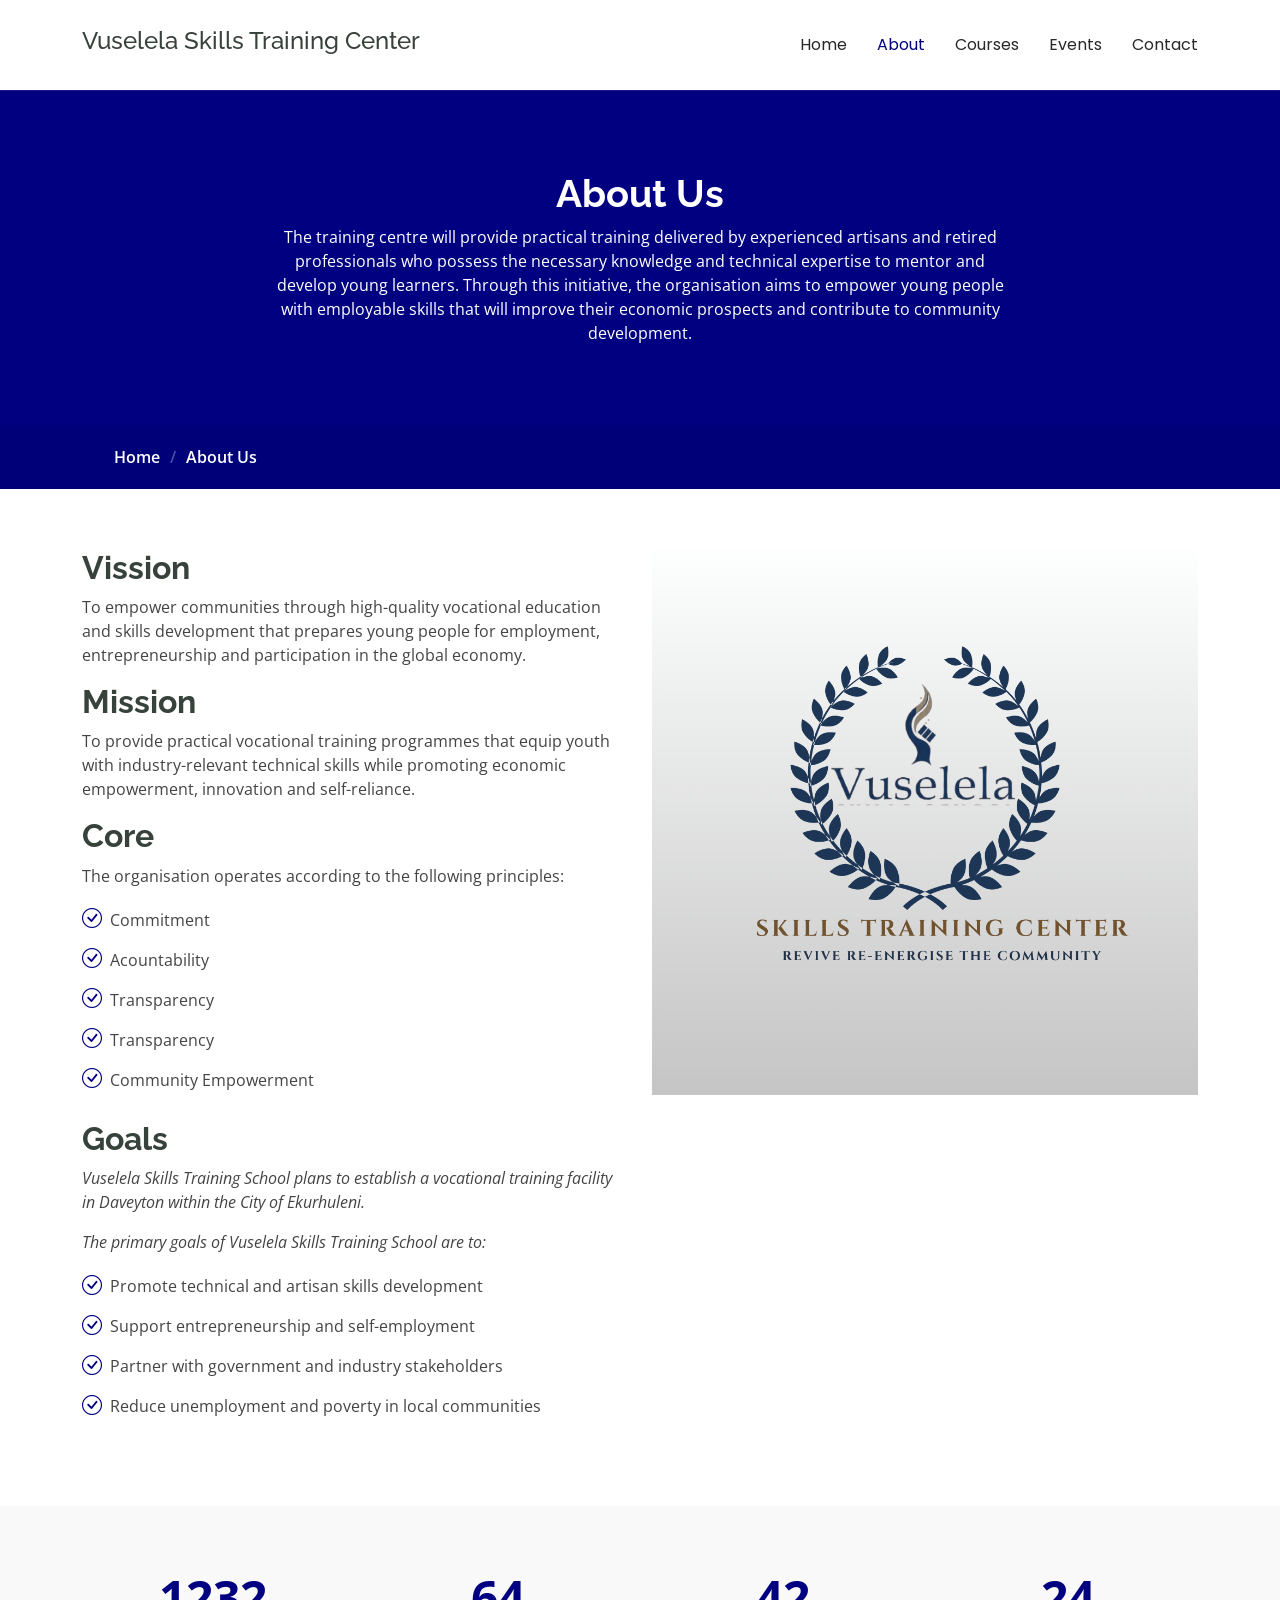
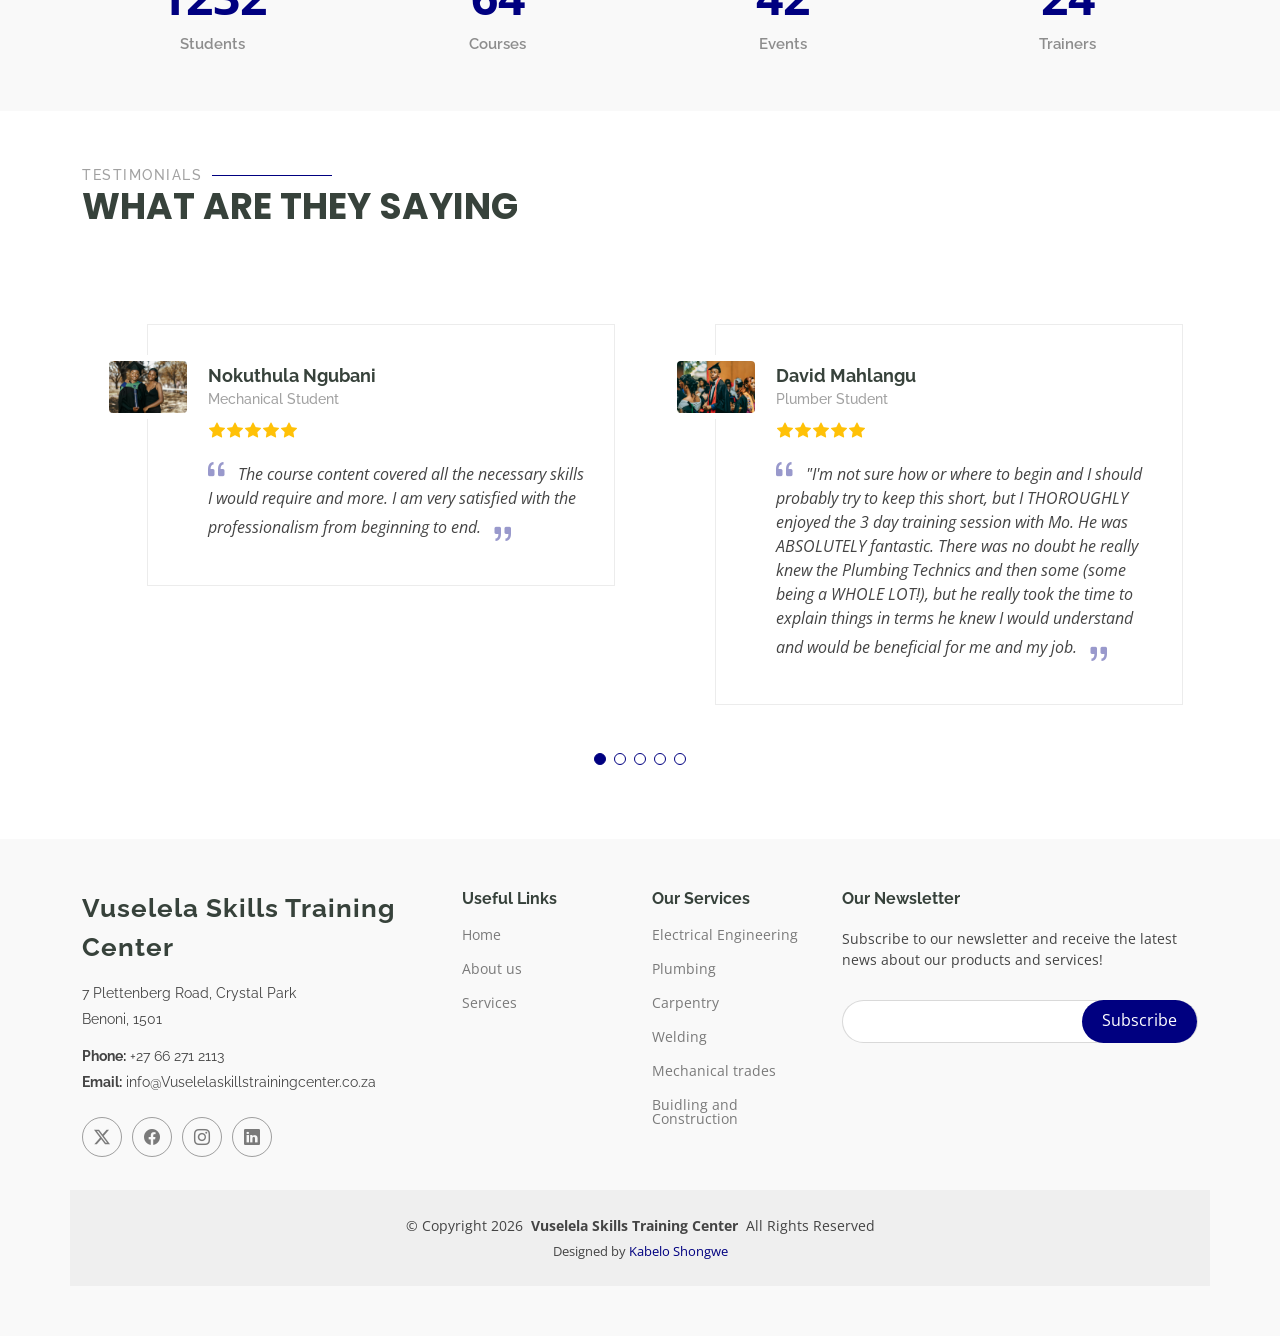
<file: about.html>
<!DOCTYPE html>
<html lang="en">

<head>
  <meta charset="utf-8">
  <meta content="width=device-width, initial-scale=1.0" name="viewport">
  <title>About - Vuselela Skills Training Center Bootstrap Template</title>
  <meta name="description" content="">
  <meta name="keywords" content="">

  <!-- Favicons -->
  <link href="/favicon.ico" rel="icon">
 <link rel="apple-touch-icon" sizes="180x180" href="/assets/apple-touch-icon.png">
<link rel="icon" type="image/png" sizes="32x32" href="/assets/favicon-16x16.png">
<link rel="icon" type="image/png" sizes="16x16" href="/assets/favicon-32x32.png">
<link rel="manifest" href="/assets/site.webmanifest">


  <!-- Fonts -->
  <link href="https://fonts.googleapis.com" rel="preconnect">
  <link href="https://fonts.gstatic.com" rel="preconnect" crossorigin>
  <link href="https://fonts.googleapis.com/css2?family=Open+Sans:ital,wght@0,300;0,400;0,500;0,600;0,700;0,800;1,300;1,400;1,500;1,600;1,700;1,800&family=Poppins:ital,wght@0,100;0,200;0,300;0,400;0,500;0,600;0,700;0,800;0,900;1,100;1,200;1,300;1,400;1,500;1,600;1,700;1,800;1,900&family=Raleway:ital,wght@0,100;0,200;0,300;0,400;0,500;0,600;0,700;0,800;0,900;1,100;1,200;1,300;1,400;1,500;1,600;1,700;1,800;1,900&display=swap" rel="stylesheet">

  <!-- Vendor CSS Files -->
  <link href="assets/vendor/bootstrap/css/bootstrap.min.css" rel="stylesheet">
  <link href="assets/vendor/bootstrap-icons/bootstrap-icons.css" rel="stylesheet">
  <link href="assets/vendor/aos/aos.css" rel="stylesheet">
  <link href="assets/vendor/glightbox/css/glightbox.min.css" rel="stylesheet">
  <link href="assets/vendor/swiper/swiper-bundle.min.css" rel="stylesheet">

  <!-- Main CSS File -->
  <link href="assets/css/main.css" rel="stylesheet">

  <!-- =======================================================
  * Template Name: Vuselela Skills Training Center
  * Template URL: https://bootstrapmade.com/Vuselela Skills Training Center-free-education-bootstrap-theme/
  * Updated: Jul 07 2025 with Bootstrap v5.3.7
  * Author: BootstrapMade.com
  * License: https://bootstrapmade.com/license/
  ======================================================== -->
</head>

<body class="about-page">

<header id="header" class="header d-flex align-items-center sticky-top">
    <div class="container-fluid container-xl position-relative d-flex align-items-center">

      <a href="index.html" class="logo d-flex align-items-center me-auto">
        <!-- Uncomment the line below if you also wish to use an image logo -->
        <!-- <img src="assets/img/logo.webp" alt=""> -->
        <h4 class="sitename">Vuselela Skills Training Center</h4>
      </a>

      <nav id="navmenu" class="navmenu">
        <ul>
          <li><a href="index.html">Home<br></a></li>
          <li><a href="about.html" class="active">About</a></li>
          <li><a href="courses.html">Courses</a></li>
          <li><a href="events.html">Events</a></li>
          <li><a href="contact.html">Contact</a></li>
        </ul>
        <i class="mobile-nav-toggle d-xl-none bi bi-list"></i>
      </nav>

    </div>
  </header>

  <main class="main">

    <!-- Page Title -->
    <div class="page-title" data-aos="fade">
      <div class="heading">
        <div class="container">
          <div class="row d-flex justify-content-center text-center">
            <div class="col-lg-8">
              <h1>About Us<br></h1>
              <p class="mb-0">The training centre will provide practical training delivered by experienced artisans and retired
professionals who possess the necessary knowledge and technical expertise to mentor and develop
young learners.
Through this initiative, the organisation aims to empower young people with employable skills that
will improve their economic prospects and contribute to community development.</p>
            </div>
          </div>
        </div>
      </div>
      <nav class="breadcrumbs">
        <div class="container">
          <ol>
            <li><a href="index.html">Home</a></li>
            <li class="current">About Us<br></li>
          </ol>
        </div>
      </nav>
    </div><!-- End Page Title -->

    <!-- About Us Section -->
    <section id="about-us" class="section about-us">

      <div class="container">

        <div class="row gy-4">

          <div class="col-lg-6 order-1 order-lg-2" data-aos="fade-up" data-aos-delay="100">
            <img src="assets/img/about/Blue and Gold Traditional Education Logo (1) (1).png" class="img-fluid" alt="">
          </div>

          <div class="col-lg-6 order-2 order-lg-1 content" data-aos="fade-up" data-aos-delay="200">
            <h3>Vission</h3>
            <p>To empower communities through high-quality vocational education and skills development that
prepares young people for employment, entrepreneurship and participation in the global economy.</p>
            <h3>Mission</h3>
            <p>To provide practical vocational training programmes that equip youth with industry-relevant
technical skills while promoting economic empowerment, innovation and self-reliance.</p>
            <h3>Core</h3>
            <p>The organisation operates according to the following principles:</p>

            <ul>
              <li><i class="bi bi-check-circle"></i> <span>Commitment</span></li>
              <li><i class="bi bi-check-circle"></i> <span>Acountability</span></li>
              <li><i class="bi bi-check-circle"></i> <span>Transparency</span></li>
              <li><i class="bi bi-check-circle"></i> <span>Transparency</span></li>
              <li><i class="bi bi-check-circle"></i> <span>Community Empowerment</span></li>
              
            </ul>





            <h3>Goals</h3>
            <p class="fst-italic">Vuselela Skills Training School plans to establish a vocational training facility in Daveyton within the
City of Ekurhuleni.</p>
            <p class="fst-italic">
              The primary goals of Vuselela Skills Training School are to:
            </p>
            <ul>
              <li><i class="bi bi-check-circle"></i> <span>Promote technical and artisan skills development</span></li>
              <li><i class="bi bi-check-circle"></i> <span>Support entrepreneurship and self-employment</span></li>
              <li><i class="bi bi-check-circle"></i> <span>Partner with government and industry stakeholders</span></li>
              <li><i class="bi bi-check-circle"></i> <span>Reduce unemployment and poverty in local communities</span></li>
              
            </ul>
          </div>

        </div>

      </div>

    </section><!-- /About Us Section -->

    <!-- Counts Section -->
    <section id="counts" class="section counts light-background">

      <div class="container" data-aos="fade-up" data-aos-delay="100">

        <div class="row gy-4">

          <div class="col-lg-3 col-md-6">
            <div class="stats-item text-center w-100 h-100">
              <span data-purecounter-start="0" data-purecounter-end="1232" data-purecounter-duration="1" class="purecounter"></span>
              <p>Students</p>
            </div>
          </div><!-- End Stats Item -->

          <div class="col-lg-3 col-md-6">
            <div class="stats-item text-center w-100 h-100">
              <span data-purecounter-start="0" data-purecounter-end="64" data-purecounter-duration="1" class="purecounter"></span>
              <p>Courses</p>
            </div>
          </div><!-- End Stats Item -->

          <div class="col-lg-3 col-md-6">
            <div class="stats-item text-center w-100 h-100">
              <span data-purecounter-start="0" data-purecounter-end="42" data-purecounter-duration="1" class="purecounter"></span>
              <p>Events</p>
            </div>
          </div><!-- End Stats Item -->

          <div class="col-lg-3 col-md-6">
            <div class="stats-item text-center w-100 h-100">
              <span data-purecounter-start="0" data-purecounter-end="24" data-purecounter-duration="1" class="purecounter"></span>
              <p>Trainers</p>
            </div>
          </div><!-- End Stats Item -->

        </div>

      </div>

    </section><!-- /Counts Section -->

    <!-- Testimonials Section -->
    <section id="testimonials" class="testimonials section">

      <!-- Section Title -->
      <div class="container section-title" data-aos="fade-up">
        <h2>Testimonials</h2>
        <p>What are they saying</p>
      </div><!-- End Section Title -->

      <div class="container" data-aos="fade-up" data-aos-delay="100">

        <div class="swiper init-swiper">
          <script type="application/json" class="swiper-config">
            {
              "loop": true,
              "speed": 600,
              "autoplay": {
                "delay": 5000
              },
              "slidesPerView": "auto",
              "pagination": {
                "el": ".swiper-pagination",
                "type": "bullets",
                "clickable": true
              },
              "breakpoints": {
                "320": {
                  "slidesPerView": 1,
                  "spaceBetween": 40
                },
                "1200": {
                  "slidesPerView": 2,
                  "spaceBetween": 20
                }
              }
            }
          </script>
          <div class="swiper-wrapper">

            <div class="swiper-slide">
              <div class="testimonial-wrap">
                <div class="testimonial-item">
                  <img src="assets/img/person/person1.jpg" class="testimonial-img" alt="">
                  <h3>Nokuthula Ngubani</h3>
                  <h4>Mechanical Student</h4>
                  <div class="stars">
                    <i class="bi bi-star-fill"></i><i class="bi bi-star-fill"></i><i class="bi bi-star-fill"></i><i class="bi bi-star-fill"></i><i class="bi bi-star-fill"></i>
                  </div>
                  <p>
                    <i class="bi bi-quote quote-icon-left"></i>
                    <span>The course content covered all the necessary skills I would require and more. I am very satisfied with the professionalism from beginning to end.</span>
                    <i class="bi bi-quote quote-icon-right"></i>
                  </p>
                </div>
              </div>
            </div><!-- End testimonial item -->

            <div class="swiper-slide">
              <div class="testimonial-wrap">
                <div class="testimonial-item">
                  <img src="assets/img/person/person2.jpg" class="testimonial-img" alt="">
                  <h3>David Mahlangu</h3>
                  <h4>Plumber Student</h4>
                  <div class="stars">
                    <i class="bi bi-star-fill"></i><i class="bi bi-star-fill"></i><i class="bi bi-star-fill"></i><i class="bi bi-star-fill"></i><i class="bi bi-star-fill"></i>
                  </div>
                  <p>
                    <i class="bi bi-quote quote-icon-left"></i>
                    <span>"I'm not sure how or where to begin and I should probably try to keep this short, but I THOROUGHLY enjoyed the 3 day training session with Mo. He was ABSOLUTELY fantastic. There was no doubt he really knew the Plumbing Technics and then some (some being a WHOLE LOT!), but he really took the time to explain things in terms he knew I would understand and would be beneficial for me and my job.</span>
                    <i class="bi bi-quote quote-icon-right"></i>
                  </p>
                </div>
              </div>
            </div><!-- End testimonial item -->

            <div class="swiper-slide">
              <div class="testimonial-wrap">
                <div class="testimonial-item">
                  <img src="assets/img/person/person3.jpg" class="testimonial-img" alt="">
                  <h3>Jonathan Mnguni</h3>
                  <h4>Welding Student</h4>
                  <div class="stars">
                    <i class="bi bi-star-fill"></i><i class="bi bi-star-fill"></i><i class="bi bi-star-fill"></i><i class="bi bi-star-fill"></i><i class="bi bi-star-fill"></i>
                  </div>
                  <p>
                    <i class="bi bi-quote quote-icon-left"></i>
                    <span>This was a fantastic course and I learned so much! Thank you for making this a practical easy to follow course!.</span>
                    <i class="bi bi-quote quote-icon-right"></i>
                  </p>
                </div>
              </div>
            </div><!-- End testimonial item -->

            <div class="swiper-slide">
              <div class="testimonial-wrap">
                <div class="testimonial-item">
                  <img src="assets/img/person/person4.jpg" class="testimonial-img" alt="">
                  <h3>Matt Sibiya</h3>
                  <h4>Welding Students</h4>
                  <div class="stars">
                    <i class="bi bi-star-fill"></i><i class="bi bi-star-fill"></i><i class="bi bi-star-fill"></i><i class="bi bi-star-fill"></i><i class="bi bi-star-fill"></i>
                  </div>
                  <p>
                    <i class="bi bi-quote quote-icon-left"></i>
                    <span>This was a fantastic course, espially the practicalls were we put all theory into place. Thank you for making this a practical easy to follow course!.</span>
                    <i class="bi bi-quote quote-icon-right"></i>
                  </p>
                </div>
              </div>
            </div><!-- End testimonial item -->

            <div class="swiper-slide">
              <div class="testimonial-wrap">
                <div class="testimonial-item">
                  <img src="assets/img/person/person4.jpg" class="testimonial-img" alt="">
                  <h3>John Gumede</h3>
                  <h4>Carpentry Student</h4>
                  <div class="stars">
                    <i class="bi bi-star-fill"></i><i class="bi bi-star-fill"></i><i class="bi bi-star-fill"></i><i class="bi bi-star-fill"></i><i class="bi bi-star-fill"></i>
                  </div>
                  <p>
                    <i class="bi bi-quote quote-icon-left"></i>
                    <span>I personally enjoyed all  the lectures and they are so practical with a lot of hands-on project to solve not to forget his sense of humor. Keep it up Neil, thanks again God bless you...
</span>
                    <i class="bi bi-quote quote-icon-right"></i>
                  </p>
                </div>
              </div>
            </div><!-- End testimonial item -->

          </div>
          <div class="swiper-pagination"></div>
        </div>

      </div>

    </section><!-- /Testimonials Section -->

  </main>

  <footer id="footer" class="footer position-relative light-background">

    <div class="container footer-top">
      <div class="row gy-4">
        <div class="col-lg-4 col-md-6 footer-about">
          <a href="index.html" class="logo d-flex align-items-center">
            <span class="sitename">Vuselela Skills Training Center</span>
          </a>
          <div class="footer-contact pt-3">
            <p>7 Plettenberg Road, Crystal Park</p>
            <p>Benoni, 1501</p>
            <p class="mt-3"><strong>Phone:</strong> <span>+27 66 271 2113</span></p>
            <p><strong>Email:</strong> <span>info@Vuselelaskillstrainingcenter.co.za</span></p>
          </div>
          <div class="social-links d-flex mt-4">
            <a href=""><i class="bi bi-twitter-x"></i></a>
            <a href=""><i class="bi bi-facebook"></i></a>
            <a href=""><i class="bi bi-instagram"></i></a>
            <a href=""><i class="bi bi-linkedin"></i></a>
          </div>
        </div>

        <div class="col-lg-2 col-md-3 footer-links">
          <h4>Useful Links</h4>
          <ul>
            <li><a href="#">Home</a></li>
            <li><a href="#">About us</a></li>
            <li><a href="#">Services</a></li>
          </ul>
        </div>

        <div class="col-lg-2 col-md-3 footer-links">
          <h4>Our Services</h4>
          <ul>
            <li><a href="#">Electrical Engineering</a></li>
            <li><a href="#">Plumbing</a></li>
            <li><a href="#">Carpentry</a></li>
            <li><a href="#">Welding</a></li>
            <li><a href="#">Mechanical trades</a></li>
            <li><a href="#">Buidling and Construction</a></li>
          </ul>
        </div>

        <div class="col-lg-4 col-md-12 footer-newsletter">
          <h4>Our Newsletter</h4>
          <p>Subscribe to our newsletter and receive the latest news about our products and services!</p>
          <form action="forms/newsletter.php" method="post" class="php-email-form">
            <div class="newsletter-form"><input type="email" name="email"><input type="submit" value="Subscribe"></div>
            <div class="loading">Loading</div>
            <div class="error-message"></div>
            <div class="sent-message">Your subscription request has been sent. Thank you!</div>
          </form>
        </div>

      </div>
    </div>

    <div class="container copyright text-center mt-4">
      <p>© <span>Copyright 2026</span> <strong class="px-1 sitename">Vuselela Skills Training Center</strong> <span>All Rights Reserved</span></p>
      <div class="credits">
        <!-- All the links in the footer should remain intact. -->
        <!-- You can delete the links only if you've purchased the pro version. -->
        <!-- Licensing information: https://bootstrapmade.com/license/ -->
        <!-- Purchase the pro version with working PHP/AJAX contact form: [buy-url] -->
        Designed by <a href="https://ming-coding-website.vercel.app//">Kabelo Shongwe</a>
      </div>
    </div>

  </footer>

  <!-- Scroll Top -->
  <a href="#" id="scroll-top" class="scroll-top d-flex align-items-center justify-content-center"><i class="bi bi-arrow-up-short"></i></a>

  <!-- Preloader -->
  <div id="preloader"></div>

  <!-- Vendor JS Files -->
  <script src="assets/vendor/bootstrap/js/bootstrap.bundle.min.js"></script>
  <script src="assets/vendor/php-email-form/validate.js"></script>
  <script src="assets/vendor/aos/aos.js"></script>
  <script src="assets/vendor/glightbox/js/glightbox.min.js"></script>
  <script src="assets/vendor/purecounter/purecounter_vanilla.js"></script>
  <script src="assets/vendor/swiper/swiper-bundle.min.js"></script>

  <!-- Main JS File -->
  <script src="assets/js/main.js"></script>

</body>

</html>
</file>
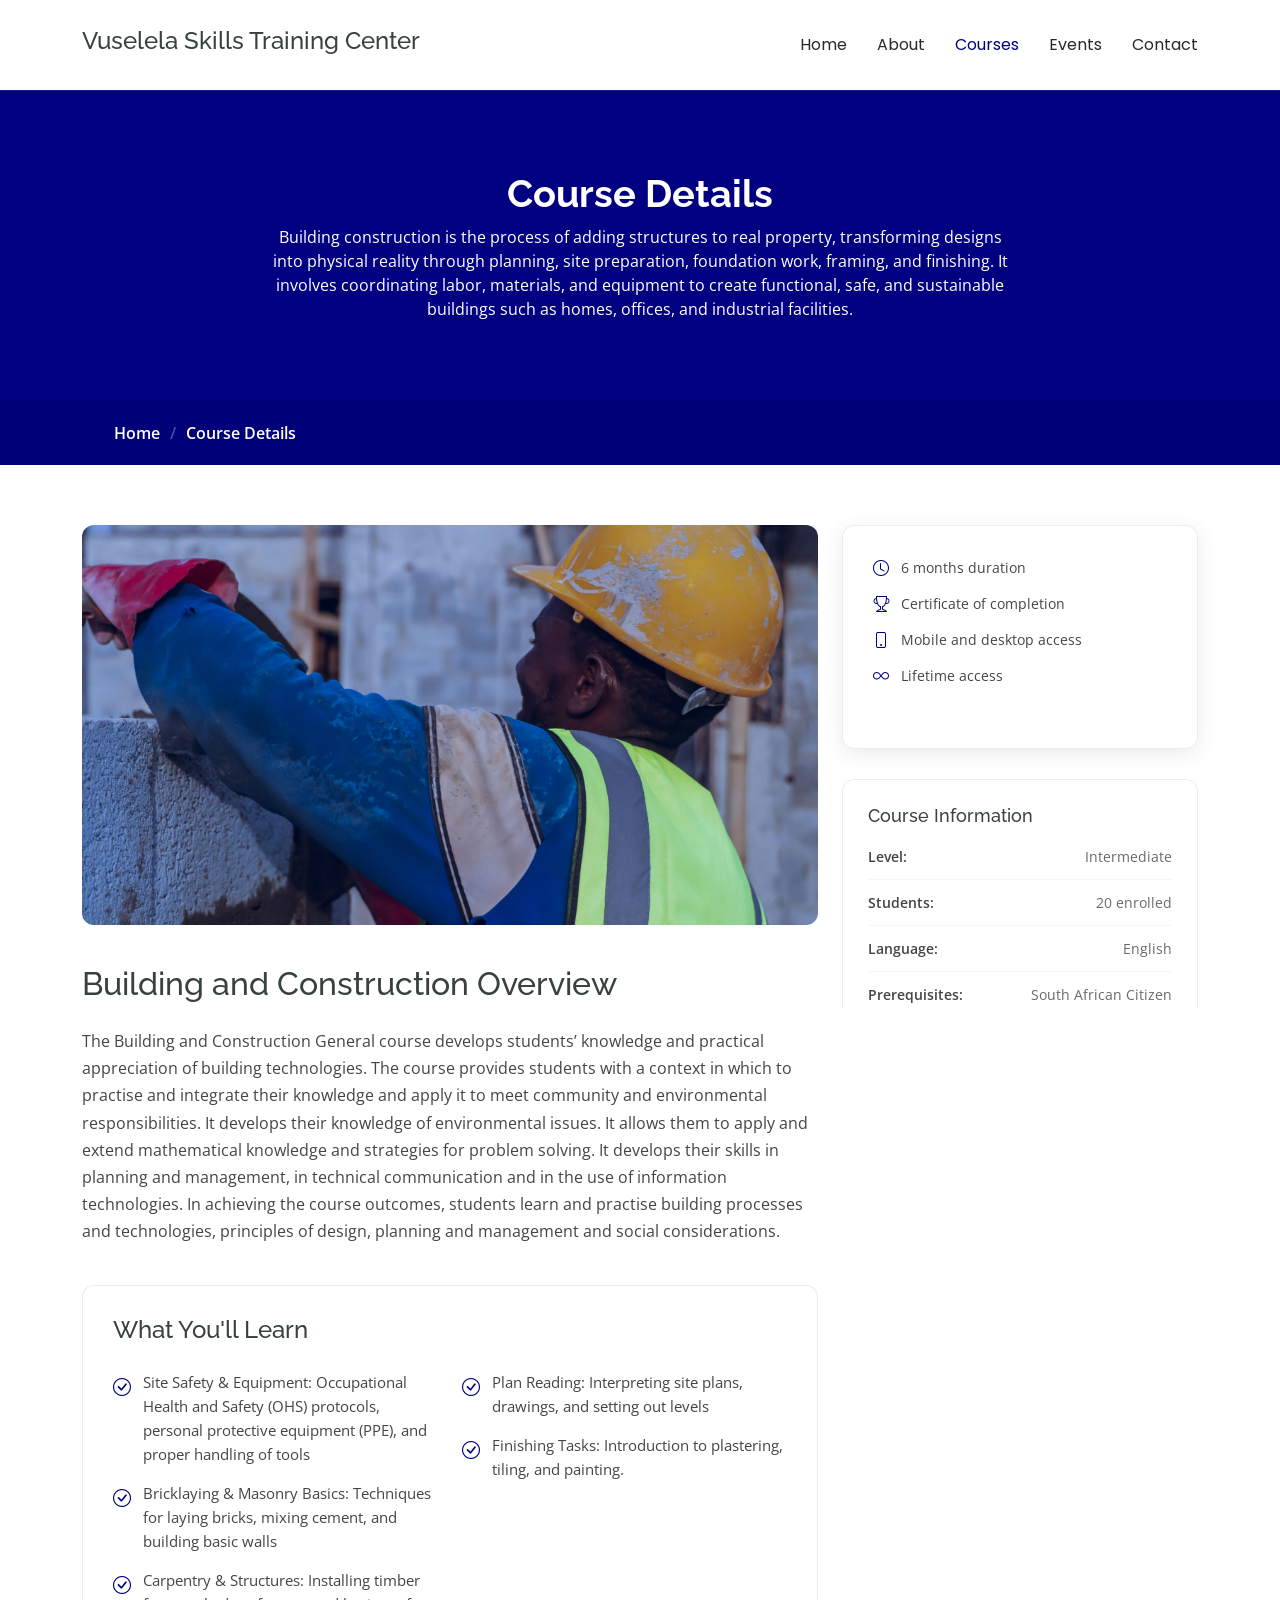
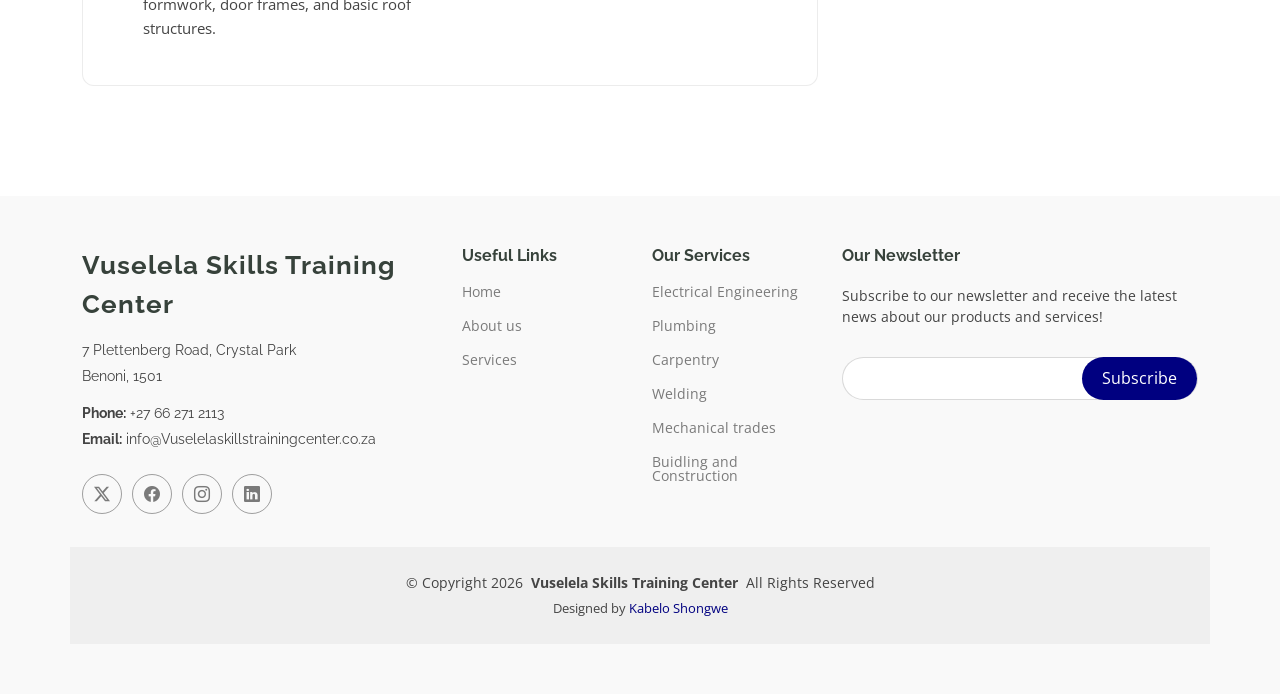
<file: building-details.html>
<!DOCTYPE html>
<html lang="en">

<head>
  <meta charset="utf-8">
  <meta content="width=device-width, initial-scale=1.0" name="viewport">
  <title>Course Details - Vuselela Skills Training Center Bootstrap Template</title>
  <meta name="description" content="">
  <meta name="keywords" content="">

  <!-- Favicons -->
  <link href="assets/img/favicon.png" rel="icon">
  <link href="assets/img/apple-touch-icon.png" rel="apple-touch-icon">

  <!-- Fonts -->
  <link href="https://fonts.googleapis.com" rel="preconnect">
  <link href="https://fonts.gstatic.com" rel="preconnect" crossorigin>
  <link href="https://fonts.googleapis.com/css2?family=Open+Sans:ital,wght@0,300;0,400;0,500;0,600;0,700;0,800;1,300;1,400;1,500;1,600;1,700;1,800&family=Poppins:ital,wght@0,100;0,200;0,300;0,400;0,500;0,600;0,700;0,800;0,900;1,100;1,200;1,300;1,400;1,500;1,600;1,700;1,800;1,900&family=Raleway:ital,wght@0,100;0,200;0,300;0,400;0,500;0,600;0,700;0,800;0,900;1,100;1,200;1,300;1,400;1,500;1,600;1,700;1,800;1,900&display=swap" rel="stylesheet">

  <!-- Vendor CSS Files -->
  <link href="assets/vendor/bootstrap/css/bootstrap.min.css" rel="stylesheet">
  <link href="assets/vendor/bootstrap-icons/bootstrap-icons.css" rel="stylesheet">
  <link href="assets/vendor/aos/aos.css" rel="stylesheet">
  <link href="assets/vendor/glightbox/css/glightbox.min.css" rel="stylesheet">
  <link href="assets/vendor/swiper/swiper-bundle.min.css" rel="stylesheet">

  <!-- Main CSS File -->
  <link href="assets/css/main.css" rel="stylesheet">


</head>

<body class="course-details-page">

   <header id="header" class="header d-flex align-items-center sticky-top">
    <div class="container-fluid container-xl position-relative d-flex align-items-center">

      <a href="index.html" class="logo d-flex align-items-center me-auto">
        <!-- Uncomment the line below if you also wish to use an image logo -->
        <!-- <img src="assets/img/logo.webp" alt=""> -->
        <h4 class="sitename">Vuselela Skills Training Center</h4>
      </a>

      <nav id="navmenu" class="navmenu">
        <ul>
          <li><a href="index.html">Home<br></a></li>
          <li><a href="about.html">About</a></li>
          <li><a href="courses.html" class="active">Courses</a></li>
          <li><a href="events.html">Events</a></li>
          <li><a href="contact.html">Contact</a></li>
        </ul>
        <i class="mobile-nav-toggle d-xl-none bi bi-list"></i>
      </nav>

    </div>
  </header>

  <main class="main">

    <!-- Page Title -->
    <div class="page-title" data-aos="fade">
      <div class="heading">
        <div class="container">
          <div class="row d-flex justify-content-center text-center">
            <div class="col-lg-8">
              <h1>Course Details</h1>
              <p class="mb-0">Building construction is the process of adding structures to real property, transforming designs into physical reality through planning, site preparation, foundation work, framing, and finishing. It involves coordinating labor, materials, and equipment to create functional, safe, and sustainable buildings such as homes, offices, and industrial facilities.</p>
            </div>
          </div>
        </div>
      </div>
      <nav class="breadcrumbs">
        <div class="container">
          <ol>
            <li><a href="index.html">Home</a></li>
            <li class="current">Course Details</li>
          </ol>
        </div>
      </nav>
    </div><!-- End Page Title -->

    <!-- Course Details Section -->
    <section id="course-details" class="course-details section">

      <div class="container" data-aos="fade-up" data-aos-delay="100">

        <div class="row">
          <div class="col-lg-8">

            <!-- Course Header -->
            <div class="course-header" data-aos="fade-up" data-aos-delay="200">
              <div class="course-image">
                <img src="assets/img/course/buiding.jpg" alt="Course Image" class="img-fluid">
              </div>
            </div><!-- End Course Header -->

            <!-- Course Content -->
            <div class="course-content" data-aos="fade-up" data-aos-delay="300">
              <h2>Building and Construction Overview</h2>

              <div class="course-description">
            
                <p>The Building and Construction General course develops students’ knowledge and practical appreciation of
building technologies. The course provides students with a context in which to practise and integrate their
knowledge and apply it to meet community and environmental responsibilities. It develops their knowledge
of environmental issues. It allows them to apply and extend mathematical knowledge and strategies for
problem solving. It develops their skills in planning and management, in technical communication and in the
use of information technologies. In achieving the course outcomes, students learn and practise building
processes and technologies, principles of design, planning and management and social considerations.</p>
              </div>

              <div class="what-you-learn">
                <h3>What You'll Learn</h3>
                <div class="row">
                  <div class="col-md-6">
                    <ul class="learn-list">
                      <li><i class="bi bi-check-circle"></i>Site Safety & Equipment: Occupational Health and Safety (OHS) protocols, personal protective equipment (PPE), and proper handling of tools</li>
                      <li><i class="bi bi-check-circle"></i>Bricklaying & Masonry Basics: Techniques for laying bricks, mixing cement, and building basic walls</li>
                      <li><i class="bi bi-check-circle"></i>Carpentry & Structures: Installing timber formwork, door frames, and basic roof structures.</li>
                    </ul>
                  </div>
                  <div class="col-md-6">
                    <ul class="learn-list">
                      <li><i class="bi bi-check-circle"></i>Plan Reading: Interpreting site plans, drawings, and setting out levels</li>
                      <li><i class="bi bi-check-circle"></i>Finishing Tasks: Introduction to plastering, tiling, and painting.</li>
                    </ul>
                  </div>
                </div>
              </div>

            </div><!-- End Course Content -->
          </div>

          <div class="col-lg-4">

            <!-- Course Sidebar -->
            <div class="course-sidebar" data-aos="fade-up" data-aos-delay="200">

              <!-- Pricing Card -->
              <div class="pricing-card">
                

                <div class="course-features">
                  <div class="feature">
                    <i class="bi bi-clock"></i>
                    <span>6 months duration</span>
                  </div>
                  <div class="feature">
                    <i class="bi bi-trophy"></i>
                    <span>Certificate of completion</span>
                  </div>
                  <div class="feature">
                    <i class="bi bi-phone"></i>
                    <span>Mobile and desktop access</span>
                  </div>
                  <div class="feature">
                    <i class="bi bi-infinity"></i>
                    <span>Lifetime access</span>
                  </div>
                </div>

                
              </div><!-- End Pricing Card -->

              
              <!-- Course Info -->
              <div class="course-info-card">
                <h4>Course Information</h4>
                <div class="info-item">
                  <span class="label">Level:</span>
                  <span class="value">Intermediate</span>
                </div>
                <div class="info-item">
                  <span class="label">Students:</span>
                  <span class="value">20 enrolled</span>
                </div>
                <div class="info-item">
                  <span class="label">Language:</span>
                  <span class="value">English</span>
                </div>
                <div class="info-item">
                  <span class="label">Prerequisites:</span>
                  <span class="value">South African Citizen</span>
                </div>
               
              </div><!-- End Course Info -->

            </div><!-- End Course Sidebar -->

          </div>

        </div>

      </div>

    </section><!-- /Course Details Section -->

    <!-- Tabs Section -->
    

  </main>

  <footer id="footer" class="footer position-relative light-background">

    <div class="container footer-top">
      <div class="row gy-4">
        <div class="col-lg-4 col-md-6 footer-about">
          <a href="index.html" class="logo d-flex align-items-center">
            <span class="sitename">Vuselela Skills Training Center</span>
          </a>
          <div class="footer-contact pt-3">
            <p>7 Plettenberg Road, Crystal Park</p>
            <p>Benoni, 1501</p>
            <p class="mt-3"><strong>Phone:</strong> <span>+27 66 271 2113</span></p>
            <p><strong>Email:</strong> <span>info@Vuselelaskillstrainingcenter.co.za</span></p>
          </div>
          <div class="social-links d-flex mt-4">
            <a href=""><i class="bi bi-twitter-x"></i></a>
            <a href=""><i class="bi bi-facebook"></i></a>
            <a href=""><i class="bi bi-instagram"></i></a>
            <a href=""><i class="bi bi-linkedin"></i></a>
          </div>
        </div>

        <div class="col-lg-2 col-md-3 footer-links">
          <h4>Useful Links</h4>
          <ul>
            <li><a href="#">Home</a></li>
            <li><a href="#">About us</a></li>
            <li><a href="#">Services</a></li>
          </ul>
        </div>

        <div class="col-lg-2 col-md-3 footer-links">
          <h4>Our Services</h4>
          <ul>
            <li><a href="course-details.html">Electrical Engineering</a></li>
            <li><a href="plumbing-details.html">Plumbing</a></li>
            <li><a href="carpentry-details.html">Carpentry</a></li>
            <li><a href="welding-details.html">Welding</a></li>
            <li><a href="mechanical.html">Mechanical trades</a></li>
            <li><a href="building-details.html">Buidling and Construction</a></li>
          </ul>
        </div>

        <div class="col-lg-4 col-md-12 footer-newsletter">
          <h4>Our Newsletter</h4>
          <p>Subscribe to our newsletter and receive the latest news about our products and services!</p>
          <form action="forms/newsletter.php" method="post" class="php-email-form">
            <div class="newsletter-form"><input type="email" name="email"><input type="submit" value="Subscribe"></div>
            <div class="loading">Loading</div>
            <div class="error-message"></div>
            <div class="sent-message">Your subscription request has been sent. Thank you!</div>
          </form>
        </div>

      </div>
    </div>

    <div class="container copyright text-center mt-4">
      <p>© <span>Copyright 2026</span> <strong class="px-1 sitename">Vuselela Skills Training Center</strong> <span>All Rights Reserved</span></p>
      <div class="credits">
        <!-- All the links in the footer should remain intact. -->
        <!-- You can delete the links only if you've purchased the pro version. -->
        <!-- Licensing information: https://bootstrapmade.com/license/ -->
        <!-- Purchase the pro version with working PHP/AJAX contact form: [buy-url] -->
        Designed by <a href="https://ming-coding-website.vercel.app//">Kabelo Shongwe</a>
      </div>
    </div>

  </footer>

  <!-- Scroll Top -->
  <a href="#" id="scroll-top" class="scroll-top d-flex align-items-center justify-content-center"><i class="bi bi-arrow-up-short"></i></a>

  <!-- Preloader -->
  <div id="preloader"></div>

  <!-- Vendor JS Files -->
  <script src="assets/vendor/bootstrap/js/bootstrap.bundle.min.js"></script>
  <script src="assets/vendor/php-email-form/validate.js"></script>
  <script src="assets/vendor/aos/aos.js"></script>
  <script src="assets/vendor/glightbox/js/glightbox.min.js"></script>
  <script src="assets/vendor/purecounter/purecounter_vanilla.js"></script>
  <script src="assets/vendor/swiper/swiper-bundle.min.js"></script>

  <!-- Main JS File -->
  <script src="assets/js/main.js"></script>

</body>

</html>
</file>
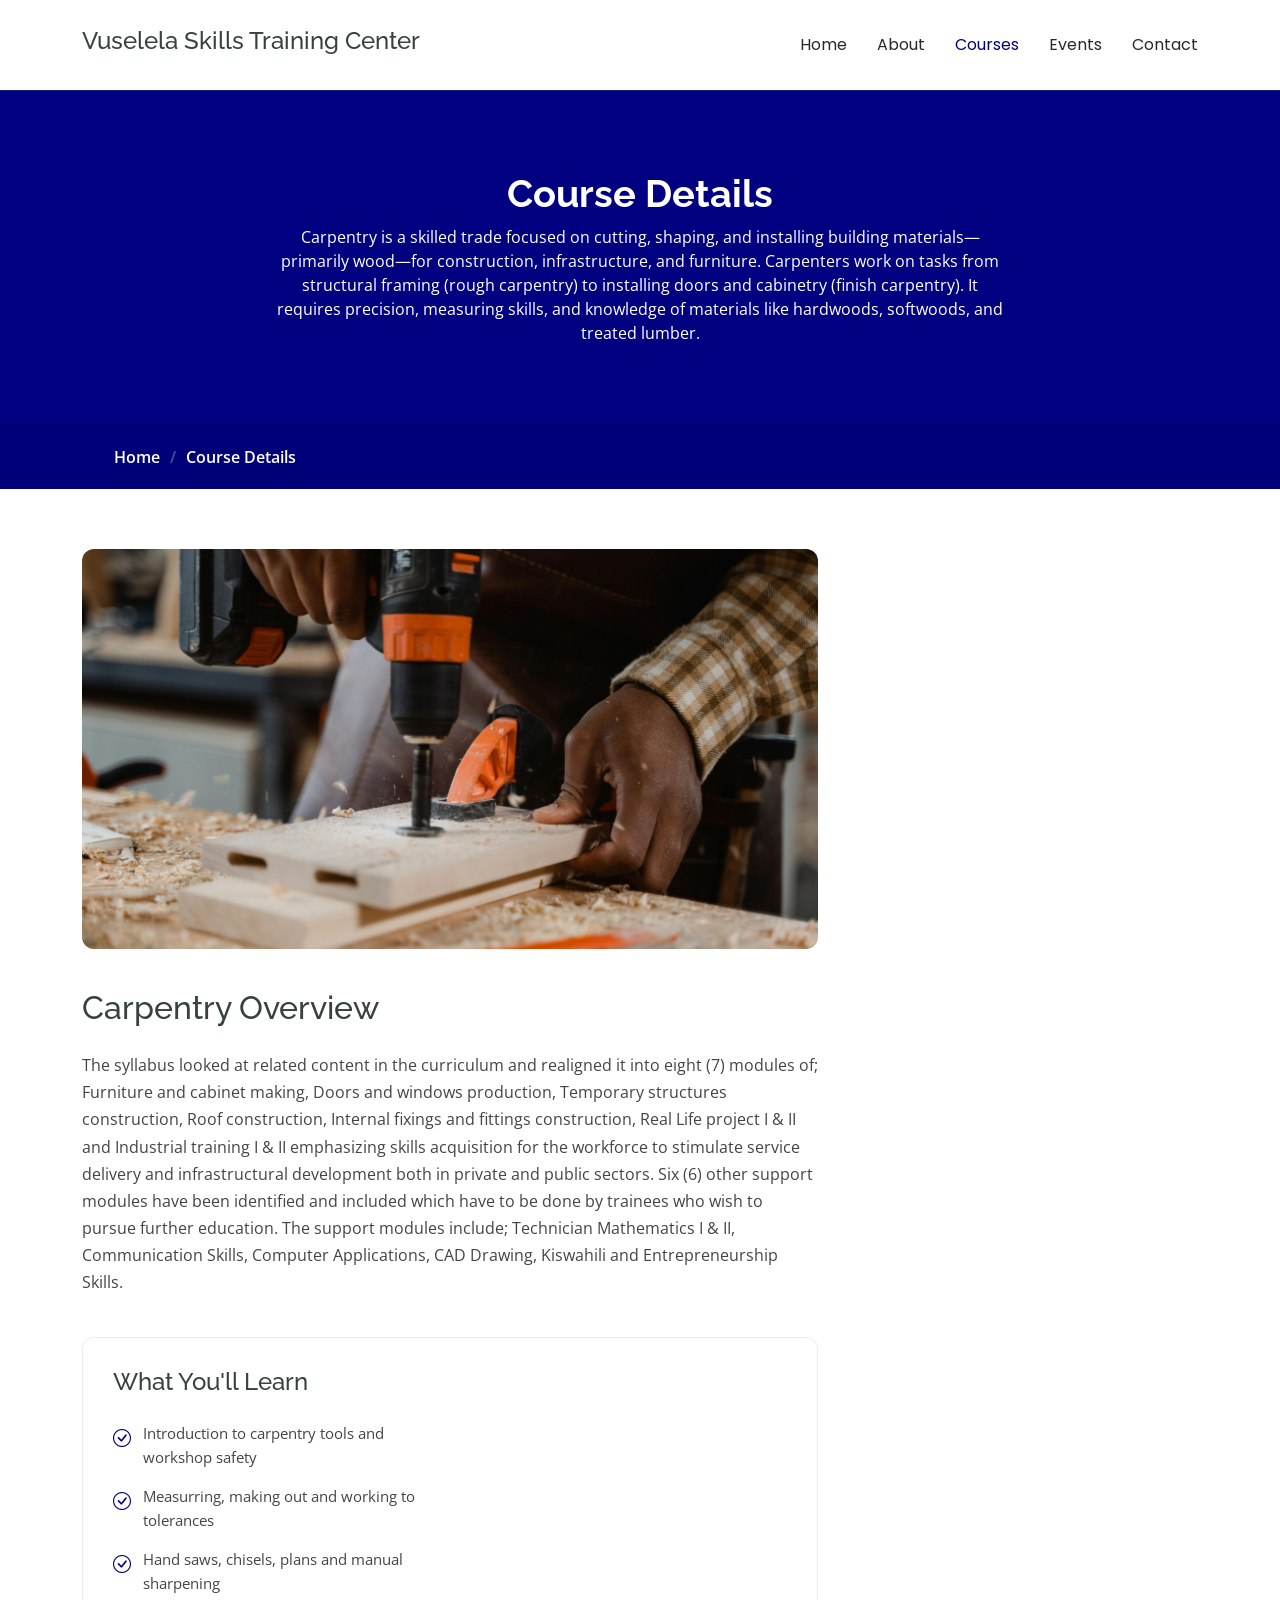
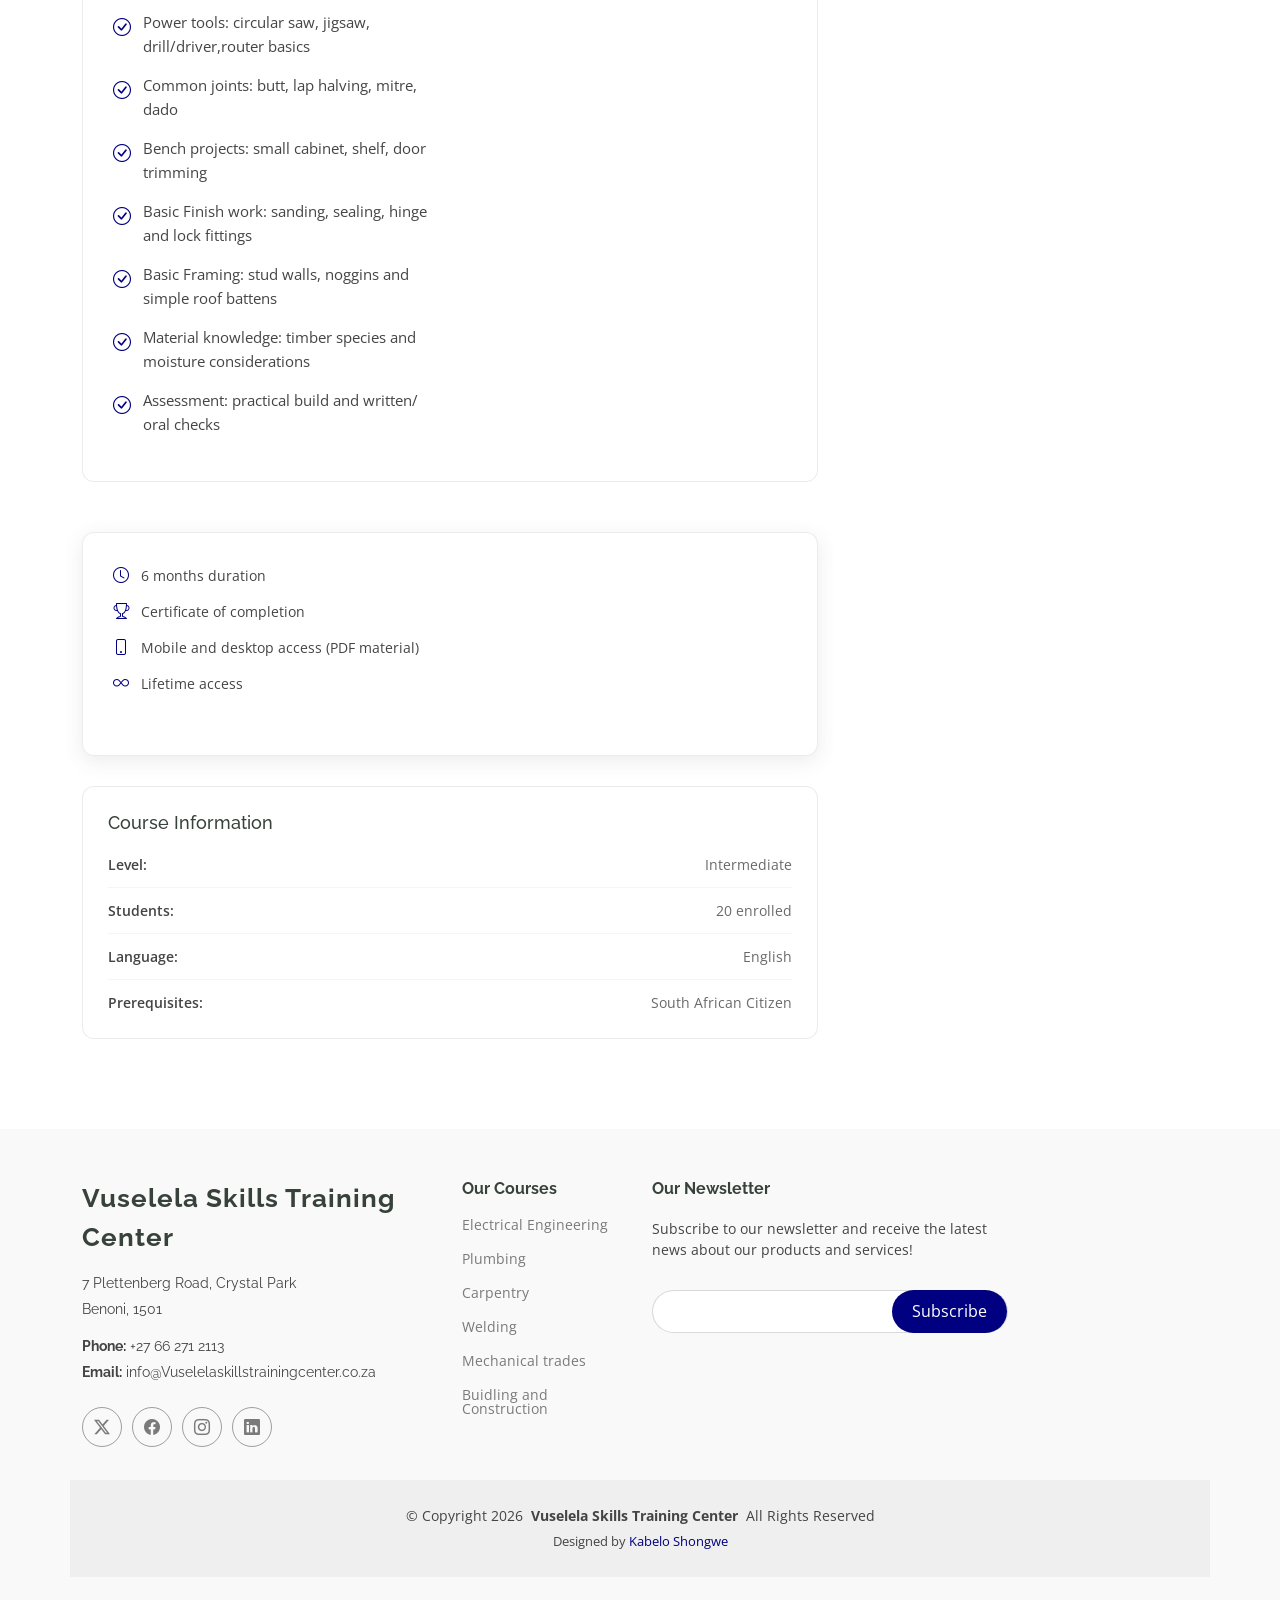
<file: carpentry-details.html>
<!DOCTYPE html>
<html lang="en">

<head>
  <meta charset="utf-8">
  <meta content="width=device-width, initial-scale=1.0" name="viewport">
  <title>Course Details - Vuselela Skills Training Center</title>
  <meta name="description" content="">
  <meta name="keywords" content="">

  <!-- Favicons -->
  <link rel="apple-touch-icon" sizes="180x180" href="/assets/apple-touch-icon.png">
<link rel="icon" type="image/png" sizes="32x32" href="/assets/favicon-16x16.png">
<link rel="icon" type="image/png" sizes="16x16" href="/assets/favicon-32x32.png">
<link rel="manifest" href="/assets/site.webmanifest">


  <!-- Fonts -->
  <link href="https://fonts.googleapis.com" rel="preconnect">
  <link href="https://fonts.gstatic.com" rel="preconnect" crossorigin>
  <link href="https://fonts.googleapis.com/css2?family=Open+Sans:ital,wght@0,300;0,400;0,500;0,600;0,700;0,800;1,300;1,400;1,500;1,600;1,700;1,800&family=Poppins:ital,wght@0,100;0,200;0,300;0,400;0,500;0,600;0,700;0,800;0,900;1,100;1,200;1,300;1,400;1,500;1,600;1,700;1,800;1,900&family=Raleway:ital,wght@0,100;0,200;0,300;0,400;0,500;0,600;0,700;0,800;0,900;1,100;1,200;1,300;1,400;1,500;1,600;1,700;1,800;1,900&display=swap" rel="stylesheet">

  <!-- Vendor CSS Files -->
  <link href="assets/vendor/bootstrap/css/bootstrap.min.css" rel="stylesheet">
  <link href="assets/vendor/bootstrap-icons/bootstrap-icons.css" rel="stylesheet">
  <link href="assets/vendor/aos/aos.css" rel="stylesheet">
  <link href="assets/vendor/glightbox/css/glightbox.min.css" rel="stylesheet">
  <link href="assets/vendor/swiper/swiper-bundle.min.css" rel="stylesheet">

  <!-- Main CSS File -->
  <link href="assets/css/main.css" rel="stylesheet">


</head>

<body class="course-details-page">

  <header id="header" class="header d-flex align-items-center sticky-top">
    <div class="container-fluid container-xl position-relative d-flex align-items-center">

      <a href="index.html" class="logo d-flex align-items-center me-auto">
        <!-- Uncomment the line below if you also wish to use an image logo -->
        <!-- <img src="assets/img/logo.webp" alt=""> -->
        <h4 class="sitename">Vuselela Skills Training Center</h4>
      </a>

      <nav id="navmenu" class="navmenu">
        <ul>
          <li><a href="index.html">Home<br></a></li>
          <li><a href="about.html">About</a></li>
          <li><a href="courses.html" class="active">Courses</a></li>
          <li><a href="events.html">Events</a></li>
          <li><a href="contact.html">Contact</a></li>
        </ul>
        <i class="mobile-nav-toggle d-xl-none bi bi-list"></i>
      </nav>

    </div>
  </header>

  <main class="main">

    <!-- Page Title -->
    <div class="page-title" data-aos="fade">
      <div class="heading">
        <div class="container">
          <div class="row d-flex justify-content-center text-center">
            <div class="col-lg-8">
              <h1>Course Details</h1>
              <p class="mb-0">Carpentry is a skilled trade focused on cutting, shaping, and installing building materials—primarily wood—for construction, infrastructure, and furniture. Carpenters work on tasks from structural framing (rough carpentry) to installing doors and cabinetry (finish carpentry). It requires precision, measuring skills, and knowledge of materials like hardwoods, softwoods, and treated lumber.</p>
            </div>
          </div>
        </div>
      </div>
      <nav class="breadcrumbs">
        <div class="container">
          <ol>
            <li><a href="index.html">Home</a></li>
            <li class="current">Course Details</li>
          </ol>
        </div>
      </nav>
    </div><!-- End Page Title -->

    <!-- Course Details Section -->
    <section id="course-details" class="course-details section">

      <div class="container" data-aos="fade-up" data-aos-delay="100">

        <div class="row">
          <div class="col-lg-8">

            <!-- Course Header -->
            <div class="course-header" data-aos="fade-up" data-aos-delay="200">
              <div class="course-image">
                <img src="assets/img/course/carperntry-details.jpg" alt="Course Image" class="img-fluid">
              </div>
            </div><!-- End Course Header -->

            <!-- Course Content -->
            <div class="course-content" data-aos="fade-up" data-aos-delay="300">
              <h2>Carpentry Overview</h2>

              <div class="course-description">
            

                <p>The syllabus looked at related content in the curriculum and realigned it into eight (7) modules of;
Furniture and cabinet making, Doors and windows production, Temporary structures construction,
Roof construction, Internal fixings and fittings construction, Real Life project I & II and Industrial
training I & II emphasizing skills acquisition for the workforce to stimulate service delivery and
infrastructural development both in private and public sectors. Six (6) other support modules have
been identified and included which have to be done by trainees who wish to pursue further
education. The support modules include; Technician Mathematics I & II, Communication Skills,
Computer Applications, CAD Drawing, Kiswahili and Entrepreneurship Skills.</p>
              </div>

              <div class="what-you-learn">
                <h3>What You'll Learn</h3>
                <div class="row">
                  <div class="col-md-6">
                    <ul class="learn-list">
                      <li><i class="bi bi-check-circle"></i>Introduction to carpentry tools and workshop safety</li>
                      <li><i class="bi bi-check-circle"></i>Measurring, making out and working to tolerances</li>
                      <li><i class="bi bi-check-circle"></i>Hand saws, chisels, plans and manual sharpening</li>
                      <li><i class="bi bi-check-circle"></i>Power tools: circular saw, jigsaw, drill/driver,router basics</li>
                      <li><i class="bi bi-check-circle"></i>Common joints: butt, lap halving, mitre, dado</li>
                      <li><i class="bi bi-check-circle"></i>Bench projects: small cabinet, shelf, door trimming</li>
                      <li><i class="bi bi-check-circle"></i>Basic Finish work: sanding, sealing, hinge and lock fittings</li>
                      <li><i class="bi bi-check-circle"></i>Basic Framing: stud walls, noggins and simple roof battens</li>
                      <li><i class="bi bi-check-circle"></i>Material knowledge: timber species and moisture considerations</li>
                      <li><i class="bi bi-check-circle"></i>Assessment: practical build and written/ oral checks</li>
                    </ul>
                  </div>
                
                </div>
              </div>

            </div><!-- End Course Content -->

            
            <!-- Course Sidebar -->
            <div class="course-sidebar" data-aos="fade-up" data-aos-delay="200">

              <!-- Pricing Card -->
              <div class="pricing-card">
                

                <div class="course-features">
                  <div class="feature">
                    <i class="bi bi-clock"></i>
                    <span>6 months duration</span>
                  </div>
                  <div class="feature">
                    <i class="bi bi-trophy"></i>
                    <span>Certificate of completion</span>
                  </div>
                  <div class="feature">
                    <i class="bi bi-phone"></i>
                    <span>Mobile and desktop access (PDF material)</span>
                  </div>
                  <div class="feature">
                    <i class="bi bi-infinity"></i>
                    <span>Lifetime access</span>
                  </div>
                </div>

            
              </div><!-- End Pricing Card -->

              
              <!-- Course Info -->
              <div class="course-info-card">
                <h4>Course Information</h4>
                <div class="info-item">
                  <span class="label">Level:</span>
                  <span class="value">Intermediate</span>
                </div>
                <div class="info-item">
                  <span class="label">Students:</span>
                  <span class="value">20 enrolled</span>
                </div>
                <div class="info-item">
                  <span class="label">Language:</span>
                  <span class="value">English</span>
                </div>
                <div class="info-item">
                  <span class="label">Prerequisites:</span>
                  <span class="value">South African Citizen</span>
                </div>
               
              </div><!-- End Course Info -->

            </div><!-- End Course Sidebar -->

          </div>

        </div>

      </div>

    </section><!-- /Course Details Section -->

    <!-- Tabs Section -->
    

  </main>

  <footer id="footer" class="footer position-relative light-background">

    <div class="container footer-top">
      <div class="row gy-4">
        <div class="col-lg-4 col-md-6 footer-about">
          <a href="index.html" class="logo d-flex align-items-center">
            <span class="sitename">Vuselela Skills Training Center</span>
          </a>
          <div class="footer-contact pt-3">
            <p>7 Plettenberg Road, Crystal Park</p>
            <p>Benoni, 1501</p>
            <p class="mt-3"><strong>Phone:</strong> <span>+27 66 271 2113</span></p>
            <p><strong>Email:</strong> <span>info@Vuselelaskillstrainingcenter.co.za</span></p>
          </div>
          <div class="social-links d-flex mt-4">
            <a href=""><i class="bi bi-twitter-x"></i></a>
            <a href=""><i class="bi bi-facebook"></i></a>
            <a href=""><i class="bi bi-instagram"></i></a>
            <a href=""><i class="bi bi-linkedin"></i></a>
          </div>
        </div>

        <div class="col-lg-2 col-md-3 footer-links">
          <h4>Our Courses</h4>
          <ul>
            <li><a href="#">Electrical Engineering</a></li>
            <li><a href="#">Plumbing</a></li>
            <li><a href="#">Carpentry</a></li>
            <li><a href="#">Welding</a></li>
            <li><a href="#">Mechanical trades</a></li>
            <li><a href="#">Buidling and Construction</a></li>
          </ul>
        </div>

        <div class="col-lg-4 col-md-12 footer-newsletter">
          <h4>Our Newsletter</h4>
          <p>Subscribe to our newsletter and receive the latest news about our products and services!</p>
          <form action="forms/newsletter.php" method="post" class="php-email-form">
            <div class="newsletter-form"><input type="email" name="email"><input type="submit" value="Subscribe"></div>
            <div class="loading">Loading</div>
            <div class="error-message"></div>
            <div class="sent-message">Your subscription request has been sent. Thank you!</div>
          </form>
        </div>

      </div>
    </div>

    <div class="container copyright text-center mt-4">
      <p>© <span>Copyright 2026</span> <strong class="px-1 sitename">Vuselela Skills Training Center</strong> <span>All Rights Reserved</span></p>
      <div class="credits">
        Designed by <a href="https://ming-coding-website.vercel.app//">Kabelo Shongwe</a>
      </div>
    </div>

  </footer>

  <!-- Scroll Top -->
  <a href="#" id="scroll-top" class="scroll-top d-flex align-items-center justify-content-center"><i class="bi bi-arrow-up-short"></i></a>

  <!-- Preloader -->
  <div id="preloader"></div>

  <!-- Vendor JS Files -->
  <script src="assets/vendor/bootstrap/js/bootstrap.bundle.min.js"></script>
  <script src="assets/vendor/php-email-form/validate.js"></script>
  <script src="assets/vendor/aos/aos.js"></script>
  <script src="assets/vendor/glightbox/js/glightbox.min.js"></script>
  <script src="assets/vendor/purecounter/purecounter_vanilla.js"></script>
  <script src="assets/vendor/swiper/swiper-bundle.min.js"></script>

  <!-- Main JS File -->
  <script src="assets/js/main.js"></script>

</body>

</html>
</file>
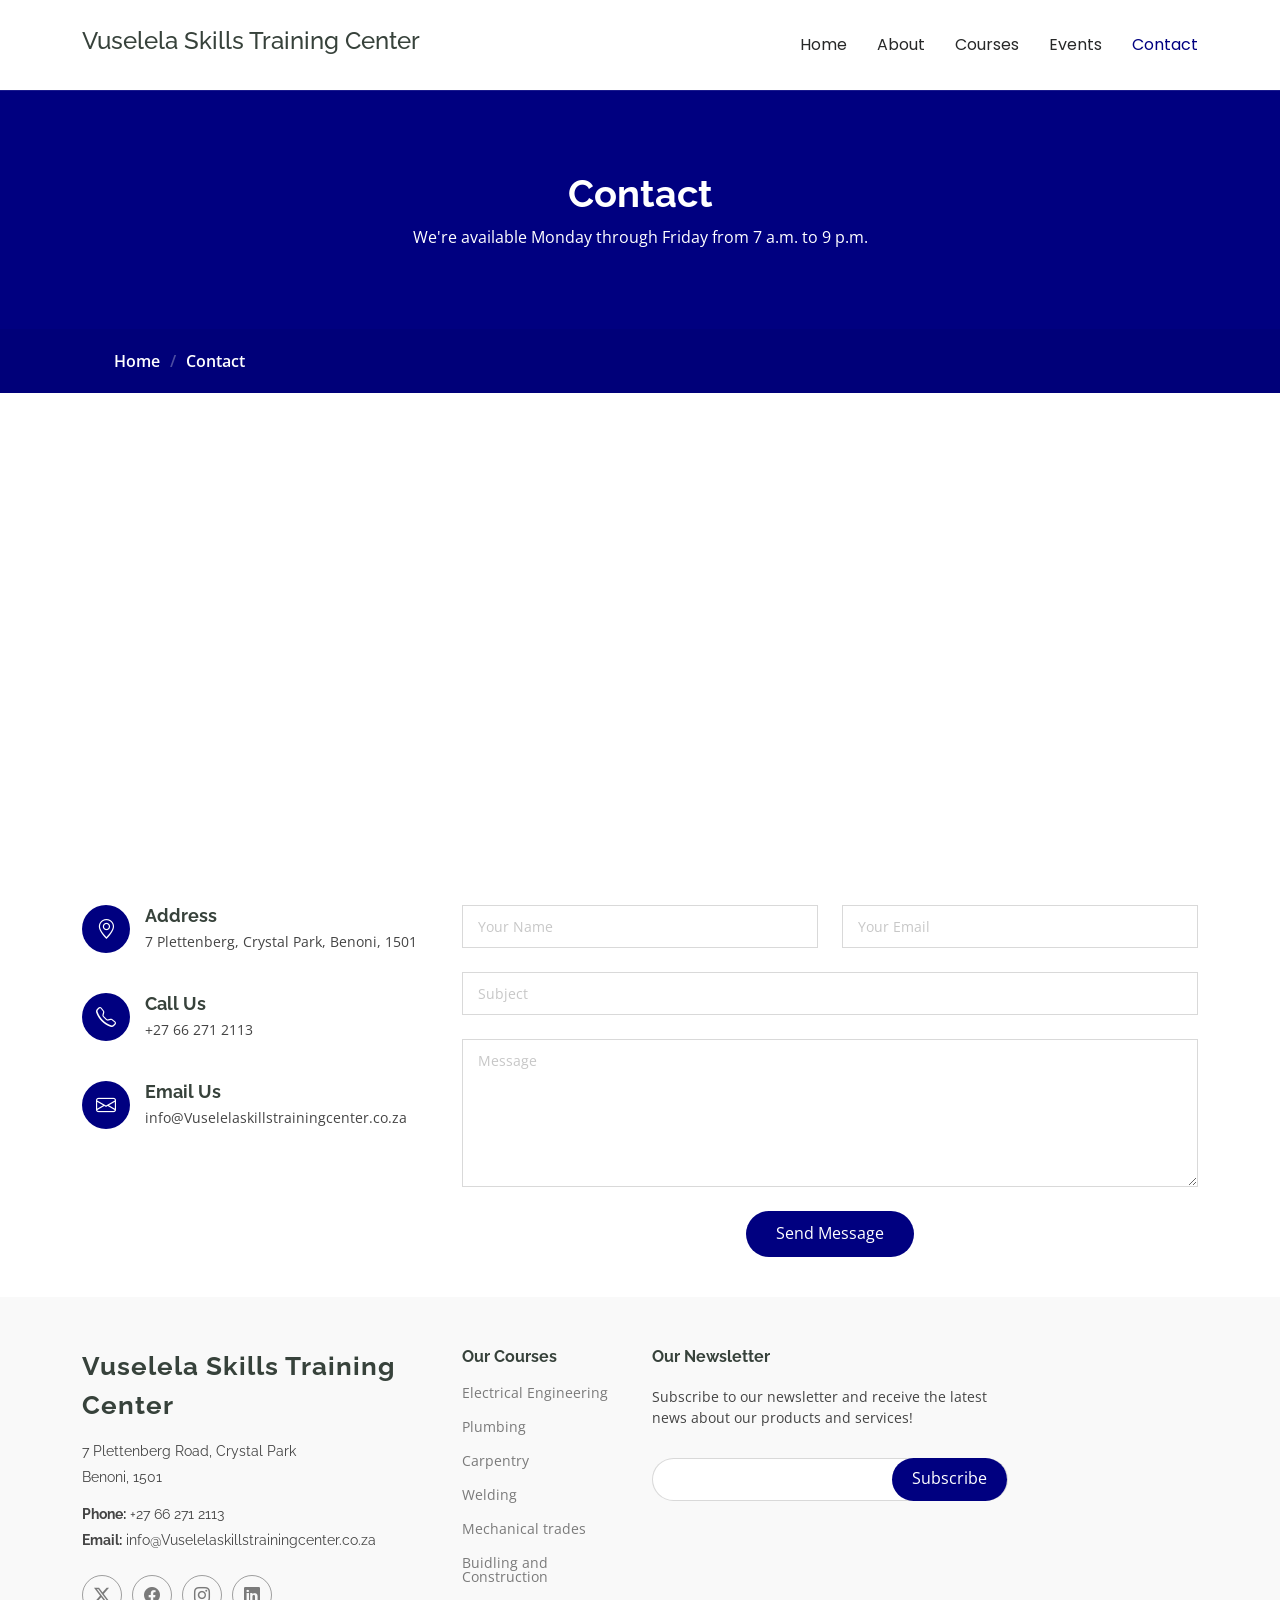
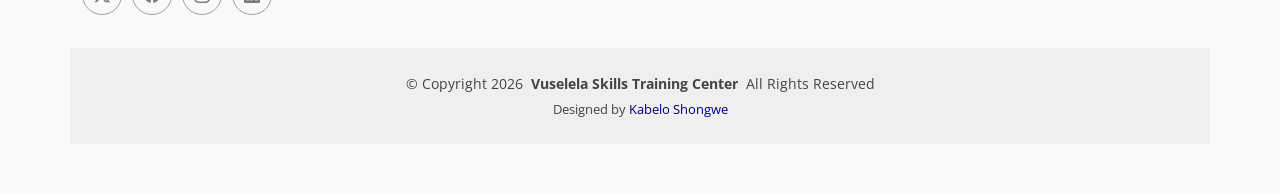
<file: contact.html>
<!DOCTYPE html>
<html lang="en">

<head>
  <meta charset="utf-8">
  <meta content="width=device-width, initial-scale=1.0" name="viewport">
  <title>Contact - Vuselela Skills Training Center Bootstrap Template</title>
  <meta name="description" content="">
  <meta name="keywords" content="">

  <!-- Favicons -->
<link rel="apple-touch-icon" sizes="180x180" href="/assets/apple-touch-icon.png">
<link rel="icon" type="image/png" sizes="32x32" href="/assets/favicon-16x16.png">
<link rel="icon" type="image/png" sizes="16x16" href="/assets/favicon-32x32.png">
<link rel="manifest" href="/assets/site.webmanifest">


  <!-- Fonts -->
  <link href="https://fonts.googleapis.com" rel="preconnect">
  <link href="https://fonts.gstatic.com" rel="preconnect" crossorigin>
  <link href="https://fonts.googleapis.com/css2?family=Open+Sans:ital,wght@0,300;0,400;0,500;0,600;0,700;0,800;1,300;1,400;1,500;1,600;1,700;1,800&family=Poppins:ital,wght@0,100;0,200;0,300;0,400;0,500;0,600;0,700;0,800;0,900;1,100;1,200;1,300;1,400;1,500;1,600;1,700;1,800;1,900&family=Raleway:ital,wght@0,100;0,200;0,300;0,400;0,500;0,600;0,700;0,800;0,900;1,100;1,200;1,300;1,400;1,500;1,600;1,700;1,800;1,900&display=swap" rel="stylesheet">

  <!-- Vendor CSS Files -->
  <link href="assets/vendor/bootstrap/css/bootstrap.min.css" rel="stylesheet">
  <link href="assets/vendor/bootstrap-icons/bootstrap-icons.css" rel="stylesheet">
  <link href="assets/vendor/aos/aos.css" rel="stylesheet">
  <link href="assets/vendor/glightbox/css/glightbox.min.css" rel="stylesheet">
  <link href="assets/vendor/swiper/swiper-bundle.min.css" rel="stylesheet">

  <!-- Main CSS File -->
  <link href="assets/css/main.css" rel="stylesheet">


</head>

<body class="contact-page">

<header id="header" class="header d-flex align-items-center sticky-top">
    <div class="container-fluid container-xl position-relative d-flex align-items-center">

      <a href="index.html" class="logo d-flex align-items-center me-auto">
        <!-- Uncomment the line below if you also wish to use an image logo -->
        <!-- <img src="assets/img/logo.webp" alt=""> -->
        <h4 class="sitename">Vuselela Skills Training Center</h4>
      </a>

      <nav id="navmenu" class="navmenu">
        <ul>
          <li><a href="index.html">Home<br></a></li>
          <li><a href="about.html">About</a></li>
          <li><a href="courses.html">Courses</a></li>
          <li><a href="events.html">Events</a></li>
          <li><a href="contact.html" class="active">Contact</a></li>
        </ul>
        <i class="mobile-nav-toggle d-xl-none bi bi-list"></i>
      </nav>

    </div>
  </header>

  <main class="main">

    <!-- Page Title -->
    <div class="page-title" data-aos="fade">
      <div class="heading">
        <div class="container">
          <div class="row d-flex justify-content-center text-center">
            <div class="col-lg-8">
              <h1>Contact</h1>
              <p class="mb-0">We're available Monday through Friday from 7 a.m. to 9 p.m.</p>
            </div>
          </div>
        </div>
      </div>
      <nav class="breadcrumbs">
        <div class="container">
          <ol>
            <li><a href="index.html">Home</a></li>
            <li class="current">Contact</li>
          </ol>
        </div>
      </nav>
    </div><!-- End Page Title -->

    <!-- Contact Section -->
    <section id="contact" class="contact section">

      <div class="mb-5" data-aos="fade-up" data-aos-delay="200">
<iframe src="https://www.google.com/maps/embed?pb=!1m18!1m12!1m3!1d3582.050036588207!2d28.370323775412718!3d-26.12991147712244!2m3!1f0!2f0!3f0!3m2!1i1024!2i768!4f13.1!3m3!1m2!1s0x1e953c1e368665b1%3A0xf5b7b85d6aaa249f!2s7%20Plettenberg%20Rd%2C%20Crystal%20Park%2C%20Benoni%2C%201515!5e0!3m2!1sen!2sza!4v1776246666201!5m2!1sen!2sza" width="600" height="450" style="border:0;" allowfullscreen="" loading="lazy" referrerpolicy="no-referrer-when-downgrade"></iframe>      </div><!-- End Google Maps -->

      <div class="container" data-aos="fade-up" data-aos-delay="100">

        <div class="row gy-4">

          <div class="col-lg-4">
            <div class="info-item d-flex" data-aos="fade-up" data-aos-delay="300">
              <i class="bi bi-geo-alt flex-shrink-0"></i>
              <div>
                <h3>Address</h3>
                <p>7 Plettenberg, Crystal Park, Benoni, 1501</p>
              </div>
            </div><!-- End Info Item -->

            <div class="info-item d-flex" data-aos="fade-up" data-aos-delay="400">
              <i class="bi bi-telephone flex-shrink-0"></i>
              <div>
                <h3>Call Us</h3>
                <p>+27 66 271 2113</p>
              </div>
            </div><!-- End Info Item -->

            <div class="info-item d-flex" data-aos="fade-up" data-aos-delay="500">
              <i class="bi bi-envelope flex-shrink-0"></i>
              <div>
                <h3>Email Us</h3>
                <p>info@Vuselelaskillstrainingcenter.co.za</p>
              </div>
            </div><!-- End Info Item -->

          </div>

          <div class="col-lg-8">
            <form action="forms/contact.php" method="post" class="php-email-form" data-aos="fade-up" data-aos-delay="200">
              <div class="row gy-4">

                <div class="col-md-6">
                  <input type="text" name="name" class="form-control" placeholder="Your Name" required="">
                </div>

                <div class="col-md-6 ">
                  <input type="email" class="form-control" name="email" placeholder="Your Email" required="">
                </div>

                <div class="col-md-12">
                  <input type="text" class="form-control" name="subject" placeholder="Subject" required="">
                </div>

                <div class="col-md-12">
                  <textarea class="form-control" name="message" rows="6" placeholder="Message" required=""></textarea>
                </div>

                <div class="col-md-12 text-center">
                  <div class="loading">Loading</div>
                  <div class="error-message"></div>
                  <div class="sent-message">Your message has been sent. Thank you!</div>

                  <button type="submit">Send Message</button>
                </div>

              </div>
            </form>
          </div><!-- End Contact Form -->

        </div>

      </div>

    </section><!-- /Contact Section -->

  </main>

  <footer id="footer" class="footer position-relative light-background">

    <div class="container footer-top">
      <div class="row gy-4">
        <div class="col-lg-4 col-md-6 footer-about">
          <a href="index.html" class="logo d-flex align-items-center">
            <span class="sitename">Vuselela Skills Training Center</span>
          </a>
          <div class="footer-contact pt-3">
            <p>7 Plettenberg Road, Crystal Park</p>
            <p>Benoni, 1501</p>
            <p class="mt-3"><strong>Phone:</strong> <span>+27 66 271 2113</span></p>
            <p><strong>Email:</strong> <span>info@Vuselelaskillstrainingcenter.co.za</span></p>
          </div>
          <div class="social-links d-flex mt-4">
            <a href=""><i class="bi bi-twitter-x"></i></a>
            <a href=""><i class="bi bi-facebook"></i></a>
            <a href=""><i class="bi bi-instagram"></i></a>
            <a href=""><i class="bi bi-linkedin"></i></a>
          </div>
        </div>

        <div class="col-lg-2 col-md-3 footer-links">
          <h4>Our Courses</h4>
          <ul>
            <li><a href="carpentry-details.html">Electrical Engineering</a></li>
            <li><a href="plumbing-details.html">Plumbing</a></li>
            <li><a href="carpentry-details.html">Carpentry</a></li>
            <li><a href="welding-details.html">Welding</a></li>
            <li><a href="mechanical.html">Mechanical trades</a></li>
            <li><a href="building-details.html">Buidling and Construction</a></li>
          </ul>
        </div>

        <div class="col-lg-4 col-md-12 footer-newsletter">
          <h4>Our Newsletter</h4>
          <p>Subscribe to our newsletter and receive the latest news about our products and services!</p>
          <form action="forms/newsletter.php" method="post" class="php-email-form">
            <div class="newsletter-form"><input type="email" name="email"><input type="submit" value="Subscribe"></div>
            <div class="loading">Loading</div>
            <div class="error-message"></div>
            <div class="sent-message">Your subscription request has been sent. Thank you!</div>
          </form>
        </div>

      </div>
    </div>

    <div class="container copyright text-center mt-4">
      <p>© <span>Copyright 2026</span> <strong class="px-1 sitename">Vuselela Skills Training Center</strong> <span>All Rights Reserved</span></p>
      <div class="credits">
        Designed by <a href="https://ming-coding-website.vercel.app//">Kabelo Shongwe</a>
      </div>
    </div>

  </footer>

  <!-- Scroll Top -->
  <a href="#" id="scroll-top" class="scroll-top d-flex align-items-center justify-content-center"><i class="bi bi-arrow-up-short"></i></a>

  <!-- Preloader -->
  <div id="preloader"></div>

  <!-- Vendor JS Files -->
  <script src="assets/vendor/bootstrap/js/bootstrap.bundle.min.js"></script>
  <script src="assets/vendor/php-email-form/validate.js"></script>
  <script src="assets/vendor/aos/aos.js"></script>
  <script src="assets/vendor/glightbox/js/glightbox.min.js"></script>
  <script src="assets/vendor/purecounter/purecounter_vanilla.js"></script>
  <script src="assets/vendor/swiper/swiper-bundle.min.js"></script>

  <!-- Main JS File -->
  <script src="assets/js/main.js"></script>

</body>

</html>
</file>
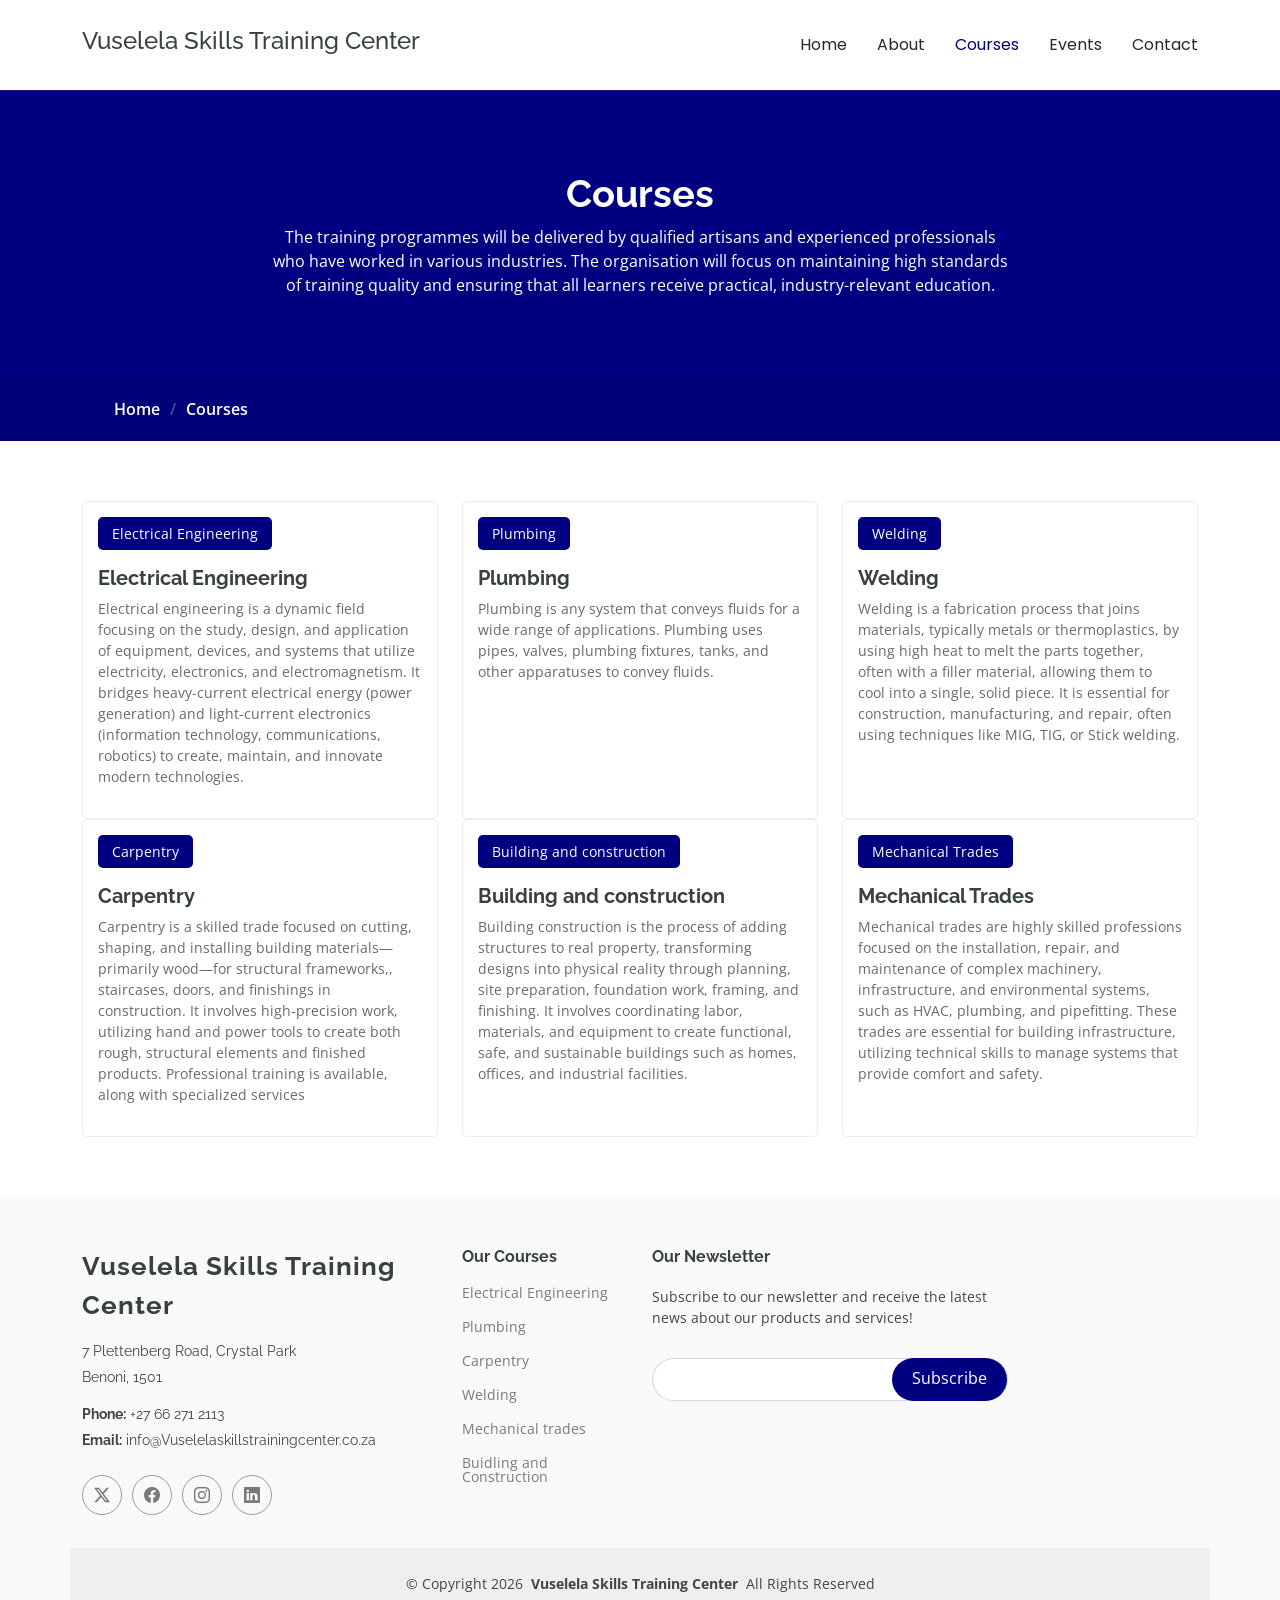
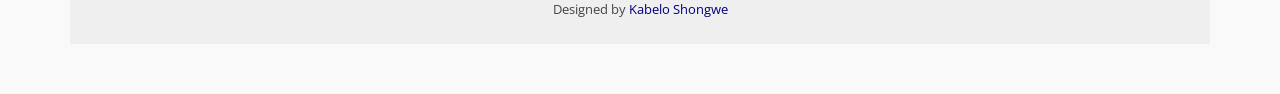
<file: courses.html>
<!DOCTYPE html>
<html lang="en">

<head>
  <meta charset="utf-8">
  <meta content="width=device-width, initial-scale=1.0" name="viewport">
  <title>Courses - Vuselela Skills Training Center Bootstrap Template</title>
  <meta name="description" content="">
  <meta name="keywords" content="">

  <!-- Favicons -->
<link rel="apple-touch-icon" sizes="180x180" href="/assets/apple-touch-icon.png">
<link rel="icon" type="image/png" sizes="32x32" href="/assets/favicon-16x16.png">
<link rel="icon" type="image/png" sizes="16x16" href="/assets/favicon-32x32.png">
<link rel="manifest" href="/assets/site.webmanifest">


  <!-- Fonts -->
  <link href="https://fonts.googleapis.com" rel="preconnect">
  <link href="https://fonts.gstatic.com" rel="preconnect" crossorigin>
  <link href="https://fonts.googleapis.com/css2?family=Open+Sans:ital,wght@0,300;0,400;0,500;0,600;0,700;0,800;1,300;1,400;1,500;1,600;1,700;1,800&family=Poppins:ital,wght@0,100;0,200;0,300;0,400;0,500;0,600;0,700;0,800;0,900;1,100;1,200;1,300;1,400;1,500;1,600;1,700;1,800;1,900&family=Raleway:ital,wght@0,100;0,200;0,300;0,400;0,500;0,600;0,700;0,800;0,900;1,100;1,200;1,300;1,400;1,500;1,600;1,700;1,800;1,900&display=swap" rel="stylesheet">

  <!-- Vendor CSS Files -->
  <link href="assets/vendor/bootstrap/css/bootstrap.min.css" rel="stylesheet">
  <link href="assets/vendor/bootstrap-icons/bootstrap-icons.css" rel="stylesheet">
  <link href="assets/vendor/aos/aos.css" rel="stylesheet">
  <link href="assets/vendor/glightbox/css/glightbox.min.css" rel="stylesheet">
  <link href="assets/vendor/swiper/swiper-bundle.min.css" rel="stylesheet">

  <!-- Main CSS File -->
  <link href="assets/css/main.css" rel="stylesheet">


</head>

<body class="courses-page">

  <header id="header" class="header d-flex align-items-center sticky-top">
    <div class="container-fluid container-xl position-relative d-flex align-items-center">

      <a href="index.html" class="logo d-flex align-items-center me-auto">
        <!-- Uncomment the line below if you also wish to use an image logo -->
        <!-- <img src="assets/img/logo.webp" alt=""> -->
        <h4 class="sitename">Vuselela Skills Training Center</h4>
      </a>

      <nav id="navmenu" class="navmenu">
        <ul>
          <li><a href="index.html">Home<br></a></li>
          <li><a href="about.html">About</a></li>
          <li><a href="courses.html" class="active">Courses</a></li>
          <li><a href="events.html">Events</a></li>
          <li><a href="contact.html">Contact</a></li>
        </ul>
        <i class="mobile-nav-toggle d-xl-none bi bi-list"></i>
      </nav>

    </div>
  </header>

  <main class="main">

    <!-- Page Title -->
    <div class="page-title" data-aos="fade">
      <div class="heading">
        <div class="container">
          <div class="row d-flex justify-content-center text-center">
            <div class="col-lg-8">
              <h1>Courses</h1>
              <p class="mb-0">The training programmes will be delivered by qualified artisans and experienced professionals who
have worked in various industries.
The organisation will focus on maintaining high standards of training quality and ensuring that all
learners receive practical, industry-relevant education.</p>
            </div>
          </div>
        </div>
      </div>
      <nav class="breadcrumbs">
        <div class="container">
          <ol>
            <li><a href="index.html">Home</a></li>
            <li class="current">Courses</li>
          </ol>
        </div>
      </nav>
    </div><!-- End Page Title -->

    <!-- Courses Section -->
    <section id="courses" class="courses section">

      <div class="container">

        <div class="row">

          <div class="col-lg-4 col-md-6 d-flex align-items-stretch" data-aos="zoom-in" data-aos-delay="100">
            <div class="course-item">
             
              <div class="course-content">
                <div class="d-flex justify-content-between align-items-center mb-3">
                  <p href="course-details.html" class="category">Electrical Engineering</p>
                </div>

                <h3><a href="course-details.html">Electrical Engineering</a></h3>
                <p class="description">Electrical engineering is a dynamic field focusing on the study, design, and application of equipment, devices, and systems that utilize electricity, electronics, and electromagnetism. It bridges heavy-current electrical energy (power generation) and light-current electronics (information technology, communications, robotics) to create, maintain, and innovate modern technologies.</p>
              
              </div>
            </div>
          </div> <!-- End Course Item-->

          <div class="col-lg-4 col-md-6 d-flex align-items-stretch mt-4 mt-md-0" data-aos="zoom-in" data-aos-delay="200">
            <div class="course-item">
              
              <div class="course-content">
                <div class="d-flex justify-content-between align-items-center mb-3">
                  <p class="category">Plumbing</p>
                </div>

                <h3><a href="plumbing-details.html">Plumbing</a></h3>
                <p class="description">Plumbing is any system that conveys fluids for a wide range of applications. Plumbing uses pipes, valves, plumbing fixtures, tanks, and other apparatuses to convey fluids.</p>
              </div>
            </div>
          </div> <!-- End Course Item-->

          <div class="col-lg-4 col-md-6 d-flex align-items-stretch mt-4 mt-lg-0" data-aos="zoom-in" data-aos-delay="300">
            <div class="course-item">
              <div class="course-content">
                <div class="d-flex justify-content-between align-items-center mb-3">
                  <p class="category">Welding</p>
                </div>

                <h3><a href="welding-details.html">Welding</a></h3>
                <p class="description">Welding is a fabrication process that joins materials, typically metals or thermoplastics, by using high heat to melt the parts together, often with a filler material, allowing them to cool into a single, solid piece. It is essential for construction, manufacturing, and repair, often using techniques like MIG, TIG, or Stick welding.</p>
              </div>
            </div>
          </div> <!-- End Course Item-->

          <div class="col-lg-4 col-md-6 d-flex align-items-stretch mt-4 mt-lg-0" data-aos="zoom-in" data-aos-delay="300">
            <div class="course-item">
              <div class="course-content">
                <div class="d-flex justify-content-between align-items-center mb-3">
                  <a><p href="carpentry-details.html" class="category">Carpentry</p></a>
                </div>

                <h3><a href="carpentry-details.html">Carpentry</a></h3>
                <p class="description">Carpentry is a skilled trade focused on cutting, shaping, and installing building materials—primarily wood—for structural frameworks,, staircases, doors, and finishings in construction. It involves high-precision work, utilizing hand and power tools to create both rough, structural elements and finished products. Professional training is available, along with specialized services</p>
              </div>
            </div>
          </div> <!-- End Course Item-->

          <div class="col-lg-4 col-md-6 d-flex align-items-stretch mt-4 mt-lg-0" data-aos="zoom-in" data-aos-delay="300">
            <div class="course-item">
              <div class="course-content">
                <div class="d-flex justify-content-between align-items-center mb-3">
                  <p class="category">Building and construction</p>
                </div>

                <h3><a href="building-details.html">Building and construction</a></h3>
                <p class="description">Building construction is the process of adding structures to real property, transforming designs into physical reality through planning, site preparation, foundation work, framing, and finishing. It involves coordinating labor, materials, and equipment to create functional, safe, and sustainable buildings such as homes, offices, and industrial facilities.</p>
              </div>
            </div>
          </div> <!-- End Course Item-->

          <div class="col-lg-4 col-md-6 d-flex align-items-stretch mt-4 mt-lg-0" data-aos="zoom-in" data-aos-delay="300">
            <div class="course-item">
              <div class="course-content">
                <div class="d-flex justify-content-between align-items-center mb-3">
                  <p class="category">Mechanical Trades</p>
                </div>

                <h3><a href="mechanical.html">Mechanical Trades</a></h3>
                <p class="description">Mechanical trades are highly skilled professions focused on the installation, repair, and maintenance of complex machinery, infrastructure, and environmental systems, such as HVAC, plumbing, and pipefitting. These trades are essential for building infrastructure, utilizing technical skills to manage systems that provide comfort and safety.</p>
              </div>
            </div>
          </div> <!-- End Course Item-->

        </div>

      </div>

    </section><!-- /Courses Section -->

  </main>
<footer id="footer" class="footer position-relative light-background">

    <div class="container footer-top">
      <div class="row gy-4">
        <div class="col-lg-4 col-md-6 footer-about">
          <a href="index.html" class="logo d-flex align-items-center">
            <span class="sitename">Vuselela Skills Training Center</span>
          </a>
          <div class="footer-contact pt-3">
            <p>7 Plettenberg Road, Crystal Park</p>
            <p>Benoni, 1501</p>
            <p class="mt-3"><strong>Phone:</strong> <span>+27 66 271 2113</span></p>
            <p><strong>Email:</strong> <span>info@Vuselelaskillstrainingcenter.co.za</span></p>
          </div>
          <div class="social-links d-flex mt-4">
            <a href=""><i class="bi bi-twitter-x"></i></a>
            <a href=""><i class="bi bi-facebook"></i></a>
            <a href=""><i class="bi bi-instagram"></i></a>
            <a href=""><i class="bi bi-linkedin"></i></a>
          </div>
        </div>

        <div class="col-lg-2 col-md-3 footer-links">
          <h4>Our Courses</h4>
          <ul>
            <li><a href="course-details.html">Electrical Engineering</a></li>
            <li><a href="plumbing-details.html">Plumbing</a></li>
            <li><a href="carpentry-details.html">Carpentry</a></li>
            <li><a href="welding-details.html">Welding</a></li>
            <li><a href="mechanical.html">Mechanical trades</a></li>
            <li><a href="building-details.html">Buidling and Construction</a></li>
          </ul>
        </div>

        <div class="col-lg-4 col-md-12 footer-newsletter">
          <h4>Our Newsletter</h4>
          <p>Subscribe to our newsletter and receive the latest news about our products and services!</p>
          <form action="forms/newsletter.php" method="post" class="php-email-form">
            <div class="newsletter-form"><input type="email" name="email"><input type="submit" value="Subscribe"></div>
            <div class="loading">Loading</div>
            <div class="error-message"></div>
            <div class="sent-message">Your subscription request has been sent. Thank you!</div>
          </form>
        </div>

      </div>
    </div>

    <div class="container copyright text-center mt-4">
      <p>© <span>Copyright 2026</span> <strong class="px-1 sitename">Vuselela Skills Training Center</strong> <span>All Rights Reserved</span></p>
      <div class="credits">
        Designed by <a href="https://ming-coding-website.vercel.app//">Kabelo Shongwe</a>
      </div>
    </div>

  </footer>

  <!-- Scroll Top -->
  <a href="#" id="scroll-top" class="scroll-top d-flex align-items-center justify-content-center"><i class="bi bi-arrow-up-short"></i></a>

  <!-- Preloader -->
  <div id="preloader"></div>

  <!-- Vendor JS Files -->
  <script src="assets/vendor/bootstrap/js/bootstrap.bundle.min.js"></script>
  <script src="assets/vendor/php-email-form/validate.js"></script>
  <script src="assets/vendor/aos/aos.js"></script>
  <script src="assets/vendor/glightbox/js/glightbox.min.js"></script>
  <script src="assets/vendor/purecounter/purecounter_vanilla.js"></script>
  <script src="assets/vendor/swiper/swiper-bundle.min.js"></script>

  <!-- Main JS File -->
  <script src="assets/js/main.js"></script>

</body>

</html>
</file>
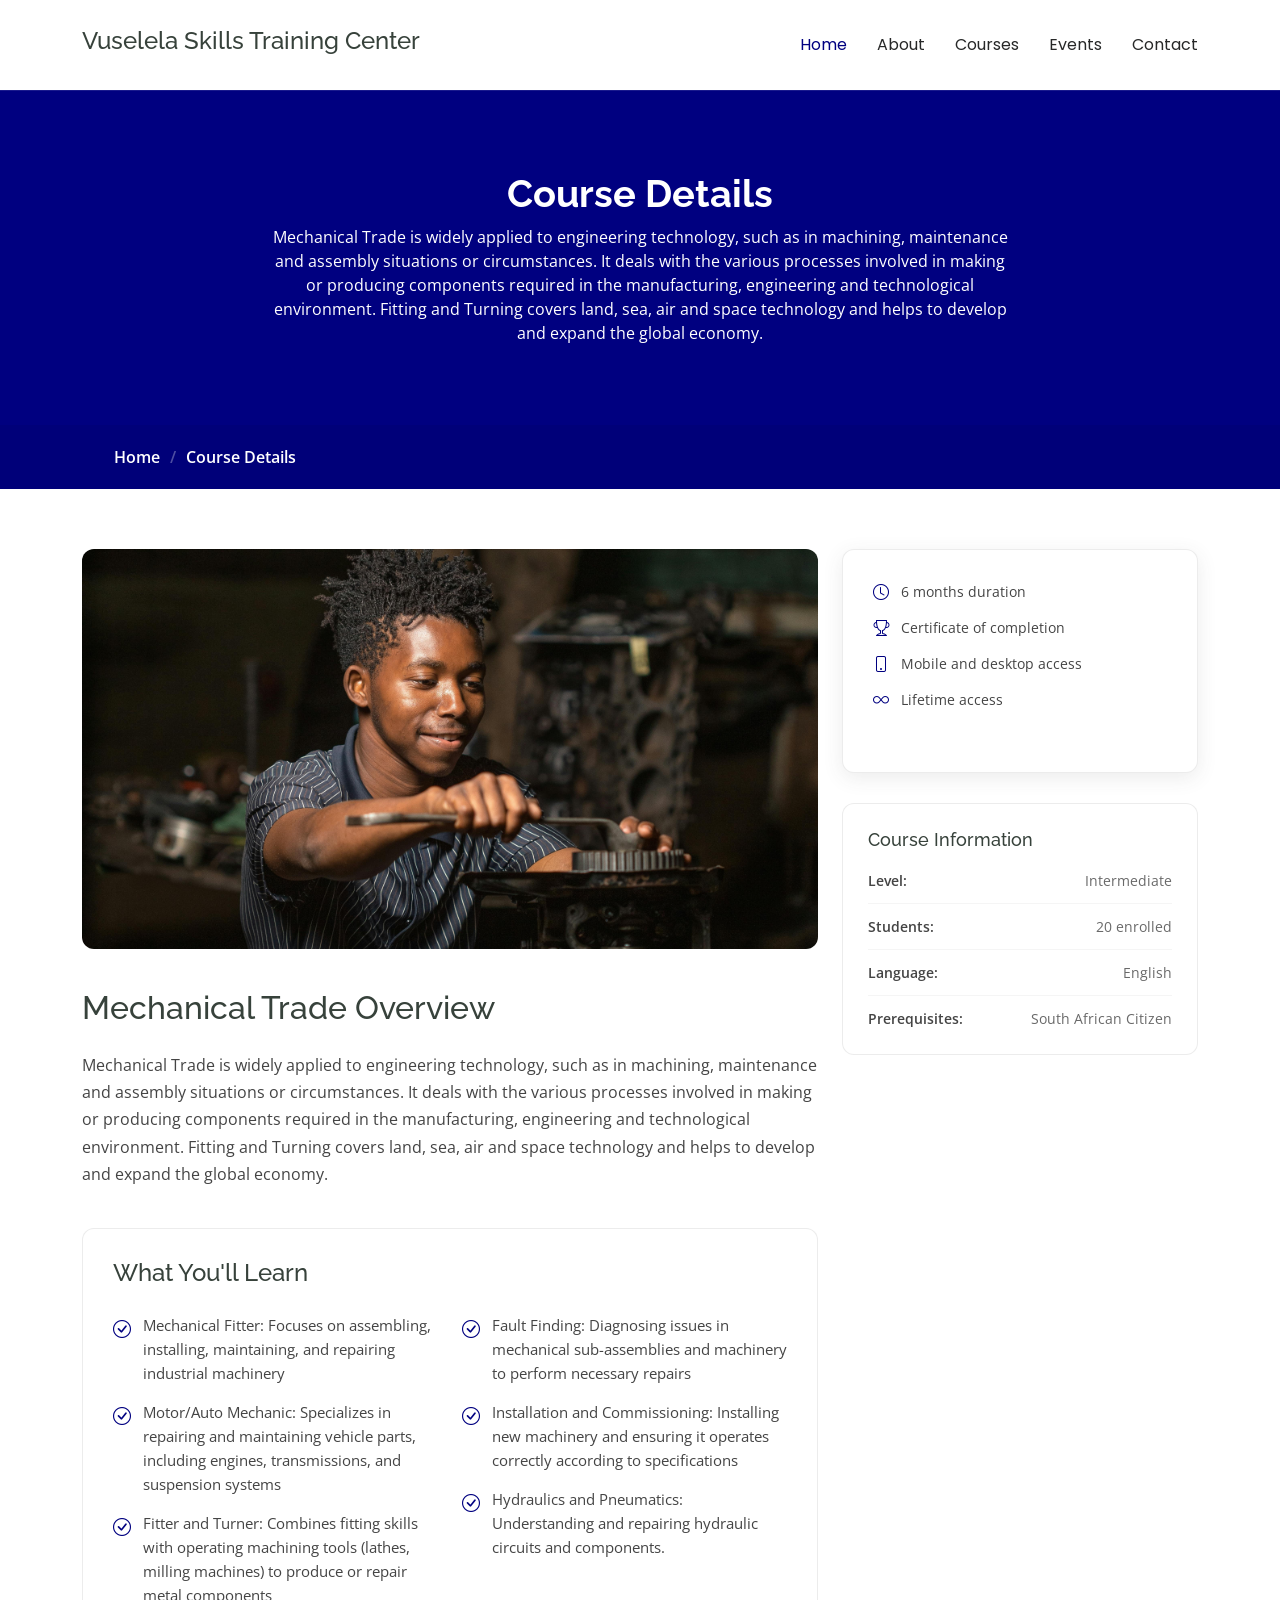
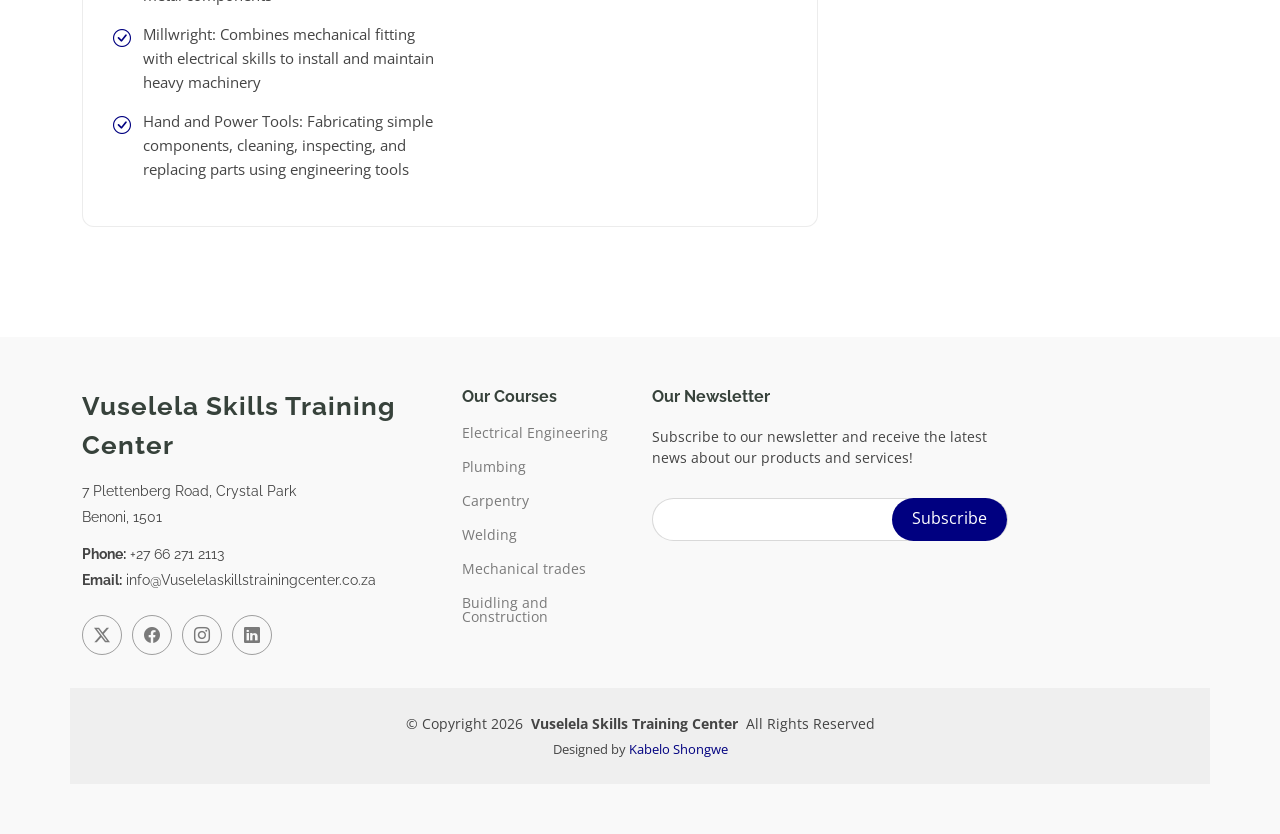
<file: mechanical.html>
<!DOCTYPE html>
<html lang="en">

<head>
  <meta charset="utf-8">
  <meta content="width=device-width, initial-scale=1.0" name="viewport">
  <title>Course Details - Vuselela Skills Training Center Bootstrap Template</title>
  <meta name="description" content="">
  <meta name="keywords" content="">

  <!-- Favicons -->
<link rel="apple-touch-icon" sizes="180x180" href="/assets/apple-touch-icon.png">
<link rel="icon" type="image/png" sizes="32x32" href="/assets/favicon-16x16.png">
<link rel="icon" type="image/png" sizes="16x16" href="/assets/favicon-32x32.png">
<link rel="manifest" href="/assets/site.webmanifest">


  <!-- Fonts -->
  <link href="https://fonts.googleapis.com" rel="preconnect">
  <link href="https://fonts.gstatic.com" rel="preconnect" crossorigin>
  <link href="https://fonts.googleapis.com/css2?family=Open+Sans:ital,wght@0,300;0,400;0,500;0,600;0,700;0,800;1,300;1,400;1,500;1,600;1,700;1,800&family=Poppins:ital,wght@0,100;0,200;0,300;0,400;0,500;0,600;0,700;0,800;0,900;1,100;1,200;1,300;1,400;1,500;1,600;1,700;1,800;1,900&family=Raleway:ital,wght@0,100;0,200;0,300;0,400;0,500;0,600;0,700;0,800;0,900;1,100;1,200;1,300;1,400;1,500;1,600;1,700;1,800;1,900&display=swap" rel="stylesheet">

  <!-- Vendor CSS Files -->
  <link href="assets/vendor/bootstrap/css/bootstrap.min.css" rel="stylesheet">
  <link href="assets/vendor/bootstrap-icons/bootstrap-icons.css" rel="stylesheet">
  <link href="assets/vendor/aos/aos.css" rel="stylesheet">
  <link href="assets/vendor/glightbox/css/glightbox.min.css" rel="stylesheet">
  <link href="assets/vendor/swiper/swiper-bundle.min.css" rel="stylesheet">

  <!-- Main CSS File -->
  <link href="assets/css/main.css" rel="stylesheet">


</head>

<body class="course-details-page">

    <header id="header" class="header d-flex align-items-center sticky-top">
    <div class="container-fluid container-xl position-relative d-flex align-items-center">

      <a href="index.html" class="logo d-flex align-items-center me-auto">
        <!-- Uncomment the line below if you also wish to use an image logo -->
        <!-- <img src="assets/img/logo.webp" alt=""> -->
        <h4 class="sitename">Vuselela Skills Training Center</h4>
      </a>

      <nav id="navmenu" class="navmenu">
        <ul>
          <li><a href="index.html" class="active">Home<br></a></li>
          <li><a href="about.html">About</a></li>
          <li><a href="courses.html">Courses</a></li>
          <li><a href="events.html">Events</a></li>
          <li><a href="contact.html">Contact</a></li>
        </ul>
        <i class="mobile-nav-toggle d-xl-none bi bi-list"></i>
      </nav>

    </div>
  </header>

  <main class="main">

    <!-- Page Title -->
    <div class="page-title" data-aos="fade">
      <div class="heading">
        <div class="container">
          <div class="row d-flex justify-content-center text-center">
            <div class="col-lg-8">
              <h1>Course Details</h1>
              <p class="mb-0">Mechanical Trade is widely applied to engineering technology, such as in machining, maintenance and assembly situations or circumstances. It deals with the various processes involved in making or producing components required in the manufacturing, engineering and technological environment. Fitting and Turning covers land, sea, air and space technology and helps to develop and expand the global economy.</p>
            </div>
          </div>
        </div>
      </div>
      <nav class="breadcrumbs">
        <div class="container">
          <ol>
            <li><a href="index.html">Home</a></li>
            <li class="current">Course Details</li>
          </ol>
        </div>
      </nav>
    </div><!-- End Page Title -->

    <!-- Course Details Section -->
    <section id="course-details" class="course-details section">

      <div class="container" data-aos="fade-up" data-aos-delay="100">

        <div class="row">
          <div class="col-lg-8">

            <!-- Course Header -->
            <div class="course-header" data-aos="fade-up" data-aos-delay="200">
              <div class="course-image">
                <img src="assets/img/course/mechanical.jpg" alt="Course Image" class="img-fluid">
              </div>
            </div><!-- End Course Header -->

            <!-- Course Content -->
            <div class="course-content" data-aos="fade-up" data-aos-delay="300">
              <h2>Mechanical Trade Overview</h2>

              <div class="course-description">
            
                <p>Mechanical Trade is widely applied to engineering technology, such as in machining, maintenance and
assembly situations or circumstances. It deals with the various processes involved in making or producing
components required in the manufacturing, engineering and technological environment. Fitting and Turning
covers land, sea, air and space technology and helps to develop and expand the global economy. </p>
              </div>

              <div class="what-you-learn">
                <h3>What You'll Learn</h3>
                <div class="row">
                  <div class="col-md-6">
                    <ul class="learn-list">
                      <li><i class="bi bi-check-circle"></i>Mechanical Fitter: Focuses on assembling, installing, maintaining, and repairing industrial machinery</li>
                      <li><i class="bi bi-check-circle"></i>Motor/Auto Mechanic: Specializes in repairing and maintaining vehicle parts, including engines, transmissions, and suspension systems</li>
                      <li><i class="bi bi-check-circle"></i>Fitter and Turner: Combines fitting skills with operating machining tools (lathes, milling machines) to produce or repair metal components</li>
                      <li><i class="bi bi-check-circle"></i>Millwright: Combines mechanical fitting with electrical skills to install and maintain heavy machinery</li>
                      <li><i class="bi bi-check-circle"></i>Hand and Power Tools: Fabricating simple components, cleaning, inspecting, and replacing parts using engineering tools</li>

                    </ul>
                  </div>
                  <div class="col-md-6">
                    <ul class="learn-list">
                      <li><i class="bi bi-check-circle"></i>Fault Finding: Diagnosing issues in mechanical sub-assemblies and machinery to perform necessary repairs</li>
                      <li><i class="bi bi-check-circle"></i>Installation and Commissioning: Installing new machinery and ensuring it operates correctly according to specifications</li>
                      <li><i class="bi bi-check-circle"></i>Hydraulics and Pneumatics: Understanding and repairing hydraulic circuits and components.</li>
                    </ul>
                  </div>
                </div>
              </div>

            </div><!-- End Course Content -->

          </div>

          <div class="col-lg-4">

            <!-- Course Sidebar -->
            <div class="course-sidebar" data-aos="fade-up" data-aos-delay="200">

              <!-- Pricing Card -->
              <div class="pricing-card">
                

                <div class="course-features">
                  <div class="feature">
                    <i class="bi bi-clock"></i>
                    <span>6 months duration</span>
                  </div>
                  <div class="feature">
                    <i class="bi bi-trophy"></i>
                    <span>Certificate of completion</span>
                  </div>
                  <div class="feature">
                    <i class="bi bi-phone"></i>
                    <span>Mobile and desktop access</span>
                  </div>
                  <div class="feature">
                    <i class="bi bi-infinity"></i>
                    <span>Lifetime access</span>
                  </div>
                </div>

                
              </div><!-- End Pricing Card -->

              
              <!-- Course Info -->
              <div class="course-info-card">
                <h4>Course Information</h4>
                <div class="info-item">
                  <span class="label">Level:</span>
                  <span class="value">Intermediate</span>
                </div>
                <div class="info-item">
                  <span class="label">Students:</span>
                  <span class="value">20 enrolled</span>
                </div>
                <div class="info-item">
                  <span class="label">Language:</span>
                  <span class="value">English</span>
                </div>
                <div class="info-item">
                  <span class="label">Prerequisites:</span>
                  <span class="value">South African Citizen</span>
                </div>
               
              </div><!-- End Course Info -->

            </div><!-- End Course Sidebar -->

          </div>

        </div>

      </div>

    </section><!-- /Course Details Section -->

    <!-- Tabs Section -->
    

  </main>

  <footer id="footer" class="footer position-relative light-background">

    <div class="container footer-top">
      <div class="row gy-4">
        <div class="col-lg-4 col-md-6 footer-about">
          <a href="index.html" class="logo d-flex align-items-center">
            <span class="sitename">Vuselela Skills Training Center</span>
          </a>
          <div class="footer-contact pt-3">
            <p>7 Plettenberg Road, Crystal Park</p>
            <p>Benoni, 1501</p>
            <p class="mt-3"><strong>Phone:</strong> <span>+27 66 271 2113</span></p>
            <p><strong>Email:</strong> <span>info@Vuselelaskillstrainingcenter.co.za</span></p>
          </div>
          <div class="social-links d-flex mt-4">
            <a href=""><i class="bi bi-twitter-x"></i></a>
            <a href=""><i class="bi bi-facebook"></i></a>
            <a href=""><i class="bi bi-instagram"></i></a>
            <a href=""><i class="bi bi-linkedin"></i></a>
          </div>
        </div>

        <div class="col-lg-2 col-md-3 footer-links">
          <h4>Our Courses</h4>
          <ul>
            <li><a href="course-details.html">Electrical Engineering</a></li>
            <li><a href="plumbing-details.html">Plumbing</a></li>
            <li><a href="carpentry-details.html">Carpentry</a></li>
            <li><a href="welding-details.html">Welding</a></li>
            <li><a href="mechanical.html">Mechanical trades</a></li>
            <li><a href="building-details.html">Buidling and Construction</a></li>
          </ul>
        </div>

        <div class="col-lg-4 col-md-12 footer-newsletter">
          <h4>Our Newsletter</h4>
          <p>Subscribe to our newsletter and receive the latest news about our products and services!</p>
          <form action="forms/newsletter.php" method="post" class="php-email-form">
            <div class="newsletter-form"><input type="email" name="email"><input type="submit" value="Subscribe"></div>
            <div class="loading">Loading</div>
            <div class="error-message"></div>
            <div class="sent-message">Your subscription request has been sent. Thank you!</div>
          </form>
        </div>

      </div>
    </div>

    <div class="container copyright text-center mt-4">
      <p>© <span>Copyright 2026</span> <strong class="px-1 sitename">Vuselela Skills Training Center</strong> <span>All Rights Reserved</span></p>
      <div class="credits">
        Designed by <a href="https://ming-coding-website.vercel.app//">Kabelo Shongwe</a>
      </div>
    </div>

  </footer>
  <!-- Scroll Top -->
  <a href="#" id="scroll-top" class="scroll-top d-flex align-items-center justify-content-center"><i class="bi bi-arrow-up-short"></i></a>

  <!-- Preloader -->
  <div id="preloader"></div>

  <!-- Vendor JS Files -->
  <script src="assets/vendor/bootstrap/js/bootstrap.bundle.min.js"></script>
  <script src="assets/vendor/php-email-form/validate.js"></script>
  <script src="assets/vendor/aos/aos.js"></script>
  <script src="assets/vendor/glightbox/js/glightbox.min.js"></script>
  <script src="assets/vendor/purecounter/purecounter_vanilla.js"></script>
  <script src="assets/vendor/swiper/swiper-bundle.min.js"></script>

  <!-- Main JS File -->
  <script src="assets/js/main.js"></script>

</body>

</html>
</file>
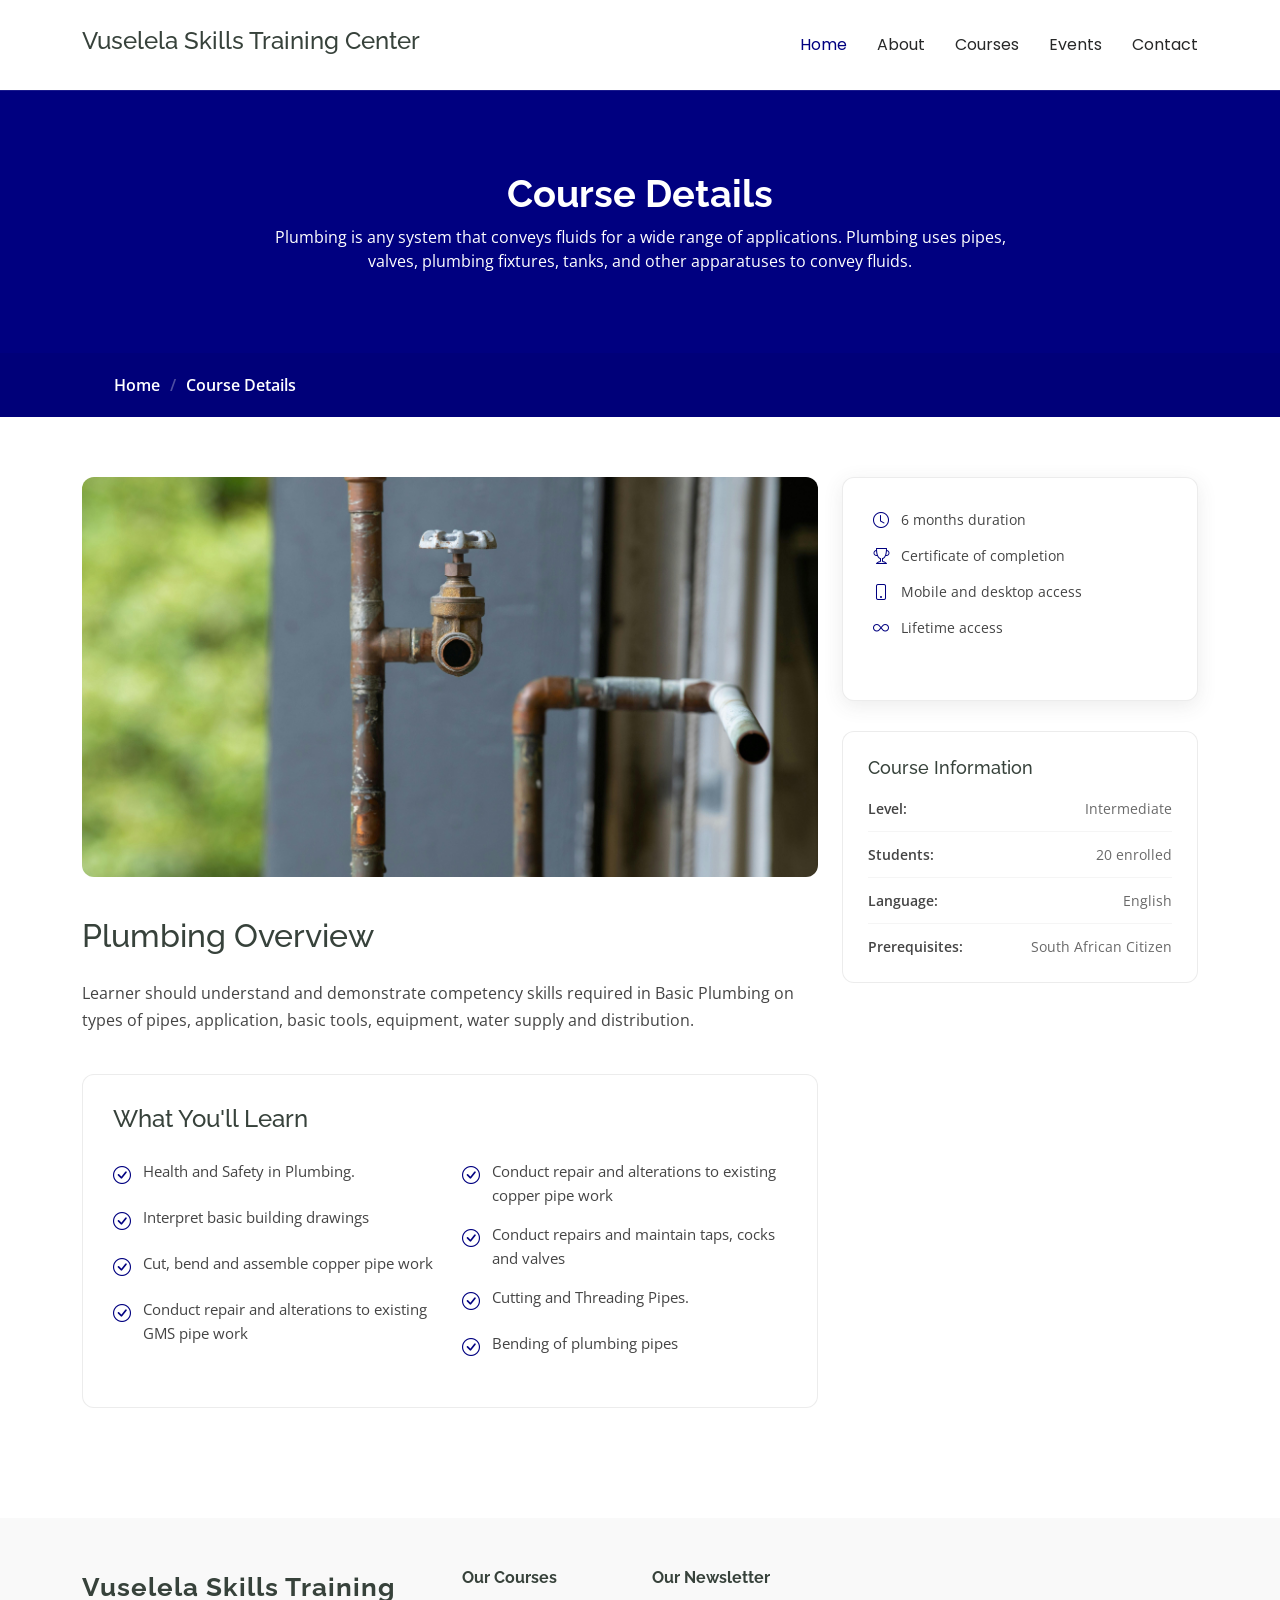
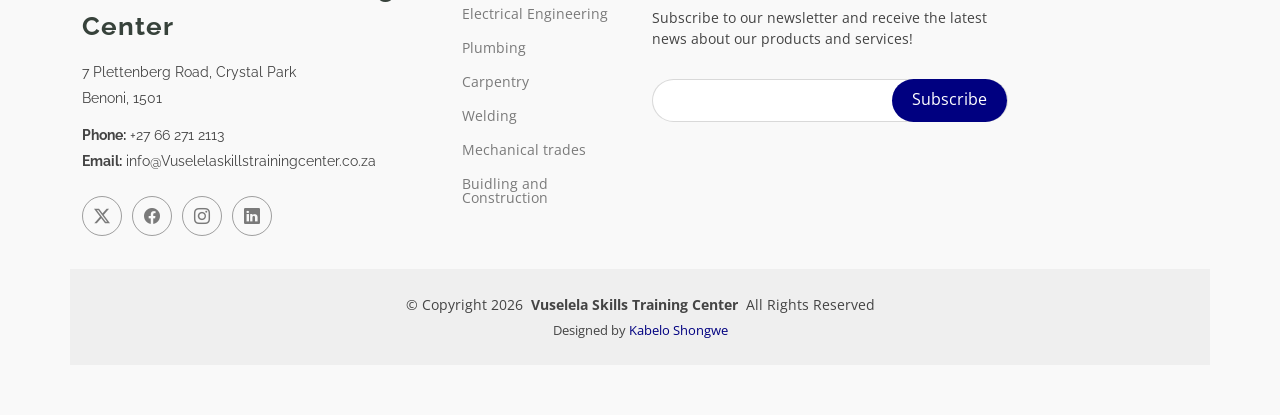
<file: plumbing-details.html>
<!DOCTYPE html>
<html lang="en">

<head>
  <meta charset="utf-8">
  <meta content="width=device-width, initial-scale=1.0" name="viewport">
  <title>Course Details - Vuselela Skills Training Center Bootstrap Template</title>
  <meta name="description" content="">
  <meta name="keywords" content="">

  <!-- Favicons -->
<link rel="apple-touch-icon" sizes="180x180" href="/assets/apple-touch-icon.png">
<link rel="icon" type="image/png" sizes="32x32" href="/assets/favicon-16x16.png">
<link rel="icon" type="image/png" sizes="16x16" href="/assets/favicon-32x32.png">
<link rel="manifest" href="/assets/site.webmanifest">


  <!-- Fonts -->
  <link href="https://fonts.googleapis.com" rel="preconnect">
  <link href="https://fonts.gstatic.com" rel="preconnect" crossorigin>
  <link href="https://fonts.googleapis.com/css2?family=Open+Sans:ital,wght@0,300;0,400;0,500;0,600;0,700;0,800;1,300;1,400;1,500;1,600;1,700;1,800&family=Poppins:ital,wght@0,100;0,200;0,300;0,400;0,500;0,600;0,700;0,800;0,900;1,100;1,200;1,300;1,400;1,500;1,600;1,700;1,800;1,900&family=Raleway:ital,wght@0,100;0,200;0,300;0,400;0,500;0,600;0,700;0,800;0,900;1,100;1,200;1,300;1,400;1,500;1,600;1,700;1,800;1,900&display=swap" rel="stylesheet">

  <!-- Vendor CSS Files -->
  <link href="assets/vendor/bootstrap/css/bootstrap.min.css" rel="stylesheet">
  <link href="assets/vendor/bootstrap-icons/bootstrap-icons.css" rel="stylesheet">
  <link href="assets/vendor/aos/aos.css" rel="stylesheet">
  <link href="assets/vendor/glightbox/css/glightbox.min.css" rel="stylesheet">
  <link href="assets/vendor/swiper/swiper-bundle.min.css" rel="stylesheet">

  <!-- Main CSS File -->
  <link href="assets/css/main.css" rel="stylesheet">


</head>

<body class="course-details-page">

   <header id="header" class="header d-flex align-items-center sticky-top">
    <div class="container-fluid container-xl position-relative d-flex align-items-center">

      <a href="index.html" class="logo d-flex align-items-center me-auto">
        <!-- Uncomment the line below if you also wish to use an image logo -->
        <!-- <img src="assets/img/logo.webp" alt=""> -->
        <h4 class="sitename">Vuselela Skills Training Center</h4>
      </a>

      <nav id="navmenu" class="navmenu">
        <ul>
          <li><a href="index.html" class="active">Home<br></a></li>
          <li><a href="about.html">About</a></li>
          <li><a href="courses.html">Courses</a></li>
          <li><a href="events.html">Events</a></li>
          <li><a href="contact.html">Contact</a></li>
        </ul>
        <i class="mobile-nav-toggle d-xl-none bi bi-list"></i>
      </nav>

    </div>
  </header>

  <main class="main">

    <!-- Page Title -->
    <div class="page-title" data-aos="fade">
      <div class="heading">
        <div class="container">
          <div class="row d-flex justify-content-center text-center">
            <div class="col-lg-8">
              <h1>Course Details</h1>
              <p class="mb-0">Plumbing is any system that conveys fluids for a wide range of applications. Plumbing uses pipes, valves, plumbing fixtures, tanks, and other apparatuses to convey fluids.</p>
            </div>
          </div>
        </div>
      </div>
      <nav class="breadcrumbs">
        <div class="container">
          <ol>
            <li><a href="index.html">Home</a></li>
            <li class="current">Course Details</li>
          </ol>
        </div>
      </nav>
    </div><!-- End Page Title -->

    <!-- Course Details Section -->
    <section id="course-details" class="course-details section">

      <div class="container" data-aos="fade-up" data-aos-delay="100">

        <div class="row">
          <div class="col-lg-8">

            <!-- Course Header -->
            <div class="course-header" data-aos="fade-up" data-aos-delay="200">
              <div class="course-image">
                <img src="assets/img/course/plumbing.jpg  " alt="Course Image" class="img-fluid">
              </div>
            </div><!-- End Course Header -->

            <!-- Course Content -->
            <div class="course-content" data-aos="fade-up" data-aos-delay="300">
              <h2>Plumbing Overview</h2>

              <div class="course-description">
            
                <p>Learner should understand and demonstrate competency skills required in Basic
Plumbing on types of pipes, application, basic tools, equipment, water supply and
distribution.</p>
              </div>

              <div class="what-you-learn">
                <h3>What You'll Learn</h3>
                <div class="row">
                  <div class="col-md-6">
                    <ul class="learn-list">
                      <li><i class="bi bi-check-circle"></i>Health and Safety in Plumbing.</li>
                      <li><i class="bi bi-check-circle"></i>Interpret basic building drawings</li>
                      <li><i class="bi bi-check-circle"></i>Cut, bend and assemble copper pipe work</li>
                      <li><i class="bi bi-check-circle"></i>Conduct repair and alterations to existing GMS pipe work</li>
                    </ul>
                  </div>
                  <div class="col-md-6">
                    <ul class="learn-list">
                      <li><i class="bi bi-check-circle"></i>Conduct repair and alterations to existing copper pipe work</li>
                      <li><i class="bi bi-check-circle"></i>Conduct repairs and maintain taps, cocks and valves</li>
                      <li><i class="bi bi-check-circle"></i>Cutting and Threading Pipes.</li>
                      <li><i class="bi bi-check-circle"></i>Bending of plumbing pipes</li>
                    </ul>
                  </div>
                </div>
              </div>

            </div><!-- End Course Content -->


          </div>

          <div class="col-lg-4">

            <!-- Course Sidebar -->
            <div class="course-sidebar" data-aos="fade-up" data-aos-delay="200">

              <!-- Pricing Card -->
              <div class="pricing-card">
                

                <div class="course-features">
                  <div class="feature">
                    <i class="bi bi-clock"></i>
                    <span>6 months duration</span>
                  </div>
                  <div class="feature">
                    <i class="bi bi-trophy"></i>
                    <span>Certificate of completion</span>
                  </div>
                  <div class="feature">
                    <i class="bi bi-phone"></i>
                    <span>Mobile and desktop access</span>
                  </div>
                  <div class="feature">
                    <i class="bi bi-infinity"></i>
                    <span>Lifetime access</span>
                  </div>
                </div>

            
              </div><!-- End Pricing Card -->

              
              <!-- Course Info -->
              <div class="course-info-card">
                <h4>Course Information</h4>
                <div class="info-item">
                  <span class="label">Level:</span>
                  <span class="value">Intermediate</span>
                </div>
                <div class="info-item">
                  <span class="label">Students:</span>
                  <span class="value">20 enrolled</span>
                </div>
                <div class="info-item">
                  <span class="label">Language:</span>
                  <span class="value">English</span>
                </div>
                <div class="info-item">
                  <span class="label">Prerequisites:</span>
                  <span class="value">South African Citizen</span>
                </div>
               
              </div><!-- End Course Info -->

            </div><!-- End Course Sidebar -->

          </div>

        </div>

      </div>

    </section><!-- /Course Details Section -->

    <!-- Tabs Section -->
    

  </main>

  <footer id="footer" class="footer position-relative light-background">

    <div class="container footer-top">
      <div class="row gy-4">
        <div class="col-lg-4 col-md-6 footer-about">
          <a href="index.html" class="logo d-flex align-items-center">
            <span class="sitename">Vuselela Skills Training Center</span>
          </a>
          <div class="footer-contact pt-3">
            <p>7 Plettenberg Road, Crystal Park</p>
            <p>Benoni, 1501</p>
            <p class="mt-3"><strong>Phone:</strong> <span>+27 66 271 2113</span></p>
            <p><strong>Email:</strong> <span>info@Vuselelaskillstrainingcenter.co.za</span></p>
          </div>
          <div class="social-links d-flex mt-4">
            <a href=""><i class="bi bi-twitter-x"></i></a>
            <a href=""><i class="bi bi-facebook"></i></a>
            <a href=""><i class="bi bi-instagram"></i></a>
            <a href=""><i class="bi bi-linkedin"></i></a>
          </div>
        </div>

        <div class="col-lg-2 col-md-3 footer-links">
          <h4>Our Courses</h4>
          <ul>
            <li><a href="course-details.html">Electrical Engineering</a></li>
            <li><a href="plumbing-details.html">Plumbing</a></li>
            <li><a href="carpentry-details.html">Carpentry</a></li>
            <li><a href="welding-details.html">Welding</a></li>
            <li><a href="mechanical.html">Mechanical trades</a></li>
            <li><a href="building-details.html">Buidling and Construction</a></li>
          </ul>
        </div>

        <div class="col-lg-4 col-md-12 footer-newsletter">
          <h4>Our Newsletter</h4>
          <p>Subscribe to our newsletter and receive the latest news about our products and services!</p>
          <form action="forms/newsletter.php" method="post" class="php-email-form">
            <div class="newsletter-form"><input type="email" name="email"><input type="submit" value="Subscribe"></div>
            <div class="loading">Loading</div>
            <div class="error-message"></div>
            <div class="sent-message">Your subscription request has been sent. Thank you!</div>
          </form>
        </div>

      </div>
    </div>

    <div class="container copyright text-center mt-4">
      <p>© <span>Copyright 2026</span> <strong class="px-1 sitename">Vuselela Skills Training Center</strong> <span>All Rights Reserved</span></p>
      <div class="credits">
        Designed by <a href="https://ming-coding-website.vercel.app//">Kabelo Shongwe</a>
      </div>
    </div>

  </footer>
  <!-- Scroll Top -->
  <a href="#" id="scroll-top" class="scroll-top d-flex align-items-center justify-content-center"><i class="bi bi-arrow-up-short"></i></a>

  <!-- Preloader -->
  <div id="preloader"></div>

  <!-- Vendor JS Files -->
  <script src="assets/vendor/bootstrap/js/bootstrap.bundle.min.js"></script>
  <script src="assets/vendor/php-email-form/validate.js"></script>
  <script src="assets/vendor/aos/aos.js"></script>
  <script src="assets/vendor/glightbox/js/glightbox.min.js"></script>
  <script src="assets/vendor/purecounter/purecounter_vanilla.js"></script>
  <script src="assets/vendor/swiper/swiper-bundle.min.js"></script>

  <!-- Main JS File -->
  <script src="assets/js/main.js"></script>

</body>

</html>
</file>
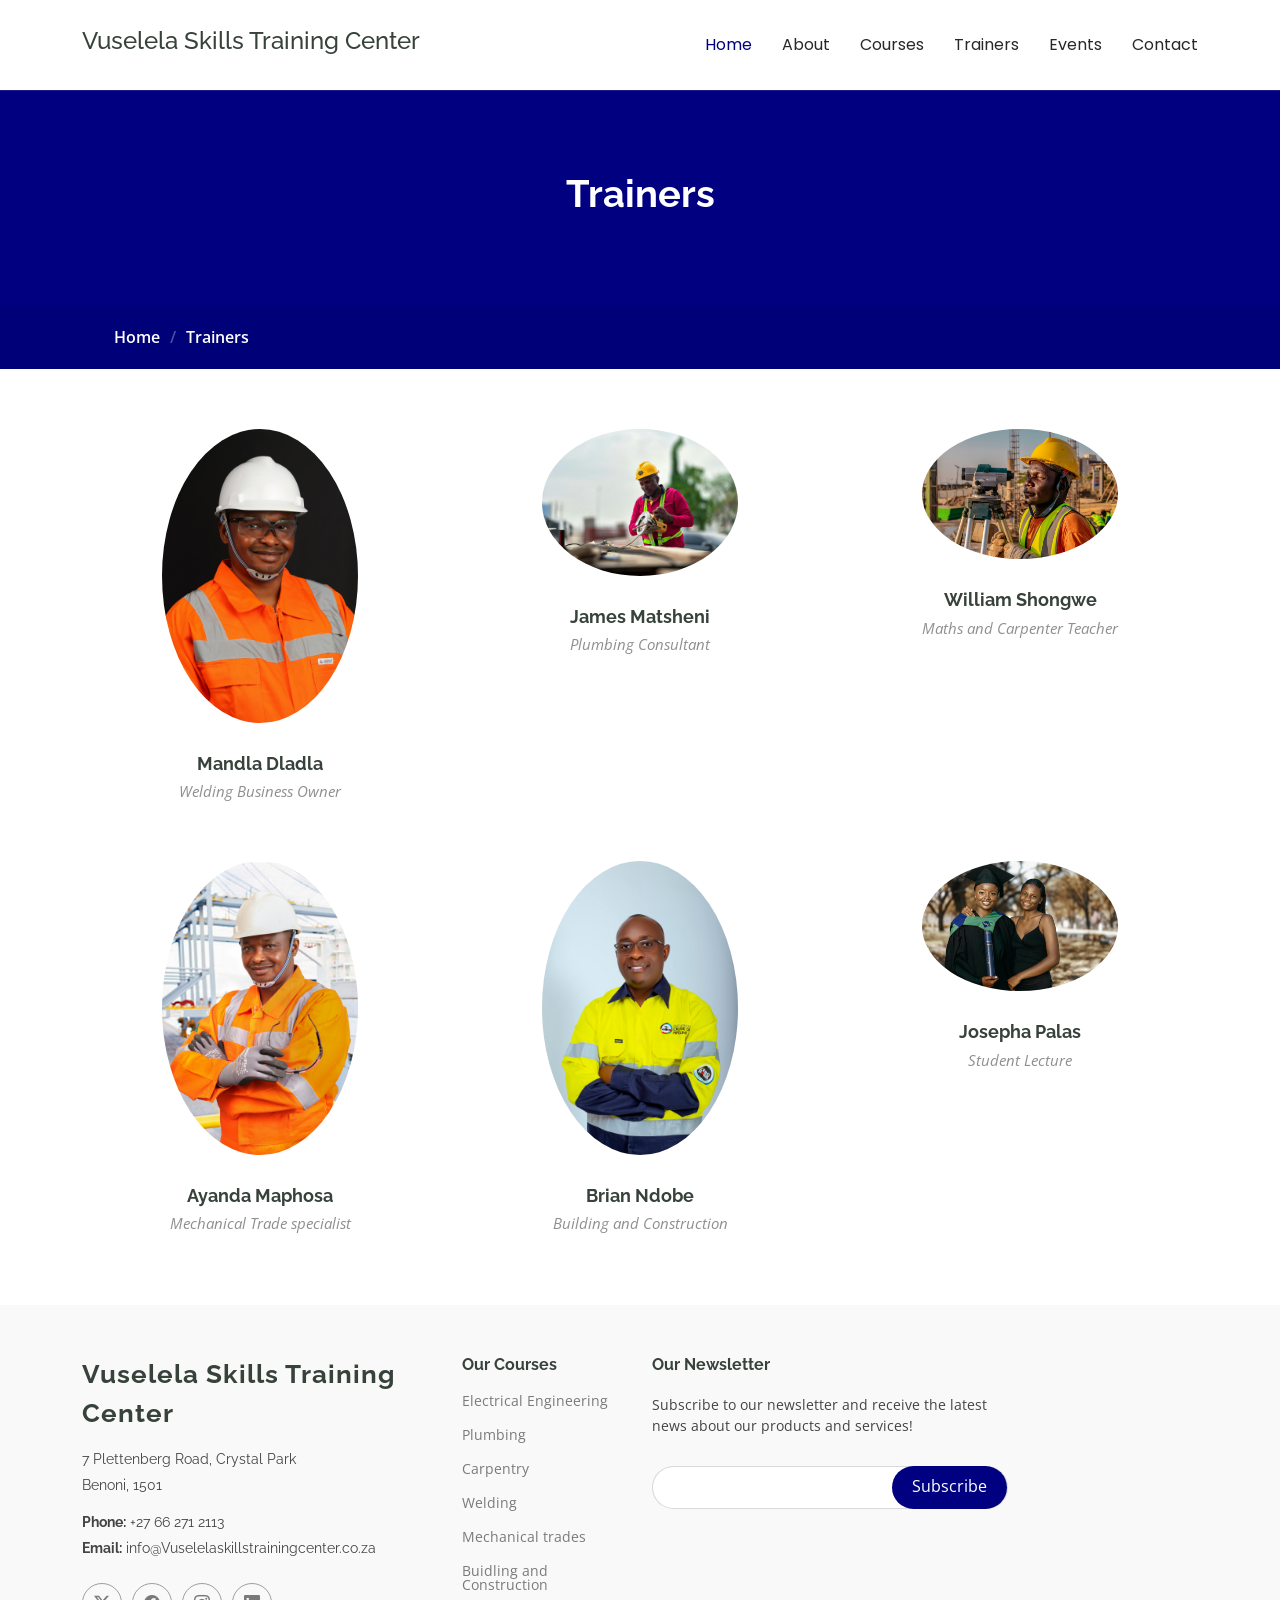
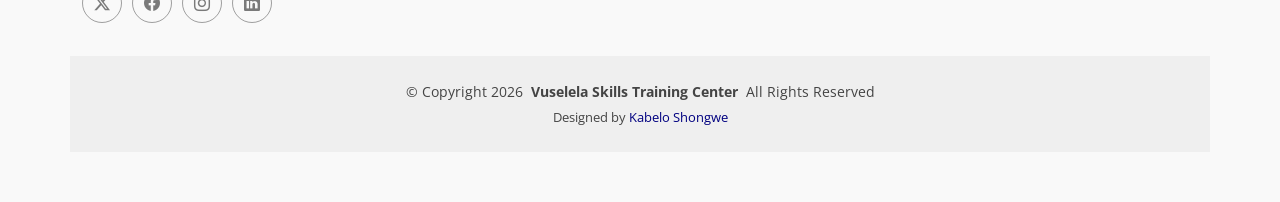
<file: trainers.html>
<!DOCTYPE html>
<html lang="en">

<head>
  <meta charset="utf-8">
  <meta content="width=device-width, initial-scale=1.0" name="viewport">
  <title>Trainers - Vuselela Skills Training Center Bootstrap Template</title>
  <meta name="description" content="">
  <meta name="keywords" content="">

  <!-- Favicons -->
  <link href="assets/img/favicon.png" rel="icon">
  <link href="assets/img/apple-touch-icon.png" rel="apple-touch-icon">

  <!-- Fonts -->
  <link href="https://fonts.googleapis.com" rel="preconnect">
  <link href="https://fonts.gstatic.com" rel="preconnect" crossorigin>
  <link href="https://fonts.googleapis.com/css2?family=Open+Sans:ital,wght@0,300;0,400;0,500;0,600;0,700;0,800;1,300;1,400;1,500;1,600;1,700;1,800&family=Poppins:ital,wght@0,100;0,200;0,300;0,400;0,500;0,600;0,700;0,800;0,900;1,100;1,200;1,300;1,400;1,500;1,600;1,700;1,800;1,900&family=Raleway:ital,wght@0,100;0,200;0,300;0,400;0,500;0,600;0,700;0,800;0,900;1,100;1,200;1,300;1,400;1,500;1,600;1,700;1,800;1,900&display=swap" rel="stylesheet">

  <!-- Vendor CSS Files -->
  <link href="assets/vendor/bootstrap/css/bootstrap.min.css" rel="stylesheet">
  <link href="assets/vendor/bootstrap-icons/bootstrap-icons.css" rel="stylesheet">
  <link href="assets/vendor/aos/aos.css" rel="stylesheet">
  <link href="assets/vendor/glightbox/css/glightbox.min.css" rel="stylesheet">
  <link href="assets/vendor/swiper/swiper-bundle.min.css" rel="stylesheet">

  <!-- Main CSS File -->
  <link href="assets/css/main.css" rel="stylesheet">


</head>

<body class="trainers-page">

 <header id="header" class="header d-flex align-items-center sticky-top">
    <div class="container-fluid container-xl position-relative d-flex align-items-center">

      <a href="index.html" class="logo d-flex align-items-center me-auto">
        <!-- Uncomment the line below if you also wish to use an image logo -->
        <!-- <img src="assets/img/logo.webp" alt=""> -->
        <h4 class="sitename">Vuselela Skills Training Center</h4>
      </a>

      <nav id="navmenu" class="navmenu">
        <ul>
          <li><a href="index.html" class="active">Home<br></a></li>
          <li><a href="about.html">About</a></li>
          <li><a href="courses.html">Courses</a></li>
          <li><a href="trainers.html">Trainers</a></li>
          <li><a href="events.html">Events</a></li>
          <li><a href="contact.html">Contact</a></li>
        </ul>
        <i class="mobile-nav-toggle d-xl-none bi bi-list"></i>
      </nav>

    </div>
  </header>
  <main class="main">

    <!-- Page Title -->
    <div class="page-title" data-aos="fade">
      <div class="heading">
        <div class="container">
          <div class="row d-flex justify-content-center text-center">
            <div class="col-lg-8">
              <h1>Trainers</h1>
            </div>
          </div>
        </div>
      </div>
      <nav class="breadcrumbs">
        <div class="container">
          <ol>
            <li><a href="index.html">Home</a></li>
            <li class="current">Trainers</li>
          </ol>
        </div>
      </nav>
    </div><!-- End Page Title -->

    <!-- Trainers Section -->
    <section id="trainers" class="section trainers">

      <div class="container">

        <div class="row gy-5">

          <div class="col-lg-4 col-md-6 member" data-aos="fade-up" data-aos-delay="100">
            <div class="member-img">
              <img src="assets/img/trainers/1.jpg" class="img-fluid" alt="">
              <div class="social">
                <a href="#"><i class="bi bi-twitter-x"></i></a>
                <a href="#"><i class="bi bi-facebook"></i></a>
                <a href="#"><i class="bi bi-instagram"></i></a>
                <a href="#"><i class="bi bi-linkedin"></i></a>
              </div>
            </div>
            <div class="member-info text-center">
              <h4>Mandla Dladla</h4>
              <span>Welding Business Owner</span>
  
            </div>
          </div><!-- End Team Member -->

          <div class="col-lg-4 col-md-6 member" data-aos="fade-up" data-aos-delay="200">
            <div class="member-img">
              <img src="assets/img/trainers/2.jpg" class="img-fluid" alt="">
              <div class="social">
                <a href="#"><i class="bi bi-twitter-x"></i></a>
                <a href="#"><i class="bi bi-facebook"></i></a>
                <a href="#"><i class="bi bi-instagram"></i></a>
                <a href="#"><i class="bi bi-linkedin"></i></a>
              </div>
            </div>
            <div class="member-info text-center">
              <h4>James Matsheni</h4>
              <span>Plumbing Consultant</span>
            </div>
          </div><!-- End Team Member -->

          <div class="col-lg-4 col-md-6 member" data-aos="fade-up" data-aos-delay="300">
            <div class="member-img">
              <img src="assets/img/trainers/3.jpg" class="img-fluid" alt="">
              <div class="social">
                <a href="#"><i class="bi bi-twitter-x"></i></a>
                <a href="#"><i class="bi bi-facebook"></i></a>
                <a href="#"><i class="bi bi-instagram"></i></a>
                <a href="#"><i class="bi bi-linkedin"></i></a>
              </div>
            </div>
            <div class="member-info text-center">
              <h4>William Shongwe</h4>
              <span>Maths and Carpenter Teacher</span>
            </div>
          </div><!-- End Team Member -->

          <div class="col-lg-4 col-md-6 member" data-aos="fade-up" data-aos-delay="400">
            <div class="member-img">
              <img src="assets/img/trainers/5.jpg" class="img-fluid" alt="">
              <div class="social">
                <a href="#"><i class="bi bi-twitter-x"></i></a>
                <a href="#"><i class="bi bi-facebook"></i></a>
                <a href="#"><i class="bi bi-instagram"></i></a>
                <a href="#"><i class="bi bi-linkedin"></i></a>
              </div>
            </div>
            <div class="member-info text-center">
              <h4>Ayanda Maphosa</h4>
              <span>Mechanical Trade specialist</span>
            </div>
          </div><!-- End Team Member -->

          <div class="col-lg-4 col-md-6 member" data-aos="fade-up" data-aos-delay="500">
            <div class="member-img">
              <img src="assets/img/trainers/6.jpg" class="img-fluid" alt="">
              <div class="social">
                <a href="#"><i class="bi bi-twitter-x"></i></a>
                <a href="#"><i class="bi bi-facebook"></i></a>
                <a href="#"><i class="bi bi-instagram"></i></a>
                <a href="#"><i class="bi bi-linkedin"></i></a>
              </div>
            </div>
            <div class="member-info text-center">
              <h4>Brian Ndobe</h4>
              <span>Building and Construction<br></span>
            </div>
          </div><!-- End Team Member -->

          <div class="col-lg-4 col-md-6 member" data-aos="fade-up" data-aos-delay="600">
            <div class="member-img">
              <img src="assets/img/person/person1.jpg" class="img-fluid" alt="">
              <div class="social">
                <a href="#"><i class="bi bi-twitter-x"></i></a>
                <a href="#"><i class="bi bi-facebook"></i></a>
                <a href="#"><i class="bi bi-instagram"></i></a>
                <a href="#"><i class="bi bi-linkedin"></i></a>
              </div>
            </div>
            <div class="member-info text-center">
              <h4>Josepha Palas</h4>
              <span>Student Lecture</span>
            </div>
          </div><!-- End Team Member -->

        </div>

      </div>

    </section><!-- /Trainers Section -->

  </main>

  
  <footer id="footer" class="footer position-relative light-background">

    <div class="container footer-top">
      <div class="row gy-4">
        <div class="col-lg-4 col-md-6 footer-about">
          <a href="index.html" class="logo d-flex align-items-center">
            <span class="sitename">Vuselela Skills Training Center</span>
          </a>
          <div class="footer-contact pt-3">
            <p>7 Plettenberg Road, Crystal Park</p>
            <p>Benoni, 1501</p>
            <p class="mt-3"><strong>Phone:</strong> <span>+27 66 271 2113</span></p>
            <p><strong>Email:</strong> <span>info@Vuselelaskillstrainingcenter.co.za</span></p>
          </div>
          <div class="social-links d-flex mt-4">
            <a href=""><i class="bi bi-twitter-x"></i></a>
            <a href=""><i class="bi bi-facebook"></i></a>
            <a href=""><i class="bi bi-instagram"></i></a>
            <a href=""><i class="bi bi-linkedin"></i></a>
          </div>
        </div>

        <div class="col-lg-2 col-md-3 footer-links">
          <h4>Our Courses</h4>
          <ul>
            <li><a href="course-details.html">Electrical Engineering</a></li>
            <li><a href="plumbing-details.html">Plumbing</a></li>
            <li><a href="carpentry-details.html">Carpentry</a></li>
            <li><a href="welding-details.html">Welding</a></li>
            <li><a href="mechanical.html">Mechanical trades</a></li>
            <li><a href="building-details.html">Buidling and Construction</a></li>
          </ul>
        </div>

        <div class="col-lg-4 col-md-12 footer-newsletter">
          <h4>Our Newsletter</h4>
          <p>Subscribe to our newsletter and receive the latest news about our products and services!</p>
          <form action="forms/newsletter.php" method="post" class="php-email-form">
            <div class="newsletter-form"><input type="email" name="email"><input type="submit" value="Subscribe"></div>
            <div class="loading">Loading</div>
            <div class="error-message"></div>
            <div class="sent-message">Your subscription request has been sent. Thank you!</div>
          </form>
        </div>

      </div>
    </div>

    <div class="container copyright text-center mt-4">
      <p>© <span>Copyright 2026</span> <strong class="px-1 sitename">Vuselela Skills Training Center</strong> <span>All Rights Reserved</span></p>
      <div class="credits">
        Designed by <a href="https://ming-coding-website.vercel.app//">Kabelo Shongwe</a>
      </div>
    </div>

  </footer>
  <!-- Scroll Top -->
  <a href="#" id="scroll-top" class="scroll-top d-flex align-items-center justify-content-center"><i class="bi bi-arrow-up-short"></i></a>

  <!-- Preloader -->
  <div id="preloader"></div>

  <!-- Vendor JS Files -->
  <script src="assets/vendor/bootstrap/js/bootstrap.bundle.min.js"></script>
  <script src="assets/vendor/php-email-form/validate.js"></script>
  <script src="assets/vendor/aos/aos.js"></script>
  <script src="assets/vendor/glightbox/js/glightbox.min.js"></script>
  <script src="assets/vendor/purecounter/purecounter_vanilla.js"></script>
  <script src="assets/vendor/swiper/swiper-bundle.min.js"></script>

  <!-- Main JS File -->
  <script src="assets/js/main.js"></script>

</body>

</html>
</file>
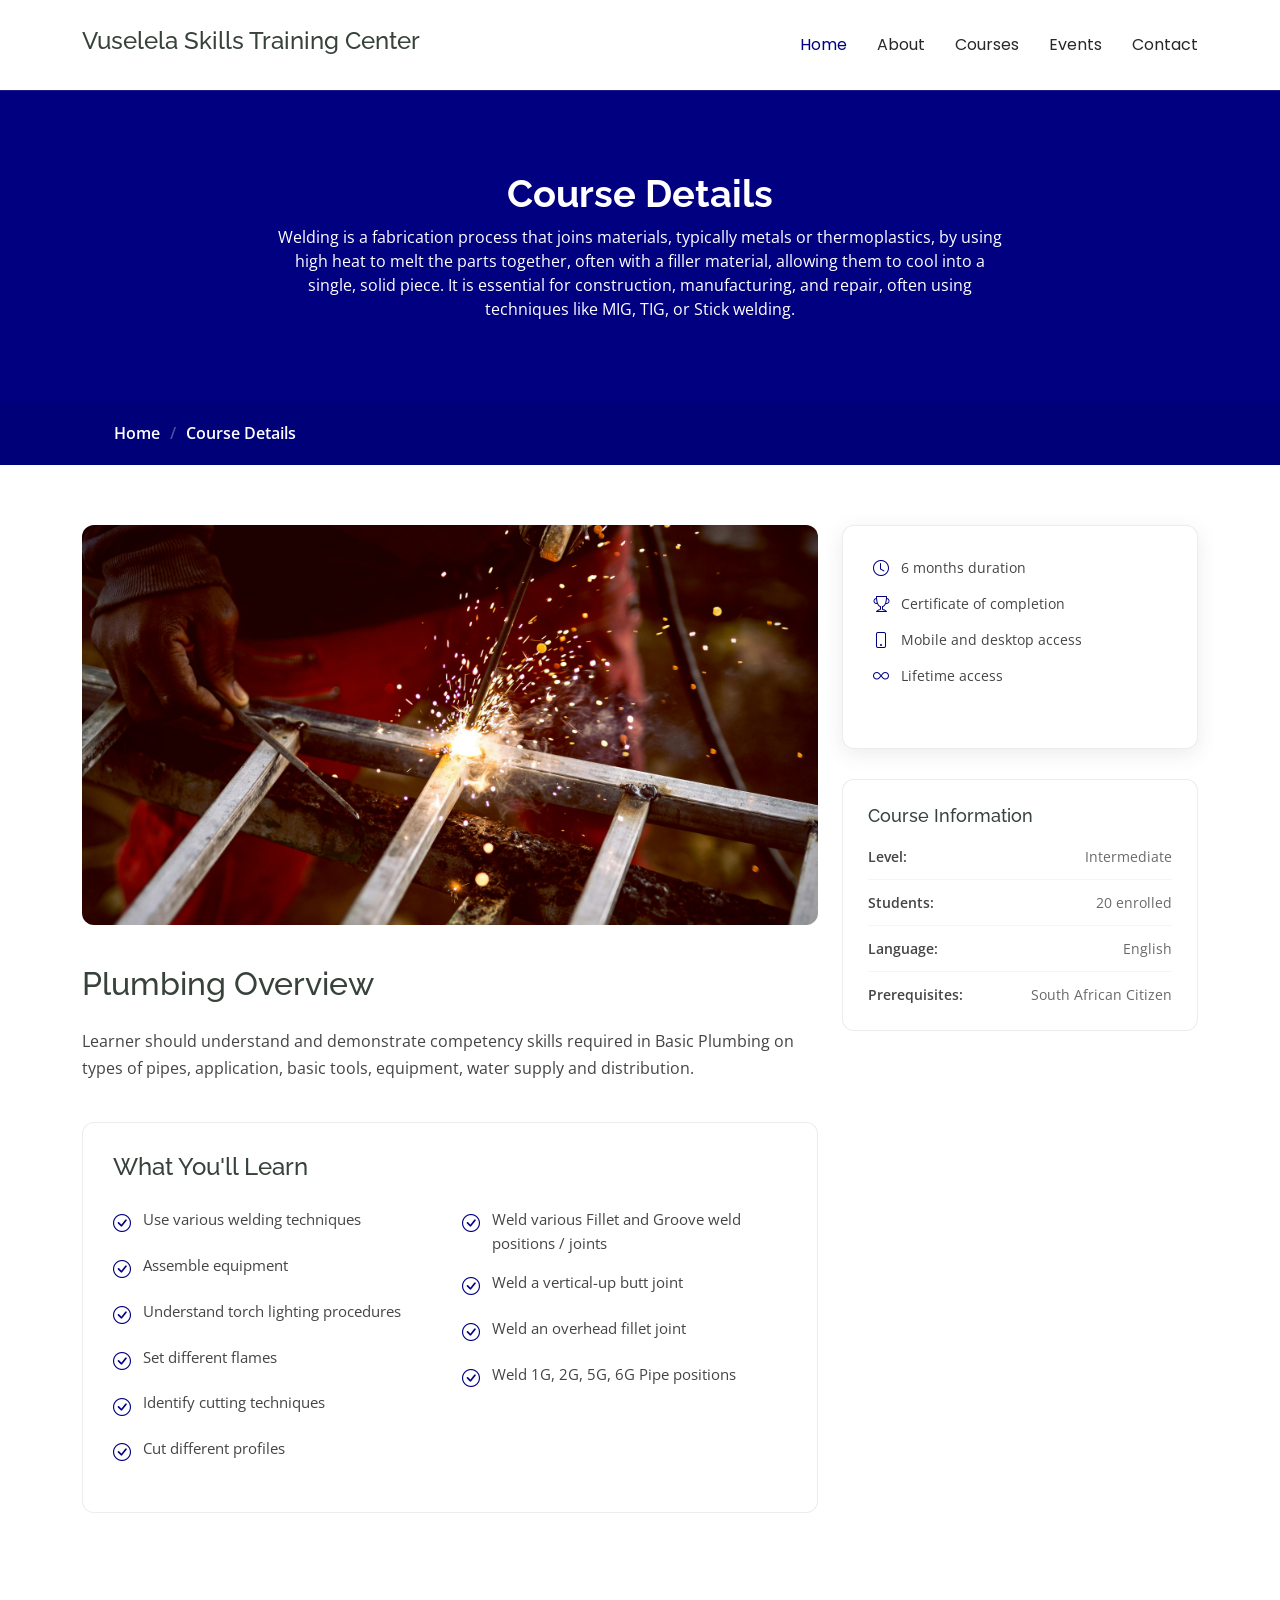
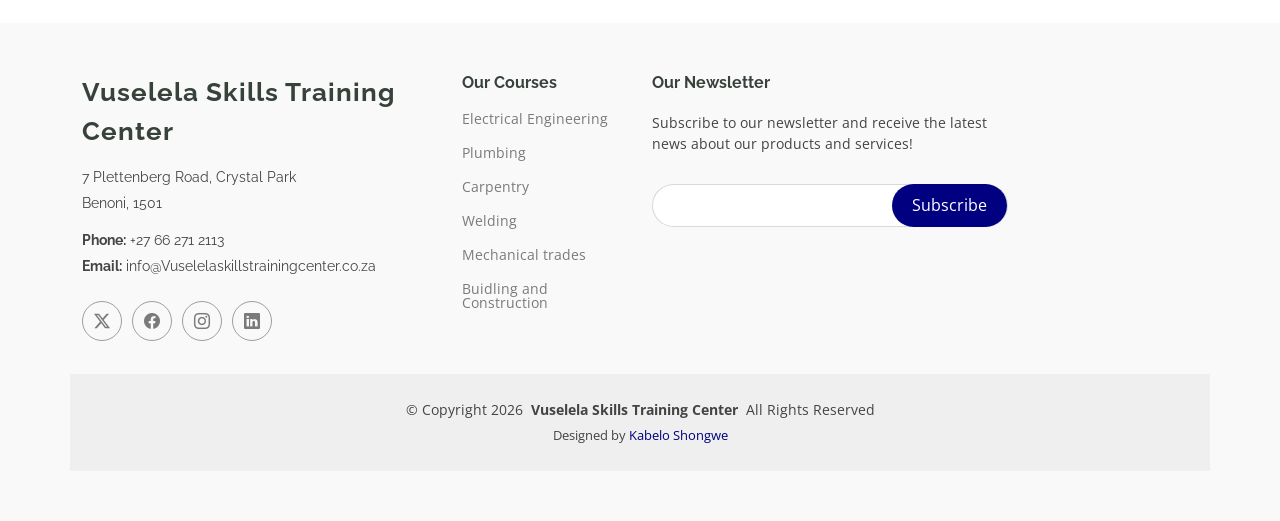
<file: welding-details.html>
<!DOCTYPE html>
<html lang="en">

<head>
  <meta charset="utf-8">
  <meta content="width=device-width, initial-scale=1.0" name="viewport">
  <title>Course Details - Vuselela Skills Training Center Bootstrap Template</title>
  <meta name="description" content="">
  <meta name="keywords" content="">

  <!-- Favicons -->
<link rel="apple-touch-icon" sizes="180x180" href="/assets/apple-touch-icon.png">
<link rel="icon" type="image/png" sizes="32x32" href="/assets/favicon-16x16.png">
<link rel="icon" type="image/png" sizes="16x16" href="/assets/favicon-32x32.png">
<link rel="manifest" href="/assets/site.webmanifest">


  <!-- Fonts -->
  <link href="https://fonts.googleapis.com" rel="preconnect">
  <link href="https://fonts.gstatic.com" rel="preconnect" crossorigin>
  <link href="https://fonts.googleapis.com/css2?family=Open+Sans:ital,wght@0,300;0,400;0,500;0,600;0,700;0,800;1,300;1,400;1,500;1,600;1,700;1,800&family=Poppins:ital,wght@0,100;0,200;0,300;0,400;0,500;0,600;0,700;0,800;0,900;1,100;1,200;1,300;1,400;1,500;1,600;1,700;1,800;1,900&family=Raleway:ital,wght@0,100;0,200;0,300;0,400;0,500;0,600;0,700;0,800;0,900;1,100;1,200;1,300;1,400;1,500;1,600;1,700;1,800;1,900&display=swap" rel="stylesheet">

  <!-- Vendor CSS Files -->
  <link href="assets/vendor/bootstrap/css/bootstrap.min.css" rel="stylesheet">
  <link href="assets/vendor/bootstrap-icons/bootstrap-icons.css" rel="stylesheet">
  <link href="assets/vendor/aos/aos.css" rel="stylesheet">
  <link href="assets/vendor/glightbox/css/glightbox.min.css" rel="stylesheet">
  <link href="assets/vendor/swiper/swiper-bundle.min.css" rel="stylesheet">

  <!-- Main CSS File -->
  <link href="assets/css/main.css" rel="stylesheet">


</head>

<body class="course-details-page">

    <header id="header" class="header d-flex align-items-center sticky-top">
    <div class="container-fluid container-xl position-relative d-flex align-items-center">

      <a href="index.html" class="logo d-flex align-items-center me-auto">
        <!-- Uncomment the line below if you also wish to use an image logo -->
        <!-- <img src="assets/img/logo.webp" alt=""> -->
        <h4 class="sitename">Vuselela Skills Training Center</h4>
      </a>

      <nav id="navmenu" class="navmenu">
        <ul>
          <li><a href="index.html" class="active">Home<br></a></li>
          <li><a href="about.html">About</a></li>
          <li><a href="courses.html">Courses</a></li>
          <li><a href="events.html">Events</a></li>
          <li><a href="contact.html">Contact</a></li>
        </ul>
        <i class="mobile-nav-toggle d-xl-none bi bi-list"></i>
      </nav>

    </div>
  </header>

  <main class="main">

    <!-- Page Title -->
    <div class="page-title" data-aos="fade">
      <div class="heading">
        <div class="container">
          <div class="row d-flex justify-content-center text-center">
            <div class="col-lg-8">
              <h1>Course Details</h1>
              <p class="mb-0">Welding is a fabrication process that joins materials, typically metals or thermoplastics, by using high heat to melt the parts together, often with a filler material, allowing them to cool into a single, solid piece. It is essential for construction, manufacturing, and repair, often using techniques like MIG, TIG, or Stick welding.</p>
            </div>
          </div>
        </div>
      </div>
      <nav class="breadcrumbs">
        <div class="container">
          <ol>
            <li><a href="index.html">Home</a></li>
            <li class="current">Course Details</li>
          </ol>
        </div>
      </nav>
    </div><!-- End Page Title -->

    <!-- Course Details Section -->
    <section id="course-details" class="course-details section">

      <div class="container" data-aos="fade-up" data-aos-delay="100">

        <div class="row">
          <div class="col-lg-8">

            <!-- Course Header -->
            <div class="course-header" data-aos="fade-up" data-aos-delay="200">
              <div class="course-image">
                <img src="assets/img/welding.jpg" alt="Course Image" class="img-fluid">
              </div>
            </div><!-- End Course Header -->

            <!-- Course Content -->
            <div class="course-content" data-aos="fade-up" data-aos-delay="300">
              <h2>Plumbing Overview</h2>

              <div class="course-description">
            
                <p>Learner should understand and demonstrate competency skills required in Basic
Plumbing on types of pipes, application, basic tools, equipment, water supply and
distribution.</p>
              </div>

              <div class="what-you-learn">
                <h3>What You'll Learn</h3>
                <div class="row">
                  <div class="col-md-6">
                    <ul class="learn-list">
                      <li><i class="bi bi-check-circle"></i>Use various welding techniques</li>
                      <li><i class="bi bi-check-circle"></i>Assemble equipment</li>
                      <li><i class="bi bi-check-circle"></i>Understand torch lighting procedures</li>
                      <li><i class="bi bi-check-circle"></i>Set different flames</li>
                      <li><i class="bi bi-check-circle"></i>Identify cutting techniques</li>
                      <li><i class="bi bi-check-circle"></i>Cut different profiles</li>
                    </ul>
                  </div>
                  <div class="col-md-6">
                    <ul class="learn-list">
                      <li><i class="bi bi-check-circle"></i>Weld various Fillet and Groove weld positions / joints</li>
                      <li><i class="bi bi-check-circle"></i>Weld a vertical-up butt joint</li>
                      <li><i class="bi bi-check-circle"></i>Weld an overhead fillet joint</li>
                      <li><i class="bi bi-check-circle"></i>Weld 1G, 2G, 5G, 6G Pipe positions</li>
                    </ul>
                  </div>
                </div>
              </div>

            </div><!-- End Course Content -->

          </div>

          <div class="col-lg-4">

            <!-- Course Sidebar -->
            <div class="course-sidebar" data-aos="fade-up" data-aos-delay="200">

              <!-- Pricing Card -->
              <div class="pricing-card">
                

                <div class="course-features">
                  <div class="feature">
                    <i class="bi bi-clock"></i>
                    <span>6 months duration</span>
                  </div>
                  <div class="feature">
                    <i class="bi bi-trophy"></i>
                    <span>Certificate of completion</span>
                  </div>
                  <div class="feature">
                    <i class="bi bi-phone"></i>
                    <span>Mobile and desktop access</span>
                  </div>
                  <div class="feature">
                    <i class="bi bi-infinity"></i>
                    <span>Lifetime access</span>
                  </div>
                </div>
              </div><!-- End Pricing Card -->

              
              <!-- Course Info -->
              <div class="course-info-card">
                <h4>Course Information</h4>
                <div class="info-item">
                  <span class="label">Level:</span>
                  <span class="value">Intermediate</span>
                </div>
                <div class="info-item">
                  <span class="label">Students:</span>
                  <span class="value">20 enrolled</span>
                </div>
                <div class="info-item">
                  <span class="label">Language:</span>
                  <span class="value">English</span>
                </div>
                <div class="info-item">
                  <span class="label">Prerequisites:</span>
                  <span class="value">South African Citizen</span>
                </div>
               
              </div><!-- End Course Info -->

            </div><!-- End Course Sidebar -->

          </div>

        </div>

      </div>

    </section><!-- /Course Details Section -->

    <!-- Tabs Section -->
    

  </main>

  <footer id="footer" class="footer position-relative light-background">

    <div class="container footer-top">
      <div class="row gy-4">
        <div class="col-lg-4 col-md-6 footer-about">
          <a href="index.html" class="logo d-flex align-items-center">
            <span class="sitename">Vuselela Skills Training Center</span>
          </a>
          <div class="footer-contact pt-3">
            <p>7 Plettenberg Road, Crystal Park</p>
            <p>Benoni, 1501</p>
            <p class="mt-3"><strong>Phone:</strong> <span>+27 66 271 2113</span></p>
            <p><strong>Email:</strong> <span>info@Vuselelaskillstrainingcenter.co.za</span></p>
          </div>
          <div class="social-links d-flex mt-4">
            <a href=""><i class="bi bi-twitter-x"></i></a>
            <a href=""><i class="bi bi-facebook"></i></a>
            <a href=""><i class="bi bi-instagram"></i></a>
            <a href=""><i class="bi bi-linkedin"></i></a>
          </div>
        </div>

        <div class="col-lg-2 col-md-3 footer-links">
          <h4>Our Courses</h4>
          <ul>
            <li><a href="Vuselela Electrical Engineering.pdf">Electrical Engineering</a></li>
            <li><a href="plumbing-details.html">Plumbing</a></li>
            <li><a href="carpentry-details.html">Carpentry</a></li>
            <li><a href="welding-details.html">Welding</a></li>
            <li><a href="mechanical.html">Mechanical trades</a></li>
            <li><a href="building-details.html">Buidling and Construction</a></li>
          </ul>
        </div>

        <div class="col-lg-4 col-md-12 footer-newsletter">
          <h4>Our Newsletter</h4>
          <p>Subscribe to our newsletter and receive the latest news about our products and services!</p>
          <form action="forms/newsletter.php" method="post" class="php-email-form">
            <div class="newsletter-form"><input type="email" name="email"><input type="submit" value="Subscribe"></div>
            <div class="loading">Loading</div>
            <div class="error-message"></div>
            <div class="sent-message">Your subscription request has been sent. Thank you!</div>
          </form>
        </div>

      </div>
    </div>

    <div class="container copyright text-center mt-4">
      <p>© <span>Copyright 2026</span> <strong class="px-1 sitename">Vuselela Skills Training Center</strong> <span>All Rights Reserved</span></p>
      <div class="credits">
        Designed by <a href="https://ming-coding-website.vercel.app//">Kabelo Shongwe</a>
      </div>
    </div>

  </footer>

  <!-- Scroll Top -->
  <a href="#" id="scroll-top" class="scroll-top d-flex align-items-center justify-content-center"><i class="bi bi-arrow-up-short"></i></a>

  <!-- Preloader -->
  <div id="preloader"></div>

  <!-- Vendor JS Files -->
  <script src="assets/vendor/bootstrap/js/bootstrap.bundle.min.js"></script>
  <script src="assets/vendor/php-email-form/validate.js"></script>
  <script src="assets/vendor/aos/aos.js"></script>
  <script src="assets/vendor/glightbox/js/glightbox.min.js"></script>
  <script src="assets/vendor/purecounter/purecounter_vanilla.js"></script>
  <script src="assets/vendor/swiper/swiper-bundle.min.js"></script>

  <!-- Main JS File -->
  <script src="assets/js/main.js"></script>

</body>

</html>
</file>
<file: assets/css/main.css>
/**
* Template Name: Mentor
* Template URL: https://bootstrapmade.com/mentor-free-education-bootstrap-theme/
* Updated: Jul 07 2025 with Bootstrap v5.3.7
* Author: BootstrapMade.com
* License: https://bootstrapmade.com/license/
*/

/*--------------------------------------------------------------
# Font & Color Variables
# Help: https://bootstrapmade.com/color-system/
--------------------------------------------------------------*/
/* Fonts */
:root {
  --default-font: "Open Sans",  system-ui, -apple-system, "Segoe UI", Roboto, "Helvetica Neue", Arial, "Noto Sans", "Liberation Sans", sans-serif, "Apple Color Emoji", "Segoe UI Emoji", "Segoe UI Symbol", "Noto Color Emoji";
  --heading-font: "Raleway",  sans-serif;
  --nav-font: "Poppins",  sans-serif;
}

/* Global Colors - The following color variables are used throughout the website. Updating them here will change the color scheme of the entire website */
:root { 
  --background-color: #ffffff; /* Background color for the entire website, including individual sections */
  --default-color: #444444; /* Default color used for the majority of the text content across the entire website */
  --heading-color: #37423b; /* Color for headings, subheadings and title throughout the website */
  --accent-color: #000080; /* Accent color that represents your brand on the website. It's used for buttons, links, and other elements that need to stand out */
  --surface-color: #ffffff; /* The surface color is used as a background of boxed elements within sections, such as cards, icon boxes, or other elements that require a visual separation from the global background. */
  --contrast-color: #ffffff; /* Contrast color for text, ensuring readability against backgrounds of accent, heading, or default colors. */
}

/* Nav Menu Colors - The following color variables are used specifically for the navigation menu. They are separate from the global colors to allow for more customization options */
:root {
  --nav-color: #272828;  /* The default color of the main navmenu links */
  --nav-hover-color: #000080; /* Applied to main navmenu links when they are hovered over or active */
  --nav-mobile-background-color: #ffffff; /* Used as the background color for mobile navigation menu */
  --nav-dropdown-background-color: #ffffff; /* Used as the background color for dropdown items that appear when hovering over primary navigation items */
  --nav-dropdown-color: #272828; /* Used for navigation links of the dropdown items in the navigation menu. */
  --nav-dropdown-hover-color: #000080; /* Similar to --nav-hover-color, this color is applied to dropdown navigation links when they are hovered over. */
}

/* Color Presets - These classes override global colors when applied to any section or element, providing reuse of the sam color scheme. */

.light-background {
  --background-color: #f9f9f9;
  --surface-color: #ffffff;
}

.dark-background {
  --background-color: #060606;
  --default-color: #ffffff;
  --heading-color: #ffffff;
  --surface-color: #252525;
  --contrast-color: #ffffff;
}

/* Smooth scroll */
:root {
  scroll-behavior: smooth;
}

/*--------------------------------------------------------------
# General Styling & Shared Classes
--------------------------------------------------------------*/
body {
  color: var(--default-color);
  background-color: var(--background-color);
  font-family: var(--default-font);
}

a {
  color: var(--accent-color);
  text-decoration: none;
  transition: 0.3s;
}

a:hover {
  color: color-mix(in srgb, var(--accent-color), transparent 25%);
  text-decoration: none;
}

h1,
h2,
h3,
h4,
h5,
h6 {
  color: var(--heading-color);
  font-family: var(--heading-font);
}

/* PHP Email Form Messages
------------------------------*/
.php-email-form .error-message {
  display: none;
  background: #df1529;
  color: #ffffff;
  text-align: left;
  padding: 15px;
  margin-bottom: 24px;
  font-weight: 600;
}

.php-email-form .sent-message {
  display: none;
  color: #ffffff;
  background: #059652;
  text-align: center;
  padding: 15px;
  margin-bottom: 24px;
  font-weight: 600;
}

.php-email-form .loading {
  display: none;
  background: var(--surface-color);
  text-align: center;
  padding: 15px;
  margin-bottom: 24px;
}

.php-email-form .loading:before {
  content: "";
  display: inline-block;
  border-radius: 50%;
  width: 24px;
  height: 24px;
  margin: 0 10px -6px 0;
  border: 3px solid var(--accent-color);
  border-top-color: var(--surface-color);
  animation: php-email-form-loading 1s linear infinite;
}

@keyframes php-email-form-loading {
  0% {
    transform: rotate(0deg);
  }

  100% {
    transform: rotate(360deg);
  }
}

/* Pulsating Play Button
------------------------------*/
.pulsating-play-btn {
  width: 94px;
  height: 94px;
  background: radial-gradient(var(--accent-color) 50%, color-mix(in srgb, var(--accent-color), transparent 75%) 52%);
  border-radius: 50%;
  display: block;
  position: relative;
  overflow: hidden;
}

.pulsating-play-btn:before {
  content: "";
  position: absolute;
  width: 120px;
  height: 120px;
  animation-delay: 0s;
  animation: pulsate-play-btn 2s;
  animation-direction: forwards;
  animation-iteration-count: infinite;
  animation-timing-function: steps;
  opacity: 1;
  border-radius: 50%;
  border: 5px solid color-mix(in srgb, var(--accent-color), transparent 30%);
  top: -15%;
  left: -15%;
  background: rgba(198, 16, 0, 0);
}

.pulsating-play-btn:after {
  content: "";
  position: absolute;
  left: 50%;
  top: 50%;
  transform: translateX(-40%) translateY(-50%);
  width: 0;
  height: 0;
  border-top: 10px solid transparent;
  border-bottom: 10px solid transparent;
  border-left: 15px solid #fff;
  z-index: 100;
  transition: all 400ms cubic-bezier(0.55, 0.055, 0.675, 0.19);
}

.pulsating-play-btn:hover:before {
  content: "";
  position: absolute;
  left: 50%;
  top: 50%;
  transform: translateX(-40%) translateY(-50%);
  width: 0;
  height: 0;
  border: none;
  border-top: 10px solid transparent;
  border-bottom: 10px solid transparent;
  border-left: 15px solid #fff;
  z-index: 200;
  animation: none;
  border-radius: 0;
}

.pulsating-play-btn:hover:after {
  border-left: 15px solid var(--accent-color);
  transform: scale(20);
}

@keyframes pulsate-play-btn {
  0% {
    transform: scale(0.6, 0.6);
    opacity: 1;
  }

  100% {
    transform: scale(1, 1);
    opacity: 0;
  }
}

/*--------------------------------------------------------------
# Global Header
--------------------------------------------------------------*/
.header {
  color: var(--default-color);
  background-color: var(--background-color);
  padding: 15px 0;
  transition: all 0.5s;
  z-index: 997;
}

.header .logo {
  line-height: 1;
}

.header .logo img {
  max-height: 36px;
  margin-right: 8px;
}

.header .logo h1 {
  font-weight: 700;
  font-size: 30px;
  margin: 0;
  letter-spacing: 1px;
  text-transform: uppercase;
  color: var(--accent-color);
}

.header .btn-getstarted,
.header .btn-getstarted:focus {
  color: var(--contrast-color);
  background: var(--accent-color);
  font-size: 14px;
  padding: 8px 25px;
  margin: 0 0 0 30px;
  border-radius: 50px;
  transition: 0.3s;
}

.header .btn-getstarted:hover,
.header .btn-getstarted:focus:hover {
  color: var(--contrast-color);
  background: color-mix(in srgb, var(--accent-color), transparent 15%);
}

@media (max-width: 1200px) {
  .header .logo {
    order: 1;
  }

  .header .btn-getstarted {
    order: 2;
    margin: 0 15px 0 0;
    padding: 6px 15px;
  }

  .header .navmenu {
    order: 3;
  }
}

.scrolled .header {
  box-shadow: 0px 0 18px rgba(0, 0, 0, 0.1);
}

/*--------------------------------------------------------------
# Navigation Menu
--------------------------------------------------------------*/
/* Navmenu - Desktop */
@media (min-width: 1200px) {
  .navmenu {
    padding: 0;
  }

  .navmenu ul {
    margin: 0;
    padding: 0;
    display: flex;
    list-style: none;
    align-items: center;
  }

  .navmenu li {
    position: relative;
  }

  .navmenu a,
  .navmenu a:focus {
    color: var(--nav-color);
    padding: 18px 15px;
    font-size: 16px;
    font-family: var(--nav-font);
    font-weight: 400;
    display: flex;
    align-items: center;
    justify-content: space-between;
    white-space: nowrap;
    transition: 0.3s;
  }

  .navmenu a i,
  .navmenu a:focus i {
    font-size: 12px;
    line-height: 0;
    margin-left: 5px;
    transition: 0.3s;
  }

  .navmenu li:last-child a {
    padding-right: 0;
  }

  .navmenu li:hover>a,
  .navmenu .active,
  .navmenu .active:focus {
    color: var(--nav-hover-color);
  }

  .navmenu .dropdown ul {
    margin: 0;
    padding: 10px 0;
    background: var(--nav-dropdown-background-color);
    display: block;
    position: absolute;
    visibility: hidden;
    left: 14px;
    top: 130%;
    opacity: 0;
    transition: 0.3s;
    border-radius: 4px;
    z-index: 99;
    box-shadow: 0px 0px 30px rgba(0, 0, 0, 0.1);
  }

  .navmenu .dropdown ul li {
    min-width: 200px;
  }

  .navmenu .dropdown ul a {
    padding: 10px 20px;
    font-size: 15px;
    text-transform: none;
    color: var(--nav-dropdown-color);
  }

  .navmenu .dropdown ul a i {
    font-size: 12px;
  }

  .navmenu .dropdown ul a:hover,
  .navmenu .dropdown ul .active:hover,
  .navmenu .dropdown ul li:hover>a {
    color: var(--nav-dropdown-hover-color);
  }

  .navmenu .dropdown:hover>ul {
    opacity: 1;
    top: 100%;
    visibility: visible;
  }

  .navmenu .dropdown .dropdown ul {
    top: 0;
    left: -90%;
    visibility: hidden;
  }

  .navmenu .dropdown .dropdown:hover>ul {
    opacity: 1;
    top: 0;
    left: -100%;
    visibility: visible;
  }
}

/* Navmenu - Mobile */
@media (max-width: 1199px) {
  .mobile-nav-toggle {
    color: var(--nav-color);
    font-size: 28px;
    line-height: 0;
    margin-right: 10px;
    cursor: pointer;
    transition: color 0.3s;
  }

  .navmenu {
    padding: 0;
    z-index: 9997;
  }

  .navmenu ul {
    display: none;
    list-style: none;
    position: absolute;
    inset: 60px 20px 20px 20px;
    padding: 10px 0;
    margin: 0;
    border-radius: 6px;
    background-color: var(--nav-mobile-background-color);
    border: 1px solid color-mix(in srgb, var(--default-color), transparent 90%);
    box-shadow: none;
    overflow-y: auto;
    transition: 0.3s;
    z-index: 9998;
  }

  .navmenu a,
  .navmenu a:focus {
    color: var(--nav-dropdown-color);
    padding: 10px 20px;
    font-family: var(--nav-font);
    font-size: 17px;
    font-weight: 500;
    display: flex;
    align-items: center;
    justify-content: space-between;
    white-space: nowrap;
    transition: 0.3s;
  }

  .navmenu a i,
  .navmenu a:focus i {
    font-size: 12px;
    line-height: 0;
    margin-left: 5px;
    width: 30px;
    height: 30px;
    display: flex;
    align-items: center;
    justify-content: center;
    border-radius: 50%;
    transition: 0.3s;
    background-color: color-mix(in srgb, var(--accent-color), transparent 90%);
  }

  .navmenu a i:hover,
  .navmenu a:focus i:hover {
    background-color: var(--accent-color);
    color: var(--contrast-color);
  }

  .navmenu a:hover,
  .navmenu .active,
  .navmenu .active:focus {
    color: var(--nav-dropdown-hover-color);
  }

  .navmenu .active i,
  .navmenu .active:focus i {
    background-color: var(--accent-color);
    color: var(--contrast-color);
    transform: rotate(180deg);
  }

  .navmenu .dropdown ul {
    position: static;
    display: none;
    z-index: 99;
    padding: 10px 0;
    margin: 10px 20px;
    background-color: var(--nav-dropdown-background-color);
    transition: all 0.5s ease-in-out;
  }

  .navmenu .dropdown ul ul {
    background-color: rgba(33, 37, 41, 0.1);
  }

  .navmenu .dropdown>.dropdown-active {
    display: block;
    background-color: rgba(33, 37, 41, 0.03);
  }

  .mobile-nav-active {
    overflow: hidden;
  }

  .mobile-nav-active .mobile-nav-toggle {
    color: #fff;
    position: absolute;
    font-size: 32px;
    top: 15px;
    right: 15px;
    margin-right: 0;
    z-index: 9999;
  }

  .mobile-nav-active .navmenu {
    position: fixed;
    overflow: hidden;
    inset: 0;
    background: rgba(33, 37, 41, 0.8);
    transition: 0.3s;
  }

  .mobile-nav-active .navmenu>ul {
    display: block;
  }
}

/*--------------------------------------------------------------
# Global Footer
--------------------------------------------------------------*/
.footer {
  color: var(--default-color);
  background-color: var(--background-color);
  font-size: 14px;
  padding-bottom: 50px;
  position: relative;
}

.footer .footer-top {
  padding-top: 50px;
}

.footer .footer-about .logo {
  margin-bottom: 0;
}

.footer .footer-about .logo img {
  max-height: 40px;
  margin-right: 6px;
}

.footer .footer-about .logo span {
  font-size: 26px;
  font-weight: 700;
  letter-spacing: 1px;
  font-family: var(--heading-font);
  color: var(--heading-color);
}

.footer .footer-about p {
  font-size: 14px;
  font-family: var(--heading-font);
}

.footer .social-links a {
  display: flex;
  align-items: center;
  justify-content: center;
  width: 40px;
  height: 40px;
  border-radius: 50%;
  border: 1px solid color-mix(in srgb, var(--default-color), transparent 50%);
  font-size: 16px;
  color: color-mix(in srgb, var(--default-color), transparent 30%);
  margin-right: 10px;
  transition: 0.3s;
}

.footer .social-links a:hover {
  color: var(--accent-color);
  border-color: var(--accent-color);
}

.footer h4 {
  font-size: 16px;
  font-weight: bold;
  position: relative;
  padding-bottom: 12px;
}

.footer .footer-links {
  margin-bottom: 30px;
}

.footer .footer-links ul {
  list-style: none;
  padding: 0;
  margin: 0;
}

.footer .footer-links ul i {
  padding-right: 2px;
  font-size: 12px;
  line-height: 0;
}

.footer .footer-links ul li {
  padding: 10px 0;
  display: flex;
  align-items: center;
}

.footer .footer-links ul li:first-child {
  padding-top: 0;
}

.footer .footer-links ul a {
  color: color-mix(in srgb, var(--default-color), transparent 30%);
  display: inline-block;
  line-height: 1;
}

.footer .footer-links ul a:hover {
  color: var(--accent-color);
}

.footer .footer-contact p {
  margin-bottom: 5px;
}

.footer .footer-newsletter .newsletter-form {
  margin-top: 30px;
  margin-bottom: 15px;
  padding: 6px 8px;
  position: relative;
  border-radius: 50px;
  border: 1px solid color-mix(in srgb, var(--default-color), transparent 80%);
  display: flex;
  background-color: var(--surface-color);
  transition: 0.3s;
}

.footer .footer-newsletter .newsletter-form:focus-within {
  border-color: var(--accent-color);
}

.footer .footer-newsletter .newsletter-form input[type=email] {
  border: 0;
  padding: 4px 8px;
  width: 100%;
  background-color: var(--surface-color);
  color: var(--default-color);
}

.footer .footer-newsletter .newsletter-form input[type=email]:focus-visible {
  outline: none;
}

.footer .footer-newsletter .newsletter-form input[type=submit] {
  border: 0;
  font-size: 16px;
  padding: 0 20px 2px 20px;
  margin: -7px -8px -7px 0;
  background: var(--accent-color);
  color: var(--contrast-color);
  transition: 0.3s;
  border-radius: 50px;
}

.footer .footer-newsletter .newsletter-form input[type=submit]:hover {
  background: color-mix(in srgb, var(--accent-color), transparent 20%);
}

.footer .copyright {
  padding-top: 25px;
  padding-bottom: 25px;
  background-color: color-mix(in srgb, var(--default-color), transparent 95%);
}

.footer .copyright p {
  margin-bottom: 0;
}

.footer .credits {
  margin-top: 6px;
  font-size: 13px;
}

/*--------------------------------------------------------------
# Preloader
--------------------------------------------------------------*/
#preloader {
  position: fixed;
  inset: 0;
  z-index: 999999;
  overflow: hidden;
  background: var(--background-color);
  transition: all 0.6s ease-out;
}

#preloader:before {
  content: "";
  position: fixed;
  top: calc(50% - 30px);
  left: calc(50% - 30px);
  border: 6px solid #ffffff;
  border-color: var(--accent-color) transparent var(--accent-color) transparent;
  border-radius: 50%;
  width: 60px;
  height: 60px;
  animation: animate-preloader 1.5s linear infinite;
}

@keyframes animate-preloader {
  0% {
    transform: rotate(0deg);
  }

  100% {
    transform: rotate(360deg);
  }
}

/*--------------------------------------------------------------
# Scroll Top Button
--------------------------------------------------------------*/
.scroll-top {
  position: fixed;
  visibility: hidden;
  opacity: 0;
  right: 15px;
  bottom: -15px;
  z-index: 99999;
  background-color: var(--accent-color);
  width: 44px;
  height: 44px;
  border-radius: 50px;
  transition: all 0.4s;
}

.scroll-top i {
  font-size: 24px;
  color: var(--contrast-color);
  line-height: 0;
}

.scroll-top:hover {
  background-color: color-mix(in srgb, var(--accent-color), transparent 20%);
  color: var(--contrast-color);
}

.scroll-top.active {
  visibility: visible;
  opacity: 1;
  bottom: 15px;
}

/*--------------------------------------------------------------
# Disable aos animation delay on mobile devices
--------------------------------------------------------------*/
@media screen and (max-width: 768px) {
  [data-aos-delay] {
    transition-delay: 0 !important;
  }
}

/*--------------------------------------------------------------
# Global Page Titles & Breadcrumbs
--------------------------------------------------------------*/
.page-title {
  --default-color: var(--contrast-color);
  --background-color: var(--accent-color);
  --heading-color: var(--contrast-color);
  color: var(--default-color);
  background-color: var(--background-color);
  position: relative;
}

.page-title .heading {
  padding: 80px 0;
  border-top: 1px solid color-mix(in srgb, var(--default-color), transparent 90%);
}

.page-title .heading h1 {
  font-size: 38px;
  font-weight: 700;
}

.page-title nav {
  background-color: color-mix(in srgb, var(--accent-color) 90%, black 5%);
  padding: 20px 0;
}

.page-title nav a {
  color: var(--default-color);
}

.page-title nav ol {
  display: flex;
  flex-wrap: wrap;
  list-style: none;
  margin: 0;
  font-size: 16px;
  font-weight: 600;
}

.page-title nav ol li+li {
  padding-left: 10px;
}

.page-title nav ol li+li::before {
  content: "/";
  display: inline-block;
  padding-right: 10px;
  color: color-mix(in srgb, var(--default-color), transparent 70%);
}

/*--------------------------------------------------------------
# Global Sections
--------------------------------------------------------------*/
section,
.section {
  color: var(--default-color);
  background-color: var(--background-color);
  padding: 60px 0;
  scroll-margin-top: 900px;
  overflow: clip;
}

@media (max-width: 1199px) {

  section,
  .section {
    scroll-margin-top: 66px;
  }
}

/*--------------------------------------------------------------
# Global Section Titles
--------------------------------------------------------------*/
.section-title {
  padding-bottom: 60px;
  position: relative;
}

.section-title h2 {
  font-size: 14px;
  font-weight: 500;
  padding: 0;
  line-height: 1px;
  margin: 0;
  letter-spacing: 1.5px;
  text-transform: uppercase;
  color: color-mix(in srgb, var(--default-color), transparent 50%);
  position: relative;
}

.section-title h2::after {
  content: "";
  width: 120px;
  height: 1px;
  display: inline-block;
  background: var(--accent-color);
  margin: 4px 10px;
}

.section-title p {
  color: var(--heading-color);
  margin: 0;
  font-size: 36px;
  font-weight: 700;
  font-family: var(--nav-font);
  text-transform: uppercase;
}

/*--------------------------------------------------------------
# Hero Section
--------------------------------------------------------------*/
.hero {
  width: 100%;
  min-height: 80vh;
  position: relative;
  padding: 80px 0;
  display: flex;
  align-items: center;
  justify-content: center;
  color: var(--default-color);
}

.hero img {
  position: absolute;
  inset: 0;
  display: block;
  width: 100%;
  height: 100%;
  object-fit: cover;
  z-index: 1;
}

.hero:before {
  content: "";
  background: color-mix(in srgb, var(--background-color), transparent 60%);
  position: absolute;
  inset: 0;
  z-index: 2;
}

.hero .container {
  position: relative;
  z-index: 3;
}

.hero h2 {
  margin: 0;
  font-size: 48px;
  font-weight: 700;
}

.hero p {
  color: color-mix(in srgb, var(--default-color), transparent 20%);
  margin: 10px 0 0 0;
  font-size: 24px;
}

.hero .btn-get-started {
  font-weight: 500;
  font-size: 15px;
  letter-spacing: 1px;
  display: inline-block;
  padding: 8px 35px 10px 35px;
  border-radius: 50px;
  transition: 0.4s;
  margin-top: 30px;
  border: 2px solid var(--default-color);
  color: var(--default-color);
}

.hero .btn-get-started:hover {
  background: var(--accent-color);
  border: 2px solid var(--accent-color);
}

@media (max-width: 768px) {
  .hero h2 {
    font-size: 32px;
  }

  .hero p {
    font-size: 18px;
  }
}

/*--------------------------------------------------------------
# About Section
--------------------------------------------------------------*/
.about .content h3 {
  font-size: 2rem;
  font-weight: 700;
}

.about .content ul {
  list-style: none;
  padding: 0;
}

.about .content ul li {
  padding-bottom: 10px;
}

.about .content ul i {
  font-size: 1.25rem;
  margin-right: 4px;
  color: var(--accent-color);
}

.about .content p:last-child {
  margin-bottom: 0;
}

.about .content .read-more {
  background: var(--accent-color);
  color: var(--contrast-color);
  font-family: var(--heading-font);
  font-weight: 500;
  font-size: 15px;
  letter-spacing: 1px;
  padding: 10px 24px 12px 24px;
  border-radius: 50px;
  transition: 0.3s;
  display: inline-flex;
  align-items: center;
  justify-content: center;
}

.about .content .read-more i {
  font-size: 18px;
  margin-left: 5px;
  line-height: 0;
  transition: 0.3s;
}

.about .content .read-more:hover {
  background: color-mix(in srgb, var(--accent-color), transparent 20%);
  padding-right: 19px;
}

.about .content .read-more:hover i {
  margin-left: 10px;
}

/*--------------------------------------------------------------
# Counts Section
--------------------------------------------------------------*/
.counts {
  padding: 25px 0;
}

.counts .stats-item {
  padding: 30px;
  width: 100%;
}

.counts .stats-item span {
  font-size: 48px;
  display: block;
  color: var(--accent-color);
  font-weight: 700;
}

.counts .stats-item p {
  color: color-mix(in srgb, var(--default-color), transparent 40%);
  padding: 0;
  margin: 0;
  font-family: var(--heading-font);
  font-size: 15px;
  font-weight: 600;
}

/*--------------------------------------------------------------
# Why Us Section
--------------------------------------------------------------*/
.why-us .why-box {
  color: var(--contrast-color);
  background: var(--accent-color);
  padding: 30px;
}

.why-us .why-box h3 {
  color: var(--contrast-color);
  font-weight: 700;
  font-size: 34px;
  margin-bottom: 30px;
}

.why-us .why-box p {
  margin-bottom: 30px;
}

.why-us .why-box .more-btn {
  display: inline-block;
  background: color-mix(in srgb, var(--contrast-color), transparent 85%);
  padding: 8px 40px 10px 40px;
  color: var(--contrast-color);
  transition: all ease-in-out 0.4s;
  border-radius: 50px;
}

.why-us .why-box .more-btn i {
  font-size: 14px;
}

.why-us .why-box .more-btn:hover {
  color: var(--accent-color);
  background: var(--surface-color);
}

.why-us .icon-box {
  background-color: var(--surface-color);
  text-align: center;
  padding: 40px 30px;
  width: 100%;
  height: 100%;
  border: 1px solid color-mix(in srgb, var(--default-color), transparent 90%);
}

.why-us .icon-box i {
  color: var(--accent-color);
  font-size: 32px;
  margin-bottom: 30px;
  background: color-mix(in srgb, var(--accent-color), transparent 95%);
  border-radius: 50px;
  display: flex;
  align-items: center;
  justify-content: center;
  width: 72px;
  height: 72px;
  transition: 0.3s;
}

.why-us .icon-box h4 {
  font-size: 20px;
  font-weight: 700;
  margin: 0 0 30px 0;
}

.why-us .icon-box p {
  font-size: 15px;
  color: color-mix(in srgb, var(--default-color), transparent 30%);
}

.why-us .icon-box:hover i {
  color: var(--contrast-color);
  background: var(--accent-color);
}

/*--------------------------------------------------------------
# Features Section
--------------------------------------------------------------*/
.features {
  padding: 10px 0;
}

.features .features-item {
  background-color: var(--surface-color);
  display: flex;
  align-items: center;
  padding: 20px;
  transition: 0.3s;
  border: 1px solid color-mix(in srgb, var(--default-color), transparent 90%);
  position: relative;
}

.features .features-item i {
  font-size: 32px;
  padding-right: 10px;
  line-height: 0;
}

.features .features-item h3 {
  font-weight: 700;
  margin: 0;
  padding: 0;
  line-height: 1;
  font-size: 16px;
}

.features .features-item h3 a {
  color: var(--heading-color);
  transition: 0.3s;
}

.features .features-item:hover {
  border-color: var(--accent-color);
}

.features .features-item:hover h3 a {
  color: var(--accent-color);
}

/*--------------------------------------------------------------
# Courses Section
--------------------------------------------------------------*/
.courses .course-item {
  background-color: var(--surface-color);
  border: 1px solid color-mix(in srgb, var(--default-color), transparent 90%);
  border-radius: 5px;
}

.courses .course-content {
  padding: 15px;
}

.courses .course-content h3 {
  font-weight: 700;
  font-size: 20px;
}

.courses .course-content h3 a {
  color: var(--heading-color);
  transition: 0.3s;
}

.courses .course-content h3 a:hover {
  color: var(--accent-color);
}

.courses .course-content .category {
  background: var(--accent-color);
  color: var(--contrast-color);
  font-size: 14px;
  padding: 6px 14px;
  margin: 0;
  border-radius: 5px;
}

.courses .course-content .price {
  margin: 0;
  font-weight: 700;
  font-size: 18px;
  color: color-mix(in srgb, var(--default-color), transparent 20%);
}

.courses .course-content .description {
  font-size: 14px;
  color: color-mix(in srgb, var(--default-color), transparent 20%);
}

.courses .trainer {
  padding-top: 15px;
  border-top: 1px solid color-mix(in srgb, var(--default-color), transparent 90%);
}

.courses .trainer .trainer-profile img {
  max-width: 50px;
  border-radius: 50px;
}

.courses .trainer .trainer-profile .trainer-link {
  padding-left: 10px;
  font-weight: 600;
  font-size: 16px;
  color: color-mix(in srgb, var(--default-color), transparent 20%);
  transition: 0.3s;
}

.courses .trainer .trainer-profile .trainer-link:hover {
  color: var(--accent-color);
}

.courses .trainer .trainer-rank {
  font-size: 18px;
  color: color-mix(in srgb, var(--default-color), transparent 60%);
}

.courses .trainer .trainer-rank .user-icon {
  font-size: 22px;
}

/*--------------------------------------------------------------
# Trainers Index Section
--------------------------------------------------------------*/
.trainers-index .member {
  background-color: var(--surface-color);
  border: 1px solid color-mix(in srgb, var(--default-color), transparent 90%);
  text-align: center;
  margin-bottom: 20px;
}

.trainers-index .member img {
  margin: -1px -1px 30px -1px;
}

.trainers-index .member .member-content {
  padding: 0 20px 30px 20px;
}

.trainers-index .member h4 {
  font-weight: 700;
  margin-bottom: 2px;
  font-size: 18px;
}

.trainers-index .member span {
  font-style: italic;
  display: block;
  font-size: 13px;
  color: color-mix(in srgb, var(--default-color), transparent 20%);
}

.trainers-index .member p {
  padding-top: 10px;
  font-size: 14px;
  font-style: italic;
  color: color-mix(in srgb, var(--default-color), transparent 40%);
}

.trainers-index .member .social {
  margin-top: 15px;
}

.trainers-index .member .social a {
  color: color-mix(in srgb, var(--default-color), transparent 60%);
  transition: 0.3s;
}

.trainers-index .member .social a:hover {
  color: var(--accent-color);
}

.trainers-index .member .social i {
  font-size: 18px;
  margin: 0 2px;
}

/*--------------------------------------------------------------
# About Us Section
--------------------------------------------------------------*/
.about-us .content h3 {
  font-size: 2rem;
  font-weight: 700;
}

.about-us .content ul {
  list-style: none;
  padding: 0;
}

.about-us .content ul li {
  padding-bottom: 10px;
}

.about-us .content ul i {
  font-size: 1.25rem;
  margin-right: 4px;
  color: var(--accent-color);
}

.about-us .content p:last-child {
  margin-bottom: 0;
}

/*--------------------------------------------------------------
# Testimonials Section
--------------------------------------------------------------*/
.testimonials .testimonial-wrap {
  padding-left: 50px;
}

.testimonials .testimonials-carousel,
.testimonials .testimonials-slider {
  overflow: hidden;
}

.testimonials .testimonial-item {
  background-color: var(--surface-color);
  border: 1px solid color-mix(in srgb, var(--default-color), transparent 90%);
  box-sizing: content-box;
  padding: 30px 30px 30px 60px;
  margin: 30px 15px;
  min-height: 200px;
  position: relative;
}

.testimonials .testimonial-item .testimonial-img {
  width: 90px;
  border-radius: 10px;
  border: 6px solid var(--background-color);
  position: absolute;
  left: -45px;
}

.testimonials .testimonial-item h3 {
  font-size: 18px;
  font-weight: bold;
  margin: 10px 0 5px 0;
}

.testimonials .testimonial-item h4 {
  color: color-mix(in srgb, var(--default-color), transparent 50%);
  font-size: 14px;
  margin: 0;
}

.testimonials .testimonial-item .stars {
  margin: 10px 0;
}

.testimonials .testimonial-item .stars i {
  color: #ffc107;
  margin: 0 1px;
}

.testimonials .testimonial-item .quote-icon-left,
.testimonials .testimonial-item .quote-icon-right {
  color: color-mix(in srgb, var(--accent-color), transparent 60%);
  font-size: 26px;
  line-height: 0;
}

.testimonials .testimonial-item .quote-icon-left {
  display: inline-block;
  left: -5px;
  position: relative;
}

.testimonials .testimonial-item .quote-icon-right {
  display: inline-block;
  right: -5px;
  position: relative;
  top: 10px;
  transform: scale(-1, -1);
}

.testimonials .testimonial-item p {
  font-style: italic;
  margin: 15px auto 15px auto;
}

.testimonials .swiper-wrapper {
  height: auto;
}

.testimonials .swiper-pagination {
  margin-top: 20px;
  position: relative;
}

.testimonials .swiper-pagination .swiper-pagination-bullet {
  width: 12px;
  height: 12px;
  background-color: var(--background-color);
  opacity: 1;
  border: 1px solid var(--accent-color);
}

.testimonials .swiper-pagination .swiper-pagination-bullet-active {
  background-color: var(--accent-color);
}

@media (max-width: 767px) {
  .testimonials .testimonial-wrap {
    padding-left: 0;
  }

  .testimonials .testimonials-carousel,
  .testimonials .testimonials-slider {
    overflow: hidden;
  }

  .testimonials .testimonial-item {
    padding: 30px;
    margin: 15px;
  }

  .testimonials .testimonial-item .testimonial-img {
    position: static;
    left: auto;
  }
}

/*--------------------------------------------------------------
# Course Details Section
--------------------------------------------------------------*/
.course-details .course-header {
  margin-bottom: 40px;
}

.course-details .course-header .course-image {
  margin-bottom: 20px;
  border-radius: 12px;
  overflow: hidden;
}

.course-details .course-header .course-image img {
  width: 100%;
  height: 400px;
  object-fit: cover;
}

.course-details .course-header .course-meta {
  display: flex;
  justify-content: space-between;
  align-items: center;
  flex-wrap: wrap;
  gap: 20px;
}

@media (max-width: 768px) {
  .course-details .course-header .course-meta {
    flex-direction: column;
    align-items: flex-start;
  }
}

.course-details .course-header .instructor {
  display: flex;
  align-items: center;
  gap: 15px;
}

.course-details .course-header .instructor .instructor-avatar {
  width: 60px;
  height: 60px;
  border-radius: 50%;
  object-fit: cover;
}

.course-details .course-header .instructor .instructor-info h6 {
  margin: 0;
  font-size: 16px;
  font-weight: 600;
  color: var(--heading-color);
}

.course-details .course-header .instructor .instructor-info span {
  font-size: 14px;
  color: color-mix(in srgb, var(--default-color), transparent 30%);
}

.course-details .course-header .course-stats {
  display: flex;
  gap: 25px;
}

@media (max-width: 576px) {
  .course-details .course-header .course-stats {
    flex-wrap: wrap;
    gap: 15px;
  }
}

.course-details .course-header .course-stats .stat-item {
  display: flex;
  align-items: center;
  gap: 8px;
  font-size: 14px;
  color: var(--default-color);
}

.course-details .course-header .course-stats .stat-item i {
  color: var(--accent-color);
}

.course-details .course-content {
  margin-bottom: 50px;
}

.course-details .course-content h2 {
  font-size: 32px;
  margin-bottom: 25px;
  color: var(--heading-color);
}

@media (max-width: 768px) {
  .course-details .course-content h2 {
    font-size: 26px;
  }
}

.course-details .course-content .course-description {
  margin-bottom: 40px;
}

.course-details .course-content .course-description p {
  font-size: 16px;
  line-height: 1.7;
  margin-bottom: 15px;
  color: var(--default-color);
}

.course-details .course-content .what-you-learn {
  background-color: var(--surface-color);
  padding: 30px;
  border-radius: 12px;
  border: 1px solid color-mix(in srgb, var(--default-color), transparent 90%);
}

.course-details .course-content .what-you-learn h3 {
  font-size: 24px;
  margin-bottom: 25px;
  color: var(--heading-color);
}

.course-details .course-content .what-you-learn .learn-list {
  list-style: none;
  padding: 0;
  margin: 0;
}

.course-details .course-content .what-you-learn .learn-list li {
  display: flex;
  align-items: flex-start;
  gap: 12px;
  margin-bottom: 15px;
  font-size: 15px;
  line-height: 1.6;
  color: var(--default-color);
}

.course-details .course-content .what-you-learn .learn-list li i {
  color: var(--accent-color);
  font-size: 18px;
  margin-top: 2px;
  flex-shrink: 0;
}

.course-details .course-curriculum {
  margin-bottom: 50px;
}

.course-details .course-curriculum h3 {
  font-size: 24px;
  margin-bottom: 30px;
  color: var(--heading-color);
}

.course-details .course-curriculum .curriculum-section {
  margin-bottom: 25px;
  border: 1px solid color-mix(in srgb, var(--default-color), transparent 90%);
  border-radius: 8px;
  overflow: hidden;
}

.course-details .course-curriculum .curriculum-section .section-header {
  background-color: var(--surface-color);
  padding: 20px;
  display: flex;
  justify-content: space-between;
  align-items: center;
  border-bottom: 1px solid color-mix(in srgb, var(--default-color), transparent 90%);
}

@media (max-width: 576px) {
  .course-details .course-curriculum .curriculum-section .section-header {
    flex-direction: column;
    align-items: flex-start;
    gap: 10px;
  }
}

.course-details .course-curriculum .curriculum-section .section-header h4 {
  font-size: 18px;
  margin: 0;
  color: var(--heading-color);
}

.course-details .course-curriculum .curriculum-section .section-header .lessons-count {
  font-size: 14px;
  color: color-mix(in srgb, var(--default-color), transparent 30%);
}

.course-details .course-curriculum .curriculum-section .lessons {
  padding: 0;
}

.course-details .course-curriculum .curriculum-section .lessons .lesson-item {
  padding: 15px 20px;
  display: flex;
  justify-content: space-between;
  align-items: center;
  border-bottom: 1px solid color-mix(in srgb, var(--default-color), transparent 95%);
  transition: background-color 0.3s;
}

.course-details .course-curriculum .curriculum-section .lessons .lesson-item:hover {
  background-color: color-mix(in srgb, var(--accent-color), transparent 95%);
}

.course-details .course-curriculum .curriculum-section .lessons .lesson-item:last-child {
  border-bottom: none;
}

.course-details .course-curriculum .curriculum-section .lessons .lesson-item .lesson-info {
  display: flex;
  align-items: center;
  gap: 12px;
}

.course-details .course-curriculum .curriculum-section .lessons .lesson-item .lesson-info i {
  color: var(--accent-color);
  font-size: 18px;
}

.course-details .course-curriculum .curriculum-section .lessons .lesson-item .lesson-info span {
  font-size: 15px;
  color: var(--default-color);
}

.course-details .course-curriculum .curriculum-section .lessons .lesson-item .lesson-duration {
  font-size: 14px;
  color: color-mix(in srgb, var(--default-color), transparent 40%);
  font-weight: 500;
}

.course-details .course-sidebar {
  position: sticky;
  top: 100px;
}

.course-details .course-sidebar .pricing-card {
  background-color: var(--surface-color);
  border: 1px solid color-mix(in srgb, var(--default-color), transparent 90%);
  border-radius: 12px;
  padding: 30px;
  text-align: center;
  margin-bottom: 30px;
  box-shadow: 0 5px 20px color-mix(in srgb, var(--default-color), transparent 90%);
}

.course-details .course-sidebar .pricing-card .price {
  margin-bottom: 10px;
}

.course-details .course-sidebar .pricing-card .price .currency {
  font-size: 24px;
  font-weight: 600;
  color: var(--accent-color);
  vertical-align: top;
}

.course-details .course-sidebar .pricing-card .price .amount {
  font-size: 48px;
  font-weight: 700;
  color: var(--accent-color);
}

.course-details .course-sidebar .pricing-card .price .period {
  font-size: 16px;
  color: color-mix(in srgb, var(--default-color), transparent 40%);
}

.course-details .course-sidebar .pricing-card .original-price {
  font-size: 18px;
  color: color-mix(in srgb, var(--default-color), transparent 50%);
  text-decoration: line-through;
  margin-bottom: 25px;
}

.course-details .course-sidebar .pricing-card .course-features {
  margin-bottom: 30px;
}

.course-details .course-sidebar .pricing-card .course-features .feature {
  display: flex;
  align-items: center;
  gap: 12px;
  margin-bottom: 12px;
  text-align: left;
}

.course-details .course-sidebar .pricing-card .course-features .feature i {
  color: var(--accent-color);
  font-size: 16px;
  width: 16px;
}

.course-details .course-sidebar .pricing-card .course-features .feature span {
  font-size: 14px;
  color: var(--default-color);
}

.course-details .course-sidebar .pricing-card .btn-enroll {
  width: 100%;
  padding: 15px;
  background-color: var(--accent-color);
  color: var(--contrast-color);
  border: none;
  border-radius: 8px;
  font-size: 16px;
  font-weight: 600;
  margin-bottom: 15px;
  transition: all 0.3s;
}

.course-details .course-sidebar .pricing-card .btn-enroll:hover {
  background-color: color-mix(in srgb, var(--accent-color), black 10%);
  transform: translateY(-2px);
}

.course-details .course-sidebar .pricing-card .btn-preview {
  width: 100%;
  padding: 15px;
  background-color: transparent;
  color: var(--accent-color);
  border: 2px solid var(--accent-color);
  border-radius: 8px;
  font-size: 16px;
  font-weight: 600;
  transition: all 0.3s;
}

.course-details .course-sidebar .pricing-card .btn-preview:hover {
  background-color: var(--accent-color);
  color: var(--contrast-color);
}

.course-details .course-sidebar .course-info-card {
  background-color: var(--surface-color);
  border: 1px solid color-mix(in srgb, var(--default-color), transparent 90%);
  border-radius: 12px;
  padding: 25px;
  margin-bottom: 30px;
}

.course-details .course-sidebar .course-info-card h4 {
  font-size: 18px;
  margin-bottom: 20px;
  color: var(--heading-color);
}

.course-details .course-sidebar .course-info-card .info-item {
  display: flex;
  justify-content: space-between;
  margin-bottom: 12px;
  padding-bottom: 12px;
  border-bottom: 1px solid color-mix(in srgb, var(--default-color), transparent 95%);
}

.course-details .course-sidebar .course-info-card .info-item:last-child {
  margin-bottom: 0;
  padding-bottom: 0;
  border-bottom: none;
}

.course-details .course-sidebar .course-info-card .info-item .label {
  font-size: 14px;
  font-weight: 600;
  color: var(--default-color);
}

.course-details .course-sidebar .course-info-card .info-item .value {
  font-size: 14px;
  color: color-mix(in srgb, var(--default-color), transparent 20%);
}

.course-details .course-sidebar .course-tags {
  background-color: var(--surface-color);
  border: 1px solid color-mix(in srgb, var(--default-color), transparent 90%);
  border-radius: 12px;
  padding: 25px;
}

.course-details .course-sidebar .course-tags h4 {
  font-size: 18px;
  margin-bottom: 20px;
  color: var(--heading-color);
}

.course-details .course-sidebar .course-tags .tags-list {
  display: flex;
  flex-wrap: wrap;
  gap: 10px;
}

.course-details .course-sidebar .course-tags .tags-list .tag {
  padding: 6px 12px;
  background-color: color-mix(in srgb, var(--accent-color), transparent 90%);
  color: var(--accent-color);
  border-radius: 20px;
  font-size: 12px;
  font-weight: 500;
  transition: all 0.3s;
}

.course-details .course-sidebar .course-tags .tags-list .tag:hover {
  background-color: var(--accent-color);
  color: var(--contrast-color);
}

@media (max-width: 768px) {
  .course-details .course-sidebar {
    position: static;
    margin-top: 40px;
  }
}

/*--------------------------------------------------------------
# Tabs Section
--------------------------------------------------------------*/
.tabs {
  padding-top: 30;
}

.tabs .nav-tabs {
  border: 0;
}

.tabs .nav-link {
  background-color: var(--background-color);
  border: 0;
  padding: 12px 15px;
  transition: 0.3s;
  color: var(--default-color);
  border-radius: 0;
  border-right: 2px solid color-mix(in srgb, var(--default-color), transparent 90%);
  font-weight: 600;
  font-size: 15px;
}

.tabs .nav-link:hover {
  color: var(--accent-color);
}

.tabs .nav-link.active {
  background-color: var(--surface-color);
  color: var(--accent-color);
  border-color: var(--accent-color);
}

.tabs .tab-pane.active {
  animation: fadeIn 0.5s ease-out;
}

.tabs .details h3 {
  font-size: 26px;
  font-weight: 600;
  margin-bottom: 20px;
}

.tabs .details p {
  color: color-mix(in srgb, var(--default-color), transparent 20%);
}

.tabs .details p:last-child {
  margin-bottom: 0;
}

@media (max-width: 992px) {
  .tabs .nav-link {
    border: 0;
    padding: 15px;
  }

  .tabs .nav-link.active {
    color: var(--accent-color);
    background: var(--accent-color);
  }
}

/*--------------------------------------------------------------
# Trainers Section
--------------------------------------------------------------*/
.trainers .member {
  position: relative;
}

.trainers .member .member-img {
  margin: 0 80px;
  border-radius: 50%;
  overflow: hidden;
  position: relative;
}

@media (max-width: 1024px) {
  .trainers .member .member-img {
    margin: 0 60px;
  }
}

.trainers .member .member-img img {
  position: relative;
  z-index: 1;
}

.trainers .member .member-img .social {
  position: absolute;
  inset: 0;
  background-color: rgba(0, 0, 0, 0.6);
  display: flex;
  justify-content: center;
  align-items: center;
  z-index: 2;
  padding-bottom: 20px;
  transition: 0.3s;
  visibility: hidden;
  opacity: 0;
}

.trainers .member .member-img .social a {
  transition: 0.3s;
  color: var(--contrast-color);
  font-size: 20px;
  margin: 0 8px;
}

.trainers .member .member-img .social a:hover {
  color: var(--accent-color);
}

.trainers .member .member-info {
  margin-top: 30px;
}

.trainers .member .member-info h4 {
  font-weight: 700;
  margin-bottom: 6px;
  font-size: 18px;
}

.trainers .member .member-info span {
  font-style: italic;
  display: block;
  font-size: 15px;
  color: color-mix(in srgb, var(--default-color), transparent 40%);
  margin-bottom: 10px;
}

.trainers .member .member-info p {
  margin-bottom: 0;
  font-size: 14px;
}

.trainers .member:hover .member-img .social {
  padding-bottom: 0;
  visibility: visible;
  opacity: 1;
}

/*--------------------------------------------------------------
# Events Section
--------------------------------------------------------------*/
.events .card {
  background-color: var(--background-color);
  border: 0;
  padding: 0 30px;
  margin-bottom: 60px;
  position: relative;
}

.events .card-img {
  width: calc(100% + 60px);
  margin-left: -30px;
  overflow: hidden;
  z-index: 9;
  border-radius: 0;
}

.events .card-img img {
  max-width: 100%;
  transition: all 0.3s ease-in-out;
}

.events .card-body {
  z-index: 10;
  background: var(--surface-color);
  border-top: 4px solid var(--surface-color);
  padding: 30px;
  box-shadow: 0px 2px 15px rgba(0, 0, 0, 0.1);
  margin-top: -60px;
  transition: 0.3s;
}

.events .card-title {
  font-weight: 700;
  text-align: center;
  margin-bottom: 20px;
}

.events .card-title a {
  color: var(--default-color);
  transition: 0.3s;
}

.events .card-text {
  color: color-mix(in srgb, var(--default-color), transparent 30%);
}

.events .card:hover img {
  transform: scale(1.1);
}

.events .card:hover .card-body {
  border-color: var(--accent-color);
}

.events .card:hover .card-body .card-title a {
  color: var(--accent-color);
}

/*--------------------------------------------------------------
# Pricing Section
--------------------------------------------------------------*/
.pricing .pricing-item {
  background-color: var(--surface-color);
  box-shadow: 0px 0px 4px rgba(0, 0, 0, 0.1);
  padding: 20px;
  text-align: center;
  border-radius: 5px;
  position: relative;
  overflow: hidden;
}

.pricing .pricing-item h3 {
  margin: -20px -20px 20px -20px;
  padding: 20px 15px;
  font-size: 16px;
  font-weight: 600;
  color: color-mix(in srgb, var(--default-color), transparent 20%);
  background: color-mix(in srgb, var(--default-color), transparent 95%);
}

.pricing .pricing-item h4 {
  font-size: 36px;
  font-weight: 600;
  font-family: var(--heading-font);
}

.pricing .pricing-item h4 sup {
  font-size: 20px;
  top: -15px;
  left: -3px;
}

.pricing .pricing-item h4 span {
  color: color-mix(in srgb, var(--default-color), transparent 40%);
  font-size: 16px;
  font-weight: 300;
}

.pricing .pricing-item ul {
  padding: 15px 0;
  list-style: none;
  text-align: center;
  line-height: 20px;
  font-size: 14px;
}

.pricing .pricing-item ul li {
  padding-bottom: 16px;
}

.pricing .pricing-item ul i {
  color: var(--accent-color);
  font-size: 18px;
  padding-right: 4px;
}

.pricing .pricing-item ul .na {
  color: color-mix(in srgb, var(--default-color), transparent 40%);
  text-decoration: line-through;
}

.pricing .btn-wrap {
  background: color-mix(in srgb, var(--default-color), transparent 95%);
  margin: 0 -20px -20px -20px;
  padding: 20px 15px;
  text-align: center;
}

.pricing .btn-buy {
  background: var(--accent-color);
  color: var(--contrast-color);
  display: inline-block;
  padding: 8px 35px 10px 35px;
  border-radius: 4px;
  transition: none;
  font-size: 14px;
  font-weight: 400;
  font-family: var(--heading-font);
  font-weight: 600;
  transition: 0.3s;
}

.pricing .btn-buy:hover {
  background: color-mix(in srgb, var(--accent-color), transparent 20%);
}

.pricing .featured h3 {
  background: var(--accent-color);
  color: var(--contrast-color);
}

.pricing .advanced {
  background: var(--accent-color);
  color: var(--contrast-color);
  width: 200px;
  position: absolute;
  top: 18px;
  right: -68px;
  transform: rotate(45deg);
  z-index: 1;
  font-size: 14px;
  padding: 1px 0 3px 0;
}

/*--------------------------------------------------------------
# Contact Section
--------------------------------------------------------------*/
.contact {
  padding-top: 8px;
  padding-bottom: 40px;
}

.contact .info-item+.info-item {
  margin-top: 40px;
}

.contact .info-item i {
  color: var(--contrast-color);
  background: var(--accent-color);
  font-size: 20px;
  width: 48px;
  height: 48px;
  display: flex;
  justify-content: center;
  align-items: center;
  border-radius: 50px;
  transition: all 0.3s ease-in-out;
  margin-right: 15px;
}

.contact .info-item h3 {
  padding: 0;
  font-size: 18px;
  font-weight: 700;
  margin-bottom: 5px;
}

.contact .info-item p {
  padding: 0;
  margin-bottom: 0;
  font-size: 14px;
}

.contact .php-email-form {
  height: 100%;
}

.contact .php-email-form input[type=text],
.contact .php-email-form input[type=email],
.contact .php-email-form textarea {
  font-size: 14px;
  padding: 10px 15px;
  box-shadow: none;
  border-radius: 0;
  color: var(--default-color);
  background-color: color-mix(in srgb, var(--background-color), transparent 50%);
  border-color: color-mix(in srgb, var(--default-color), transparent 80%);
}

.contact .php-email-form input[type=text]:focus,
.contact .php-email-form input[type=email]:focus,
.contact .php-email-form textarea:focus {
  border-color: var(--accent-color);
}

.contact .php-email-form input[type=text]::placeholder,
.contact .php-email-form input[type=email]::placeholder,
.contact .php-email-form textarea::placeholder {
  color: color-mix(in srgb, var(--default-color), transparent 70%);
}

.contact .php-email-form button[type=submit] {
  color: var(--contrast-color);
  background: var(--accent-color);
  border: 0;
  padding: 10px 30px 12px 30px;
  transition: 0.4s;
  border-radius: 50px;
}

.contact .php-email-form button[type=submit]:hover {
  background: color-mix(in srgb, var(--accent-color), transparent 20%);
}

/*--------------------------------------------------------------
# Starter Section Section
--------------------------------------------------------------*/
.starter-section {
  /* Add your styles here */
}
</file>
